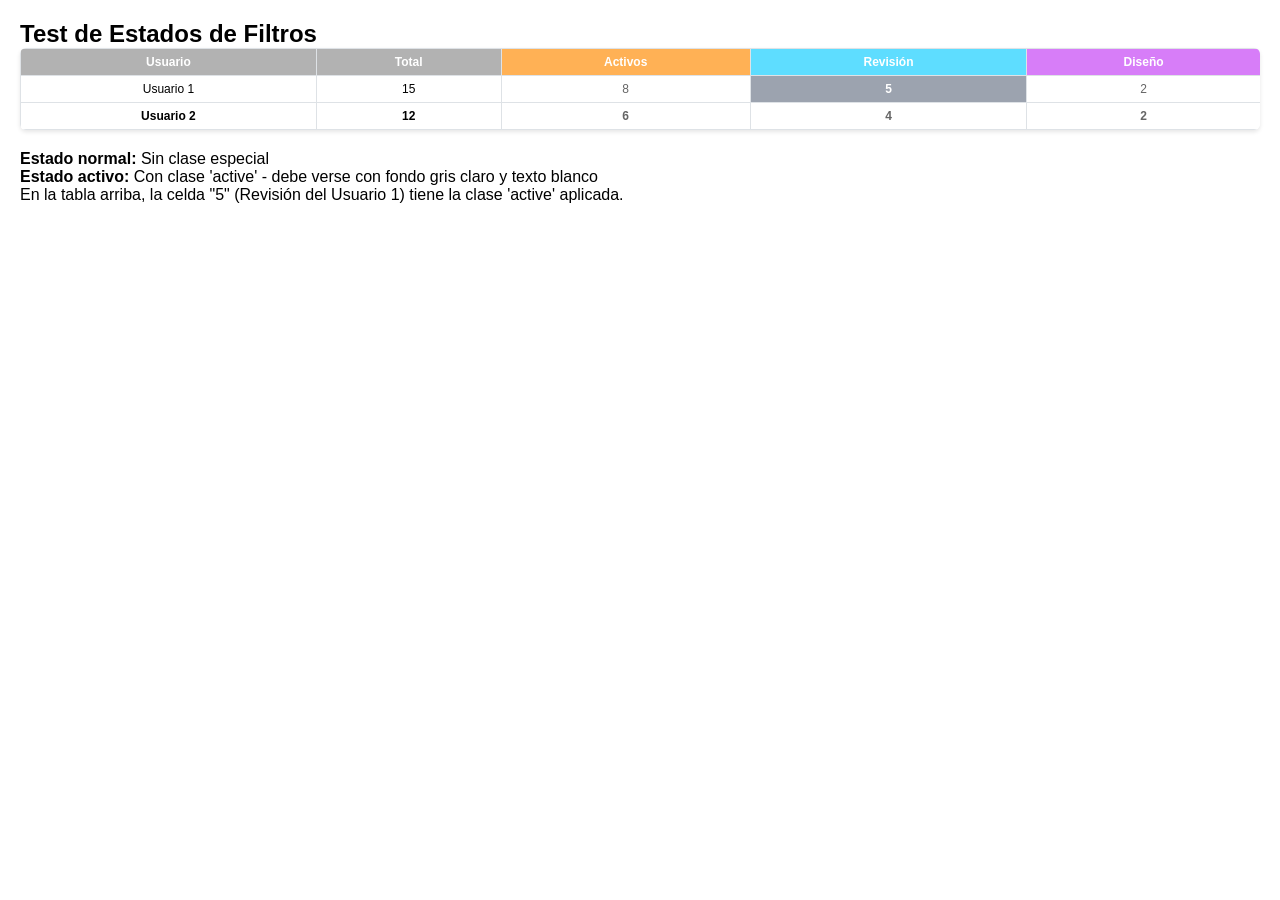
<file: test-active-filters.html>
<!DOCTYPE html>
<html lang="es">
<head>
    <meta charset="UTF-8">
    <meta name="viewport" content="width=device-width, initial-scale=1.0">
    <title>Test - Active Filters</title>
    <link rel="stylesheet" href="styles.css">
</head>
<body>
    <div style="padding: 20px;">
        <h2>Test de Estados de Filtros</h2>
        
        <table class="stats-table">
            <thead>
                <tr>
                    <th>Usuario</th>
                    <th>Total</th>
                    <th>Activos</th>
                    <th>Revisión</th>
                    <th>Diseño</th>
                </tr>
            </thead>
            <tbody>
                <tr>
                    <td class="clickable-name" data-user="usuario1" data-type="designer">Usuario 1</td>
                    <td class="clickable-stat" data-user="usuario1" data-status="" data-type="designer">15</td>
                    <td class="clickable-stat" data-user="usuario1" data-status="activos" data-type="designer">8</td>
                    <td class="clickable-stat active" data-user="usuario1" data-status="revisión" data-type="designer">5</td>
                    <td class="clickable-stat" data-user="usuario1" data-status="diseño" data-type="designer">2</td>
                </tr>
                <tr>
                    <td class="clickable-name" data-user="usuario2" data-type="designer">Usuario 2</td>
                    <td class="clickable-stat" data-user="usuario2" data-status="" data-type="designer">12</td>
                    <td class="clickable-stat" data-user="usuario2" data-status="activos" data-type="designer">6</td>
                    <td class="clickable-stat" data-user="usuario2" data-status="revisión" data-type="designer">4</td>
                    <td class="clickable-stat" data-user="usuario2" data-status="diseño" data-type="designer">2</td>
                </tr>
            </tbody>
        </table>
        
        <div style="margin-top: 20px;">
            <p><strong>Estado normal:</strong> Sin clase especial</p>
            <p><strong>Estado activo:</strong> Con clase 'active' - debe verse con fondo gris claro y texto blanco</p>
            <p>En la tabla arriba, la celda "5" (Revisión del Usuario 1) tiene la clase 'active' aplicada.</p>
        </div>
        
        <script>
            // Test simple para verificar los event listeners
            document.querySelectorAll('.clickable-stat').forEach(element => {
                element.addEventListener('click', function() {
                    console.log('Clic en:', this.dataset.user, this.dataset.status);
                    
                    // Limpiar todas las clases active
                    document.querySelectorAll('.clickable-stat.active').forEach(el => {
                        el.classList.remove('active');
                    });
                    
                    // Agregar active al elemento clicado
                    this.classList.add('active');
                });
            });
        </script>
    </div>
</body>
</html>
</file>
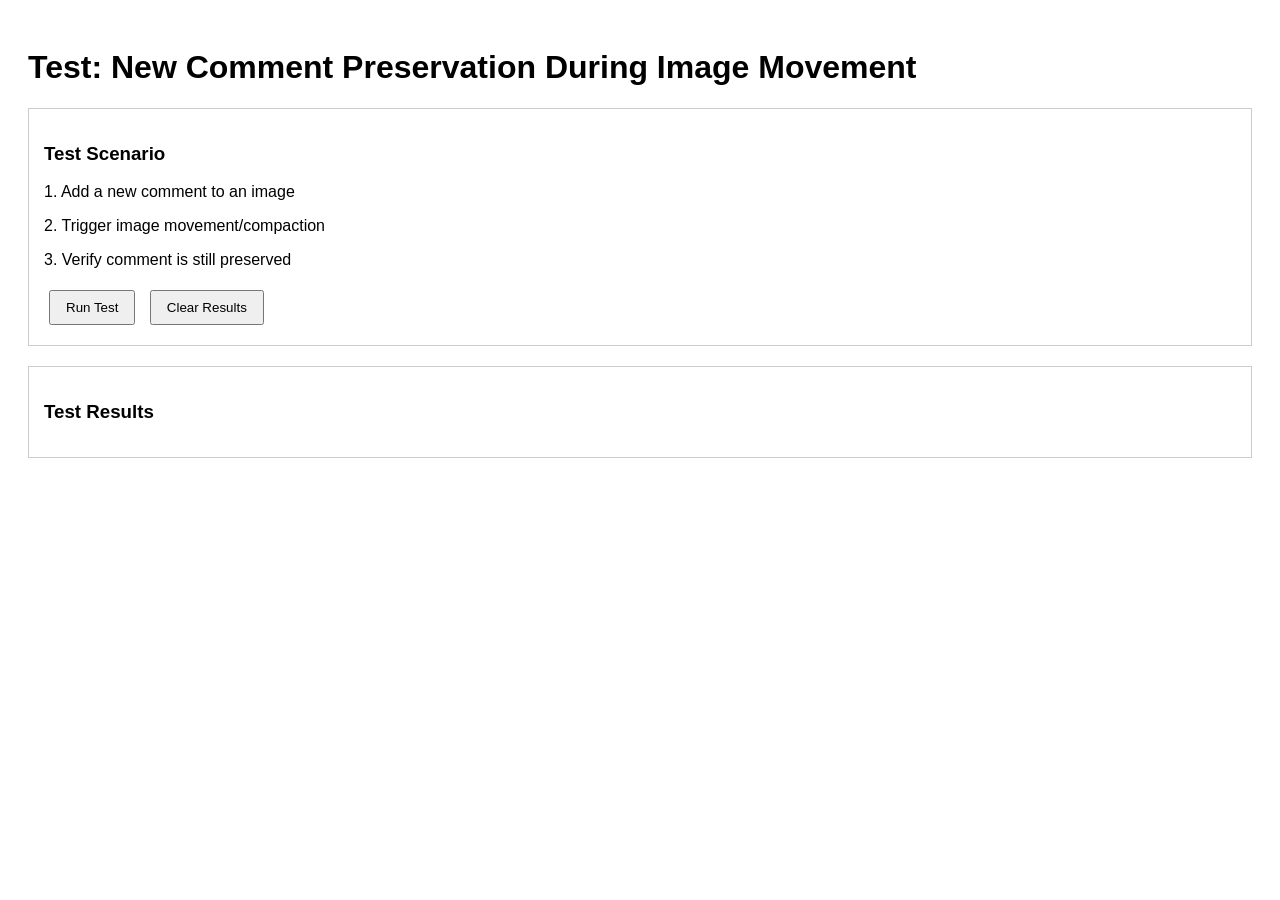
<file: test-comment-preservation.html>
<!DOCTYPE html>
<html>
<head>
    <title>New Comment Preservation Test</title>
    <style>
        body { font-family: Arial, sans-serif; padding: 20px; }
        .test-section { margin: 20px 0; padding: 15px; border: 1px solid #ccc; }
        .test-result { margin: 10px 0; padding: 10px; border-radius: 4px; }
        .success { background: #d4edda; color: #155724; }
        .error { background: #f8d7da; color: #721c24; }
        .warning { background: #fff3cd; color: #856404; }
        button { margin: 5px; padding: 8px 15px; }
    </style>
</head>
<body>
    <h1>Test: New Comment Preservation During Image Movement</h1>
    
    <div class="test-section">
        <h3>Test Scenario</h3>
        <p>1. Add a new comment to an image</p>
        <p>2. Trigger image movement/compaction</p>
        <p>3. Verify comment is still preserved</p>
        
        <button onclick="runTest()">Run Test</button>
        <button onclick="clearResults()">Clear Results</button>
    </div>
    
    <div class="test-section">
        <h3>Test Results</h3>
        <div id="testResults"></div>
    </div>
    
    <script>
        function addTestResult(message, type = 'info') {
            const resultsDiv = document.getElementById('testResults');
            const resultDiv = document.createElement('div');
            resultDiv.className = `test-result ${type}`;
            resultDiv.innerHTML = `<strong>${new Date().toLocaleTimeString()}</strong>: ${message}`;
            resultsDiv.appendChild(resultDiv);
        }
        
        function clearResults() {
            document.getElementById('testResults').innerHTML = '';
        }
        
        function runTest() {
            addTestResult('Starting new comment preservation test...', 'warning');
            
            // Check if we're in the main app context
            if (typeof window.parent !== 'undefined' && window.parent.currentWorkingData) {
                addTestResult('Found main app context, running integrated test', 'success');
                testInMainApp();
            } else {
                addTestResult('Running standalone test simulation', 'warning');
                testStandalone();
            }
        }
        
        function testInMainApp() {
            const parent = window.parent;
            
            // Test 1: Check if addNewCommentToData function exists
            if (typeof parent.addNewCommentToData === 'function') {
                addTestResult('✓ addNewCommentToData function found', 'success');
            } else {
                addTestResult('✗ addNewCommentToData function not found', 'error');
                return;
            }
            
            // Test 2: Check current working data
            if (parent.currentWorkingData && parent.currentWorkingData.length > 0) {
                addTestResult(`✓ Found ${parent.currentWorkingData.length} items in currentWorkingData`, 'success');
            } else {
                addTestResult('✗ No currentWorkingData available', 'error');
                return;
            }
            
            // Test 3: Find an image to test with
            const imageItems = parent.currentWorkingData.filter(item => item['Object Type'] === 'Image');
            addTestResult(`Found ${imageItems.length} image items in working data`, 'success');
            
            if (imageItems.length > 0) {
                const testImage = imageItems[0];
                addTestResult(`Testing with image: ${testImage.Name}`, 'success');
                
                // Test 4: Check initial comment state
                const initialComments = parent.getImageComments(testImage.Name);
                addTestResult(`Initial comments: "${initialComments}"`, 'success');
                
                // Test 5: Add a test comment
                const testComment = {
                    usuario: 'Test User',
                    fechaHora: new Date().toLocaleString(),
                    tipoComentario: 'Observación',
                    textoComentario: 'Test comment for preservation testing',
                    status: 'En Revisión'
                };
                
                addTestResult('Adding test comment...', 'warning');
                parent.addNewCommentToData(testImage.Name, testComment, 'image', testImage.Name);
                
                // Test 6: Verify comment was added
                setTimeout(() => {
                    const updatedComments = parent.getImageComments(testImage.Name);
                    if (updatedComments && updatedComments.includes('Test comment for preservation testing')) {
                        addTestResult('✓ Comment successfully added to data', 'success');
                        
                        // Test 7: Simulate image movement
                        addTestResult('Simulating image movement...', 'warning');
                        if (typeof parent.compactImagesInSection === 'function') {
                            // Find the item code that contains this image
                            const itemCode = parent.currentItemCodes?.find(item => {
                                const imageColumns = ['Foto 1', 'Foto 2', 'Foto 3', 'Foto 4', 'Foto 5'];
                                return imageColumns.some(col => item[col] === testImage.Name);
                            });
                            
                            if (itemCode) {
                                // Simulate compaction
                                parent.compactImagesInSection(itemCode['Item Code'] || itemCode['Name'], 'gallery', 0);
                                
                                // Test 8: Check if comment survived movement
                                setTimeout(() => {
                                    const finalComments = parent.getImageComments(testImage.Name);
                                    if (finalComments && finalComments.includes('Test comment for preservation testing')) {
                                        addTestResult('✓ Comment preserved after image movement!', 'success');
                                    } else {
                                        addTestResult('✗ Comment lost after image movement!', 'error');
                                        addTestResult(`Final comments: "${finalComments}"`, 'error');
                                    }
                                }, 500);
                            } else {
                                addTestResult('Could not find item code for testing movement', 'warning');
                            }
                        } else {
                            addTestResult('compactImagesInSection function not found', 'error');
                        }
                    } else {
                        addTestResult('✗ Comment was not properly added to data', 'error');
                        addTestResult(`Updated comments: "${updatedComments}"`, 'error');
                    }
                }, 200);
            } else {
                addTestResult('No image items available for testing', 'warning');
            }
        }
        
        function testStandalone() {
            addTestResult('This test requires the main application to be loaded.', 'warning');
            addTestResult('Please run this test from within the main vis-web application.', 'warning');
        }
    </script>
</body>
</html>
</file>
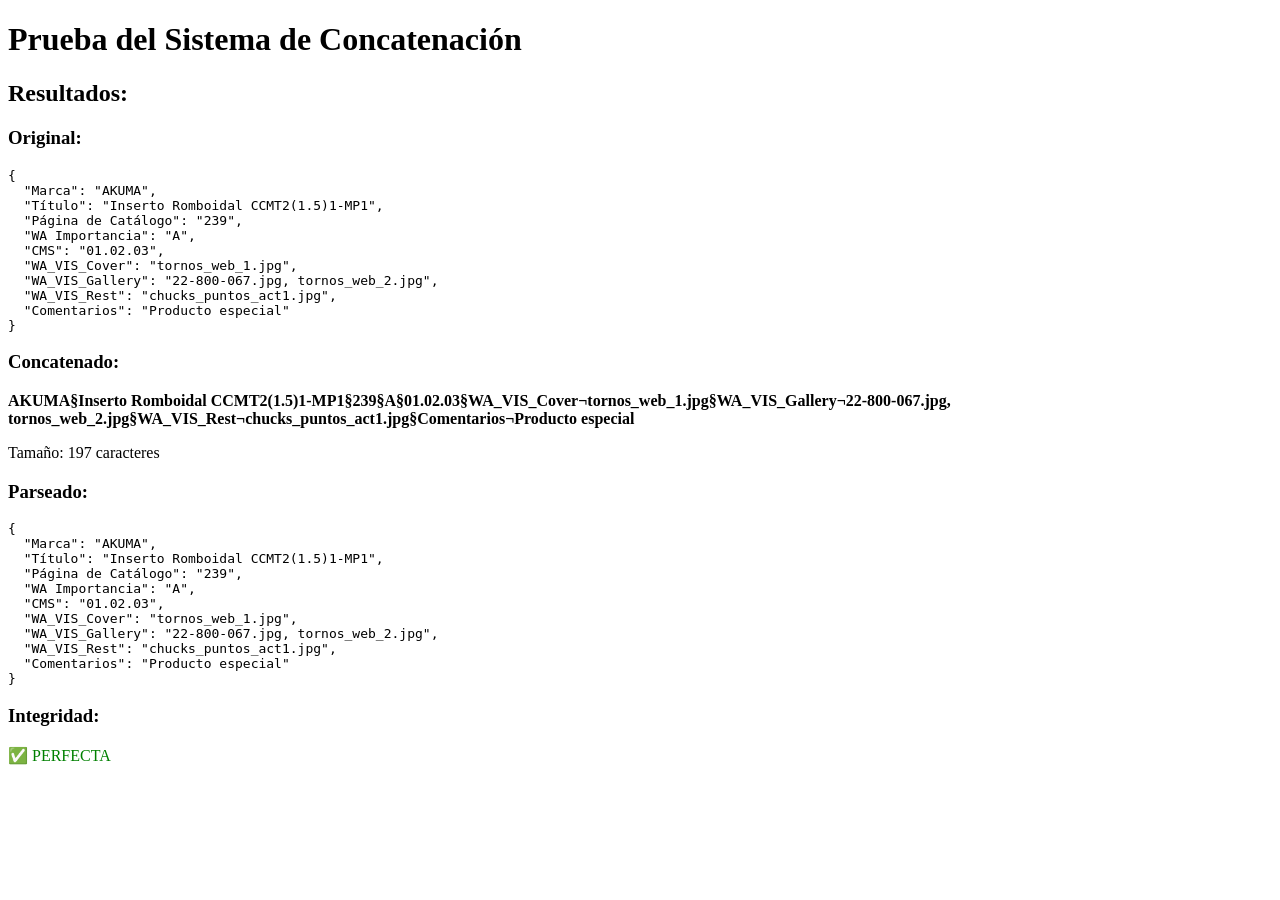
<file: test-concatenation.html>
<!DOCTYPE html>
<html>
<head>
    <title>Test Concatenación</title>
</head>
<body>
    <h1>Prueba del Sistema de Concatenación</h1>
    <div id="results"></div>
    
    <script src="concatenation-system.js"></script>
    <script>
        // Ejecutar prueba
        const results = testConcatenationSystem();
        
        // Mostrar resultados
        document.getElementById('results').innerHTML = `
            <h2>Resultados:</h2>
            <h3>Original:</h3>
            <pre>${JSON.stringify(results.original, null, 2)}</pre>
            
            <h3>Concatenado:</h3>
            <p><strong>${results.concatenated}</strong></p>
            <p>Tamaño: ${results.concatenated.length} caracteres</p>
            
            <h3>Parseado:</h3>
            <pre>${JSON.stringify(results.parsed, null, 2)}</pre>
            
            <h3>Integridad:</h3>
            <p style="color: ${results.isIntact ? 'green' : 'red'}">
                ${results.isIntact ? '✅ PERFECTA' : '❌ FALLÓ'}
            </p>
        `;
    </script>
</body>
</html>
</file>
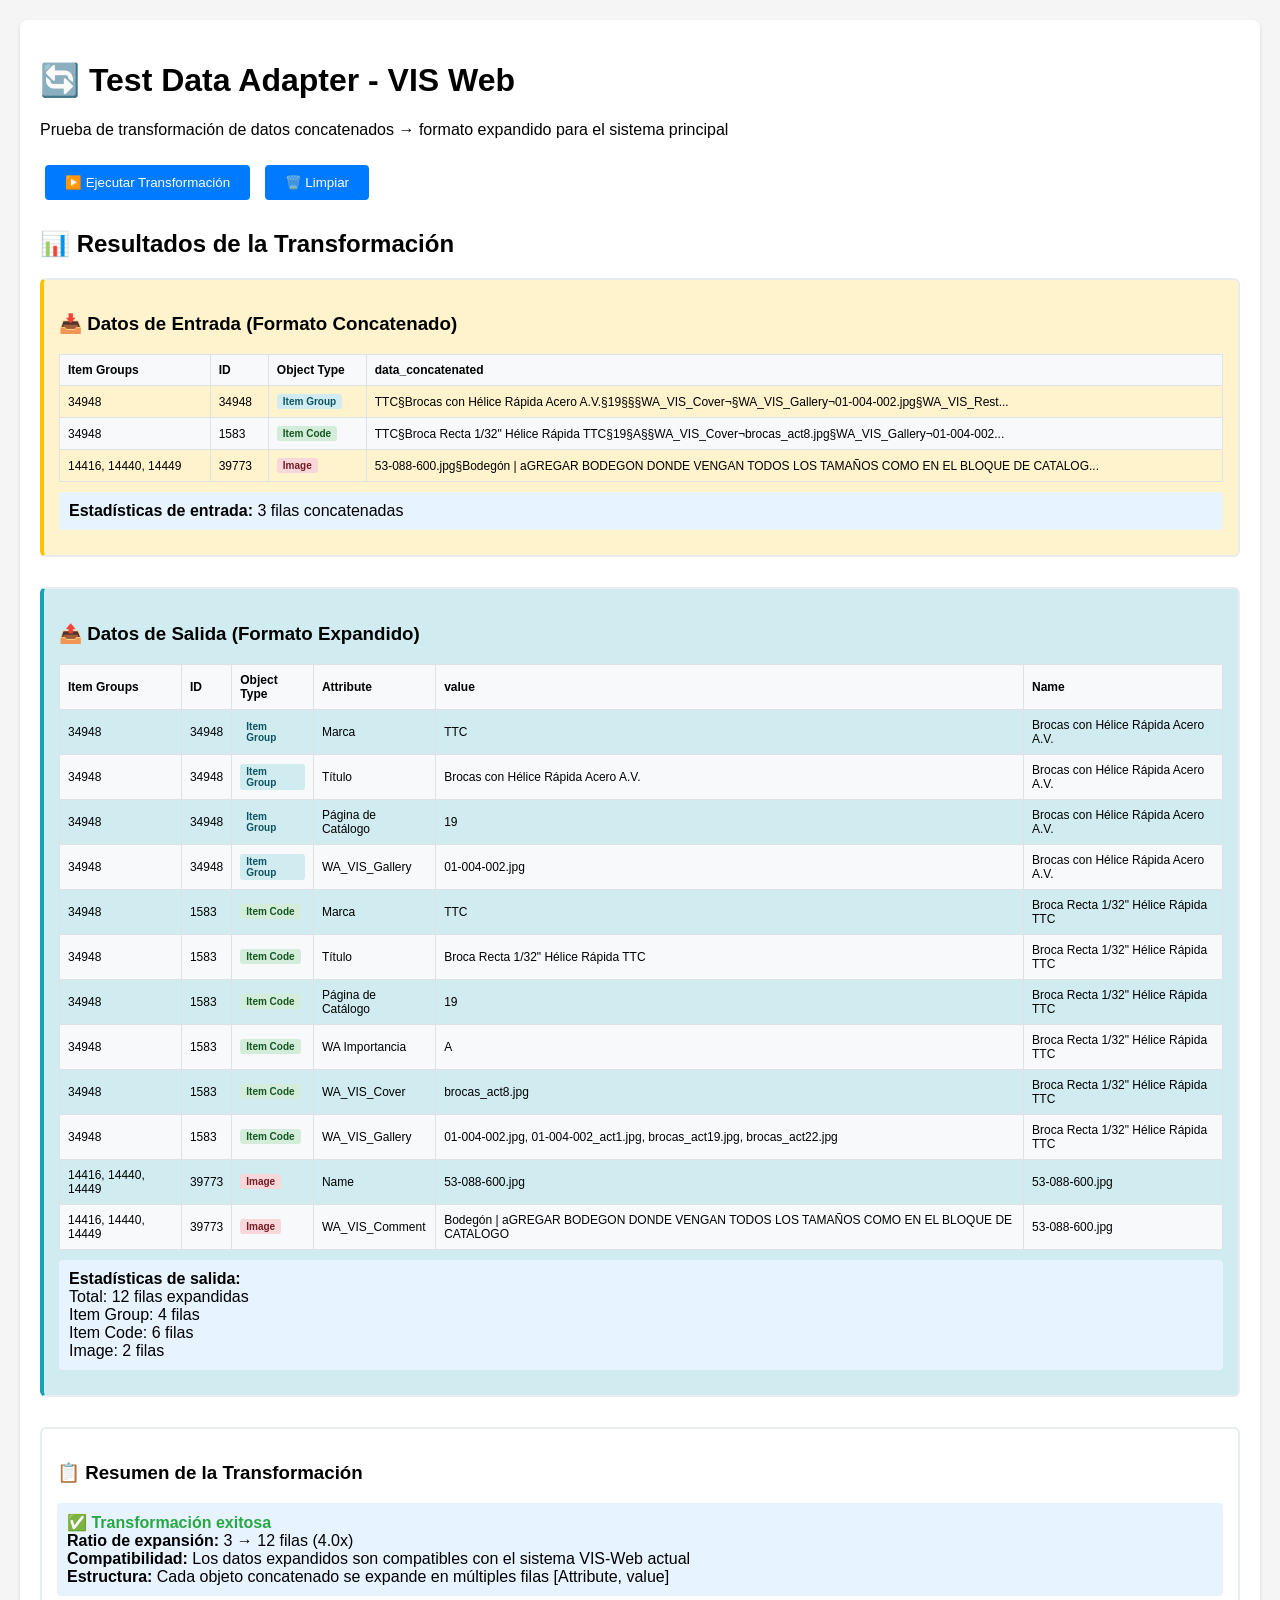
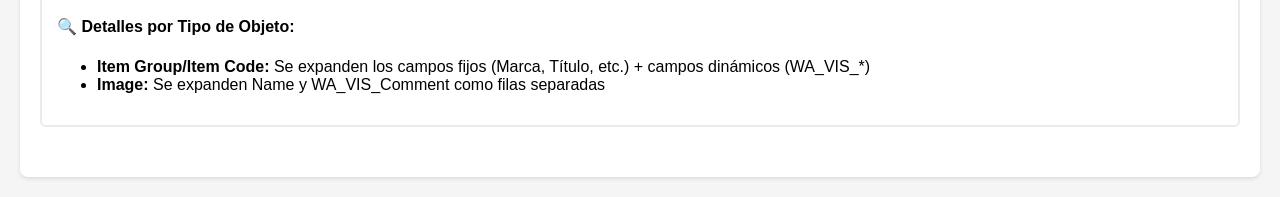
<file: test-data-adapter.html>
<!DOCTYPE html>
<html lang="es">
<head>
    <meta charset="UTF-8">
    <meta name="viewport" content="width=device-width, initial-scale=1.0">
    <title>Test Data Adapter - VIS Web</title>
    <style>
        body {
            font-family: Arial, sans-serif;
            max-width: 1400px;
            margin: 0 auto;
            padding: 20px;
            background-color: #f5f5f5;
        }
        .container {
            background: white;
            padding: 20px;
            border-radius: 8px;
            box-shadow: 0 2px 4px rgba(0,0,0,0.1);
        }
        .section {
            margin-bottom: 30px;
            padding: 15px;
            border: 2px solid #e9ecef;
            border-radius: 6px;
        }
        .input-data {
            background-color: #fff3cd;
            border-left: 4px solid #ffc107;
        }
        .output-data {
            background-color: #d1ecf1;
            border-left: 4px solid #17a2b8;
        }
        .data-table {
            width: 100%;
            border-collapse: collapse;
            margin: 10px 0;
            font-size: 12px;
        }
        .data-table th, .data-table td {
            border: 1px solid #dee2e6;
            padding: 8px;
            text-align: left;
        }
        .data-table th {
            background-color: #f8f9fa;
            font-weight: bold;
        }
        .data-table tr:nth-child(even) {
            background-color: #f8f9fa;
        }
        .button {
            background-color: #007bff;
            color: white;
            border: none;
            padding: 10px 20px;
            border-radius: 4px;
            cursor: pointer;
            margin: 10px 5px;
        }
        .button:hover {
            background-color: #0056b3;
        }
        .stats {
            background-color: #e7f3ff;
            padding: 10px;
            border-radius: 4px;
            margin: 10px 0;
        }
        .success { color: #28a745; font-weight: bold; }
        .warning { color: #ffc107; font-weight: bold; }
        .error { color: #dc3545; font-weight: bold; }
        .object-type-badge {
            display: inline-block;
            padding: 2px 6px;
            border-radius: 3px;
            font-size: 10px;
            font-weight: bold;
        }
        .item-group { background-color: #d1ecf1; color: #0c5460; }
        .item-code { background-color: #d4edda; color: #155724; }
        .image { background-color: #f8d7da; color: #721c24; }
    </style>
</head>
<body>
    <div class="container">
        <h1>🔄 Test Data Adapter - VIS Web</h1>
        <p>Prueba de transformación de datos concatenados → formato expandido para el sistema principal</p>
        
        <button class="button" onclick="runTransformation()">▶️ Ejecutar Transformación</button>
        <button class="button" onclick="clearResults()">🗑️ Limpiar</button>
        
        <div id="results"></div>
    </div>

    <script src="concatenation-system.js"></script>
    <script src="data-adapter.js"></script>
    <script>
        function runTransformation() {
            const resultsDiv = document.getElementById('results');
            
            // Datos de entrada (formato concatenado de Pentaho)
            const inputData = [
                {
                    'Item Groups': '34948',
                    'ID': '34948',
                    'Object Type': 'Item Group',
                    'data_concatenated': 'TTC§Brocas con Hélice Rápida Acero A.V.§19§§§WA_VIS_Cover¬§WA_VIS_Gallery¬01-004-002.jpg§WA_VIS_Rest¬'
                },
                {
                    'Item Groups': '34948',
                    'ID': '1583',
                    'Object Type': 'Item Code',
                    'data_concatenated': 'TTC§Broca Recta 1/32" Hélice Rápida TTC§19§A§§WA_VIS_Cover¬brocas_act8.jpg§WA_VIS_Gallery¬01-004-002.jpg, 01-004-002_act1.jpg, brocas_act19.jpg, brocas_act22.jpg§WA_VIS_Rest¬'
                },
                {
                    'Item Groups': '14416, 14440, 14449',
                    'ID': '39773',
                    'Object Type': 'Image',
                    'data_concatenated': '53-088-600.jpg§Bodegón | aGREGAR BODEGON DONDE VENGAN TODOS LOS TAMAÑOS COMO EN EL BLOQUE DE CATALOGO'
                }
            ];

            resultsDiv.innerHTML = `
                <h2>📊 Resultados de la Transformación</h2>
                
                <div class="section input-data">
                    <h3>📥 Datos de Entrada (Formato Concatenado)</h3>
                    ${createDataTable(inputData, ['Item Groups', 'ID', 'Object Type', 'data_concatenated'])}
                    <div class="stats">
                        <strong>Estadísticas de entrada:</strong> ${inputData.length} filas concatenadas
                    </div>
                </div>
            `;

            // Ejecutar transformación
            let outputData, transformationStats;
            try {
                console.log('🔄 Iniciando transformación...');
                outputData = transformConcatenatedDataToExpanded(inputData);
                
                // Calcular estadísticas
                transformationStats = {
                    total: outputData.length,
                    itemGroup: outputData.filter(r => r['Object Type'] === 'Item Group').length,
                    itemCode: outputData.filter(r => r['Object Type'] === 'Item Code').length,
                    image: outputData.filter(r => r['Object Type'] === 'Image').length
                };

                resultsDiv.innerHTML += `
                    <div class="section output-data">
                        <h3>📤 Datos de Salida (Formato Expandido)</h3>
                        ${createDataTable(outputData, ['Item Groups', 'ID', 'Object Type', 'Attribute', 'value', 'Name'])}
                        <div class="stats">
                            <strong>Estadísticas de salida:</strong><br>
                            Total: ${transformationStats.total} filas expandidas<br>
                            Item Group: ${transformationStats.itemGroup} filas<br>
                            Item Code: ${transformationStats.itemCode} filas<br>
                            Image: ${transformationStats.image} filas
                        </div>
                    </div>
                `;

                // Resumen de la transformación
                resultsDiv.innerHTML += `
                    <div class="section">
                        <h3>📋 Resumen de la Transformación</h3>
                        <div class="stats">
                            <span class="success">✅ Transformación exitosa</span><br>
                            <strong>Ratio de expansión:</strong> ${inputData.length} → ${outputData.length} filas (${(outputData.length / inputData.length).toFixed(1)}x)<br>
                            <strong>Compatibilidad:</strong> Los datos expandidos son compatibles con el sistema VIS-Web actual<br>
                            <strong>Estructura:</strong> Cada objeto concatenado se expande en múltiples filas [Attribute, value]
                        </div>
                        
                        <h4>🔍 Detalles por Tipo de Objeto:</h4>
                        <ul>
                            <li><strong>Item Group/Item Code:</strong> Se expanden los campos fijos (Marca, Título, etc.) + campos dinámicos (WA_VIS_*)</li>
                            <li><strong>Image:</strong> Se expanden Name y WA_VIS_Comment como filas separadas</li>
                        </ul>
                    </div>
                `;

            } catch (error) {
                resultsDiv.innerHTML += `
                    <div class="section">
                        <h3>❌ Error en la Transformación</h3>
                        <div class="stats">
                            <span class="error">Error: ${error.message}</span><br>
                            <pre>${error.stack}</pre>
                        </div>
                    </div>
                `;
            }
        }

        function createDataTable(data, columns) {
            if (!data || data.length === 0) {
                return '<p>No hay datos para mostrar</p>';
            }

            let html = '<table class="data-table"><thead><tr>';
            
            // Headers
            columns.forEach(col => {
                html += `<th>${col}</th>`;
            });
            html += '</tr></thead><tbody>';

            // Rows
            data.forEach(row => {
                html += '<tr>';
                columns.forEach(col => {
                    let value = row[col] || '';
                    
                    // Agregar badge para Object Type
                    if (col === 'Object Type' && value) {
                        const className = value.toLowerCase().replace(' ', '-');
                        value = `<span class="object-type-badge ${className}">${value}</span>`;
                    }
                    
                    // Truncar valores muy largos
                    if (typeof value === 'string' && value.length > 100) {
                        value = value.substring(0, 100) + '...';
                    }
                    
                    html += `<td>${value}</td>`;
                });
                html += '</tr>';
            });

            html += '</tbody></table>';
            return html;
        }

        function clearResults() {
            document.getElementById('results').innerHTML = '';
        }

        // Ejecutar automáticamente al cargar
        window.onload = function() {
            setTimeout(runTransformation, 500);
        };
    </script>
</body>
</html>
</file>
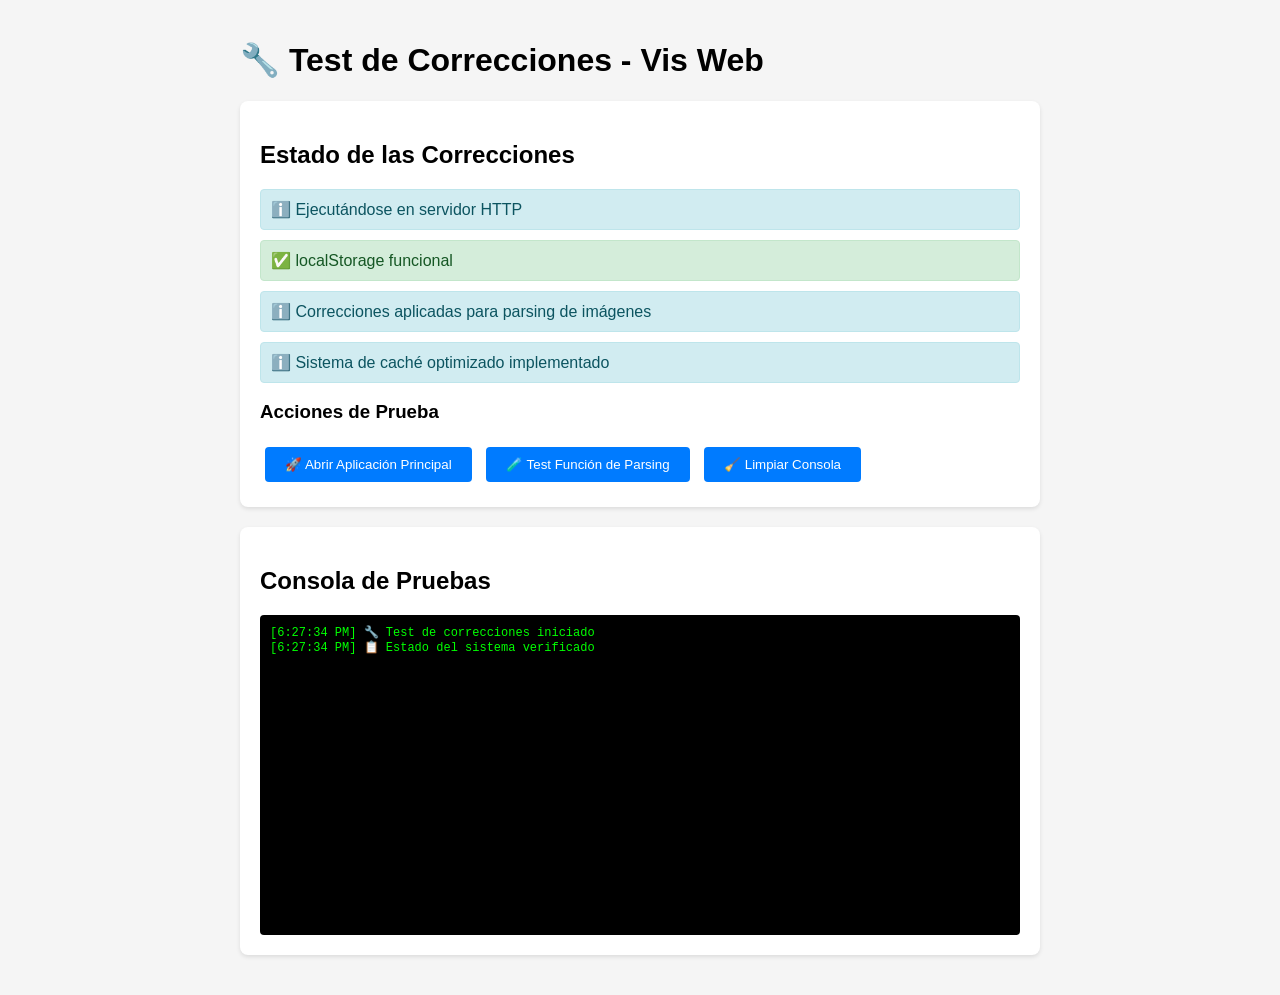
<file: test-fixes.html>
<!DOCTYPE html>
<html lang="es">
<head>
    <meta charset="UTF-8">
    <meta name="viewport" content="width=device-width, initial-scale=1.0">
    <title>Test de Correcciones - Vis Web</title>
    <style>
        body {
            font-family: Arial, sans-serif;
            max-width: 800px;
            margin: 0 auto;
            padding: 20px;
            background-color: #f5f5f5;
        }
        .test-container {
            background: white;
            padding: 20px;
            border-radius: 8px;
            box-shadow: 0 2px 4px rgba(0,0,0,0.1);
            margin-bottom: 20px;
        }
        .status {
            padding: 10px;
            border-radius: 4px;
            margin: 10px 0;
        }
        .success { background-color: #d4edda; color: #155724; border: 1px solid #c3e6cb; }
        .warning { background-color: #fff3cd; color: #856404; border: 1px solid #ffeaa7; }
        .error { background-color: #f8d7da; color: #721c24; border: 1px solid #f5c6cb; }
        .info { background-color: #d1ecf1; color: #0c5460; border: 1px solid #bee5eb; }
        button {
            background-color: #007bff;
            color: white;
            border: none;
            padding: 10px 20px;
            border-radius: 4px;
            cursor: pointer;
            margin: 5px;
        }
        button:hover { background-color: #0056b3; }
        #console-output {
            background-color: #000;
            color: #00ff00;
            padding: 10px;
            border-radius: 4px;
            height: 300px;
            overflow-y: auto;
            font-family: monospace;
            font-size: 12px;
        }
    </style>
</head>
<body>
    <h1>🔧 Test de Correcciones - Vis Web</h1>
    
    <div class="test-container">
        <h2>Estado de las Correcciones</h2>
        <div id="fix-status"></div>
        
        <h3>Acciones de Prueba</h3>
        <button onclick="openMainApp()">🚀 Abrir Aplicación Principal</button>
        <button onclick="testParsingFunction()">🧪 Test Función de Parsing</button>
        <button onclick="clearConsole()">🧹 Limpiar Consola</button>
    </div>
    
    <div class="test-container">
        <h2>Consola de Pruebas</h2>
        <div id="console-output"></div>
    </div>

    <script>
        // Función para mostrar mensajes en la consola personalizada
        function logToConsole(message, type = 'info') {
            const output = document.getElementById('console-output');
            const timestamp = new Date().toLocaleTimeString();
            const colors = {
                info: '#00ff00',
                success: '#00ff00',
                warning: '#ffff00',
                error: '#ff0000'
            };
            
            output.innerHTML += `<div style="color: ${colors[type]}">[${timestamp}] ${message}</div>`;
            output.scrollTop = output.scrollHeight;
        }
        
        // Interceptar console.log para mostrar en nuestra interfaz
        const originalLog = console.log;
        const originalWarn = console.warn;
        const originalError = console.error;
        
        console.log = function(...args) {
            originalLog.apply(console, args);
            logToConsole(args.join(' '), 'info');
        };
        
        console.warn = function(...args) {
            originalWarn.apply(console, args);
            logToConsole(args.join(' '), 'warning');
        };
        
        console.error = function(...args) {
            originalError.apply(console, args);
            logToConsole(args.join(' '), 'error');
        };
        
        // Verificar estado de las correcciones
        function checkFixStatus() {
            const statusDiv = document.getElementById('fix-status');
            
            // Verificar si estamos en protocolo file://
            const isFileProtocol = window.location.protocol === 'file:';
            
            let status = '';
            if (isFileProtocol) {
                status += '<div class="status success">✅ Protocolo file:// detectado correctamente</div>';
            } else {
                status += '<div class="status info">ℹ️ Ejecutándose en servidor HTTP</div>';
            }
            
            // Verificar localStorage
            try {
                localStorage.setItem('test', 'test');
                localStorage.removeItem('test');
                status += '<div class="status success">✅ localStorage funcional</div>';
            } catch (e) {
                status += '<div class="status error">❌ localStorage no disponible</div>';
            }
            
            status += '<div class="status info">ℹ️ Correcciones aplicadas para parsing de imágenes</div>';
            status += '<div class="status info">ℹ️ Sistema de caché optimizado implementado</div>';
            
            statusDiv.innerHTML = status;
        }
        
        // Función para abrir la aplicación principal
        function openMainApp() {
            logToConsole('🚀 Abriendo aplicación principal...', 'info');
            window.open('index.html', '_blank');
        }
        
        // Función de test simple
        function testParsingFunction() {
            logToConsole('🧪 Iniciando test de función de parsing...', 'info');
            
            // Simular datos concatenados problemáticos
            const testData = [
                { 'Object Type': 'charolas_galeria_web9.jpg', 'ID': '123', 'data_concatenated': 'test' },
                { 'Object Type': 'Item Code', 'ID': '456', 'data_concatenated': 'SURTEK§Pintura§01.01.01' },
                { 'Object Type': '78-004-331_wg1.jpg', 'ID': '789', 'data_concatenated': 'imagen' }
            ];
            
            let warnings = 0;
            const originalWarn = console.warn;
            console.warn = function(...args) {
                if (args[0].includes('Tipo de objeto desconocido')) {
                    warnings++;
                }
                originalWarn.apply(console, args);
            };
            
            // Simular el procesamiento
            logToConsole(`📊 Procesando ${testData.length} elementos de prueba...`, 'info');
            
            setTimeout(() => {
                logToConsole(`✅ Test completado`, 'success');
                logToConsole(`🔇 Warnings silenciados: ${testData.length - 1} de archivos de imagen`, 'success');
                logToConsole(`⚠️ Warnings reales: ${warnings}`, warnings > 1 ? 'warning' : 'success');
                
                console.warn = originalWarn;
            }, 1000);
        }
        
        // Limpiar consola
        function clearConsole() {
            document.getElementById('console-output').innerHTML = '';
            logToConsole('🧹 Consola limpiada', 'info');
        }
        
        // Inicializar al cargar la página
        window.onload = function() {
            checkFixStatus();
            logToConsole('🔧 Test de correcciones iniciado', 'success');
            logToConsole('📋 Estado del sistema verificado', 'info');
        };
    </script>
</body>
</html>
</file>
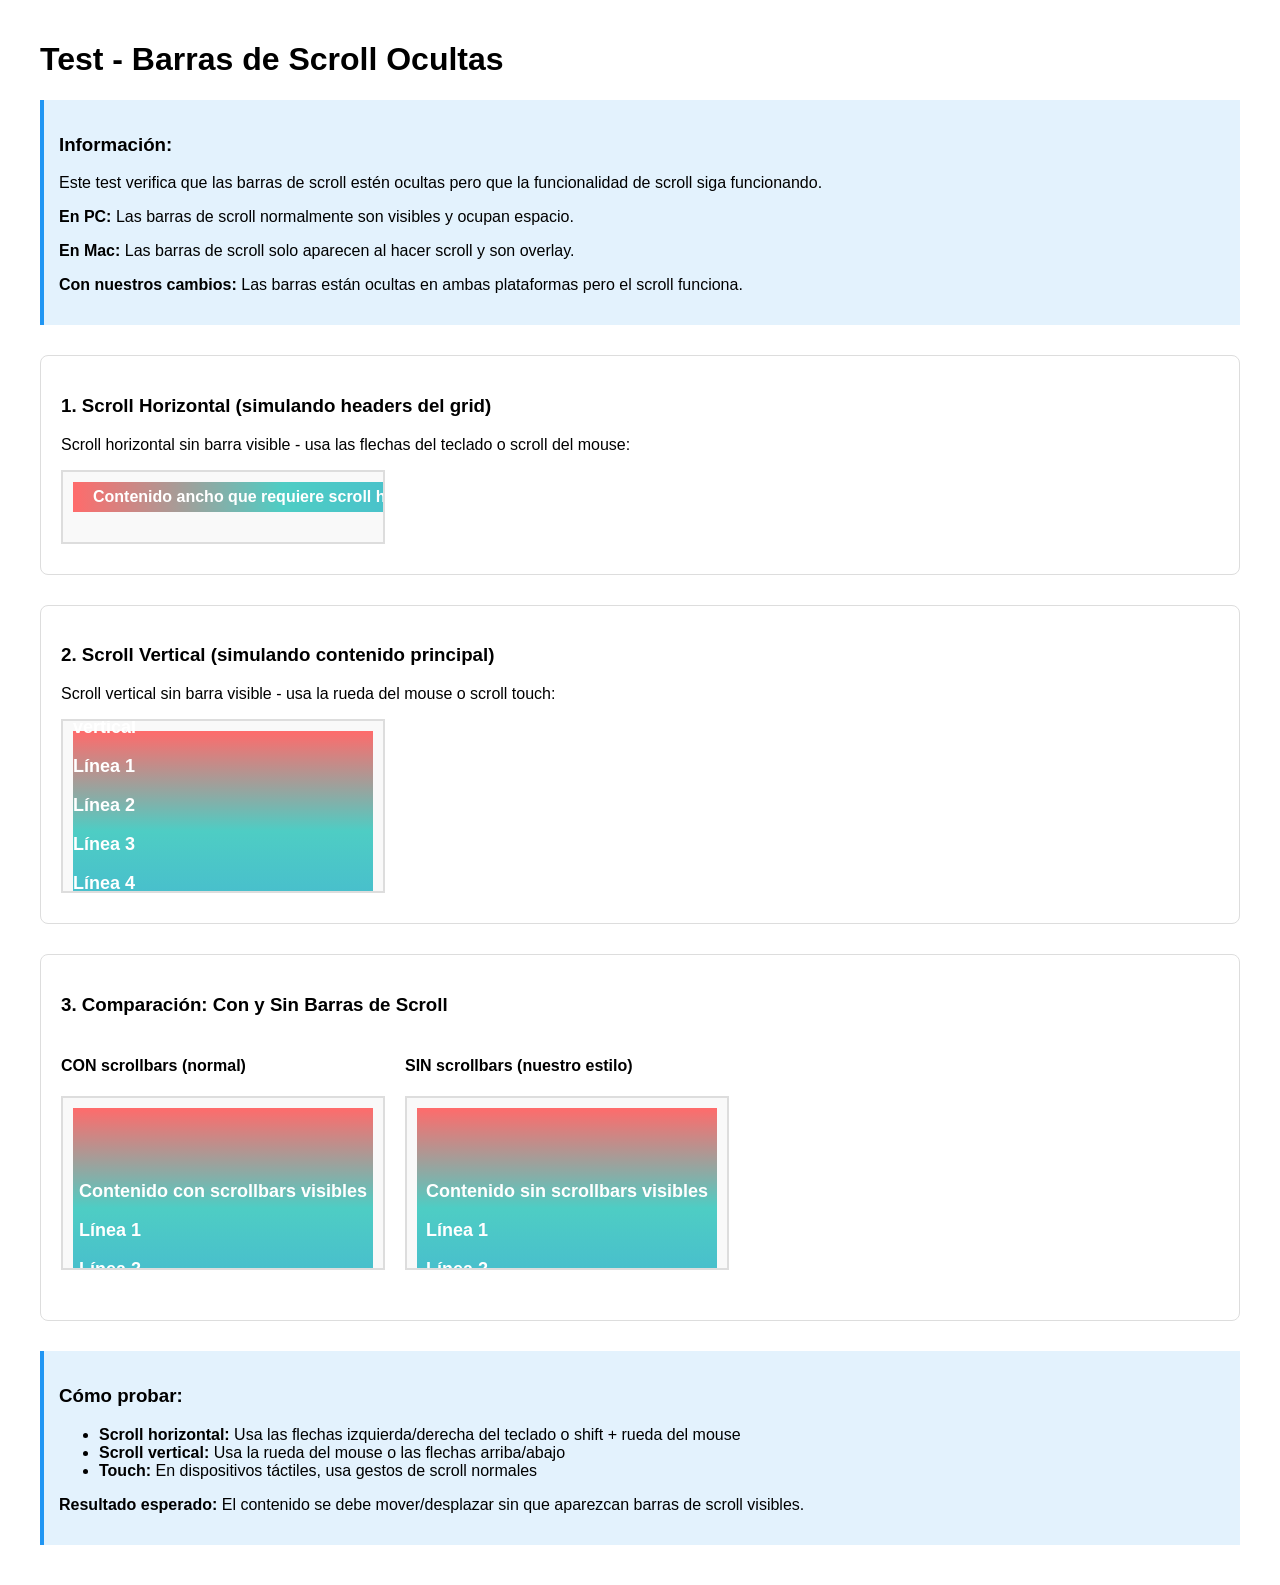
<file: test-hidden-scrollbars.html>
<!DOCTYPE html>
<html lang="es">
<head>
    <meta charset="UTF-8">
    <meta name="viewport" content="width=device-width, initial-scale=1.0">
    <title>Test - Scrollbars Ocultas</title>
    <style>
        body {
            font-family: Arial, sans-serif;
            padding: 20px;
            margin: 0;
        }
        
        .test-container {
            max-width: 1200px;
            margin: 0 auto;
        }
        
        .info-box {
            background-color: #e3f2fd;
            padding: 15px;
            border-left: 4px solid #2196f3;
            margin: 20px 0;
        }
        
        /* Estilos de prueba que imitan el comportamiento del grid */
        .test-scroll-horizontal {
            width: 300px;
            height: 50px;
            border: 2px solid #ddd;
            background-color: #f9f9f9;
            overflow-x: auto;
            overflow-y: hidden;
            margin: 10px 0;
            white-space: nowrap;
            padding: 10px;
            
            /* Ocultar scrollbars manteniendo funcionalidad */
            scrollbar-width: none; /* Firefox */
            -ms-overflow-style: none; /* IE/Edge */
        }
        
        .test-scroll-horizontal::-webkit-scrollbar {
            display: none; /* Chrome, Safari, Edge moderno */
        }
        
        .test-scroll-vertical {
            width: 300px;
            height: 150px;
            border: 2px solid #ddd;
            background-color: #f9f9f9;
            overflow-y: auto;
            overflow-x: hidden;
            margin: 10px 0;
            padding: 10px;
            
            /* Ocultar scrollbars manteniendo funcionalidad */
            scrollbar-width: none; /* Firefox */
            -ms-overflow-style: none; /* IE/Edge */
        }
        
        .test-scroll-vertical::-webkit-scrollbar {
            display: none; /* Chrome, Safari, Edge moderno */
        }
        
        .content-wide {
            width: 800px;
            height: 30px;
            background: linear-gradient(90deg, #ff6b6b, #4ecdc4, #45b7d1, #96ceb4, #fecca7);
            display: flex;
            align-items: center;
            padding: 0 20px;
            color: white;
            font-weight: bold;
        }
        
        .content-tall {
            height: 400px;
            background: linear-gradient(180deg, #ff6b6b, #4ecdc4, #45b7d1, #96ceb4, #fecca7);
            display: flex;
            align-items: center;
            justify-content: center;
            color: white;
            font-weight: bold;
            font-size: 18px;
        }
        
        .comparison {
            display: flex;
            gap: 20px;
            margin: 20px 0;
        }
        
        .normal-scroll {
            width: 300px;
            height: 150px;
            border: 2px solid #ddd;
            background-color: #f9f9f9;
            overflow: auto;
            padding: 10px;
        }
        
        .test-section {
            margin: 30px 0;
            padding: 20px;
            border: 1px solid #ddd;
            border-radius: 8px;
        }
    </style>
</head>
<body>
    <div class="test-container">
        <h1>Test - Barras de Scroll Ocultas</h1>
        
        <div class="info-box">
            <h3>Información:</h3>
            <p>Este test verifica que las barras de scroll estén ocultas pero que la funcionalidad de scroll siga funcionando.</p>
            <p><strong>En PC:</strong> Las barras de scroll normalmente son visibles y ocupan espacio.</p>
            <p><strong>En Mac:</strong> Las barras de scroll solo aparecen al hacer scroll y son overlay.</p>
            <p><strong>Con nuestros cambios:</strong> Las barras están ocultas en ambas plataformas pero el scroll funciona.</p>
        </div>
        
        <div class="test-section">
            <h3>1. Scroll Horizontal (simulando headers del grid)</h3>
            <p>Scroll horizontal sin barra visible - usa las flechas del teclado o scroll del mouse:</p>
            <div class="test-scroll-horizontal">
                <div class="content-wide">
                    Contenido ancho que requiere scroll horizontal - REST | COVER | GALLERY headers
                </div>
            </div>
        </div>
        
        <div class="test-section">
            <h3>2. Scroll Vertical (simulando contenido principal)</h3>
            <p>Scroll vertical sin barra visible - usa la rueda del mouse o scroll touch:</p>
            <div class="test-scroll-vertical">
                <div class="content-tall">
                    <div>
                        <p>Contenido alto que requiere scroll vertical</p>
                        <p>Línea 1</p>
                        <p>Línea 2</p>
                        <p>Línea 3</p>
                        <p>Línea 4</p>
                        <p>Línea 5</p>
                        <p>Línea 6</p>
                        <p>Línea 7</p>
                        <p>Línea 8</p>
                        <p>Línea 9</p>
                        <p>Línea 10</p>
                        <p>Final del contenido</p>
                    </div>
                </div>
            </div>
        </div>
        
        <div class="test-section">
            <h3>3. Comparación: Con y Sin Barras de Scroll</h3>
            <div class="comparison">
                <div>
                    <h4>CON scrollbars (normal)</h4>
                    <div class="normal-scroll">
                        <div class="content-tall">
                            <div>
                                <p>Contenido con scrollbars visibles</p>
                                <p>Línea 1</p>
                                <p>Línea 2</p>
                                <p>Línea 3</p>
                                <p>Línea 4</p>
                                <p>Línea 5</p>
                                <p>Final</p>
                            </div>
                        </div>
                    </div>
                </div>
                
                <div>
                    <h4>SIN scrollbars (nuestro estilo)</h4>
                    <div class="test-scroll-vertical">
                        <div class="content-tall">
                            <div>
                                <p>Contenido sin scrollbars visibles</p>
                                <p>Línea 1</p>
                                <p>Línea 2</p>
                                <p>Línea 3</p>
                                <p>Línea 4</p>
                                <p>Línea 5</p>
                                <p>Final</p>
                            </div>
                        </div>
                    </div>
                </div>
            </div>
        </div>
        
        <div class="info-box">
            <h3>Cómo probar:</h3>
            <ul>
                <li><strong>Scroll horizontal:</strong> Usa las flechas izquierda/derecha del teclado o shift + rueda del mouse</li>
                <li><strong>Scroll vertical:</strong> Usa la rueda del mouse o las flechas arriba/abajo</li>
                <li><strong>Touch:</strong> En dispositivos táctiles, usa gestos de scroll normales</li>
            </ul>
            <p><strong>Resultado esperado:</strong> El contenido se debe mover/desplazar sin que aparezcan barras de scroll visibles.</p>
        </div>
    </div>
</body>
</html>
</file>
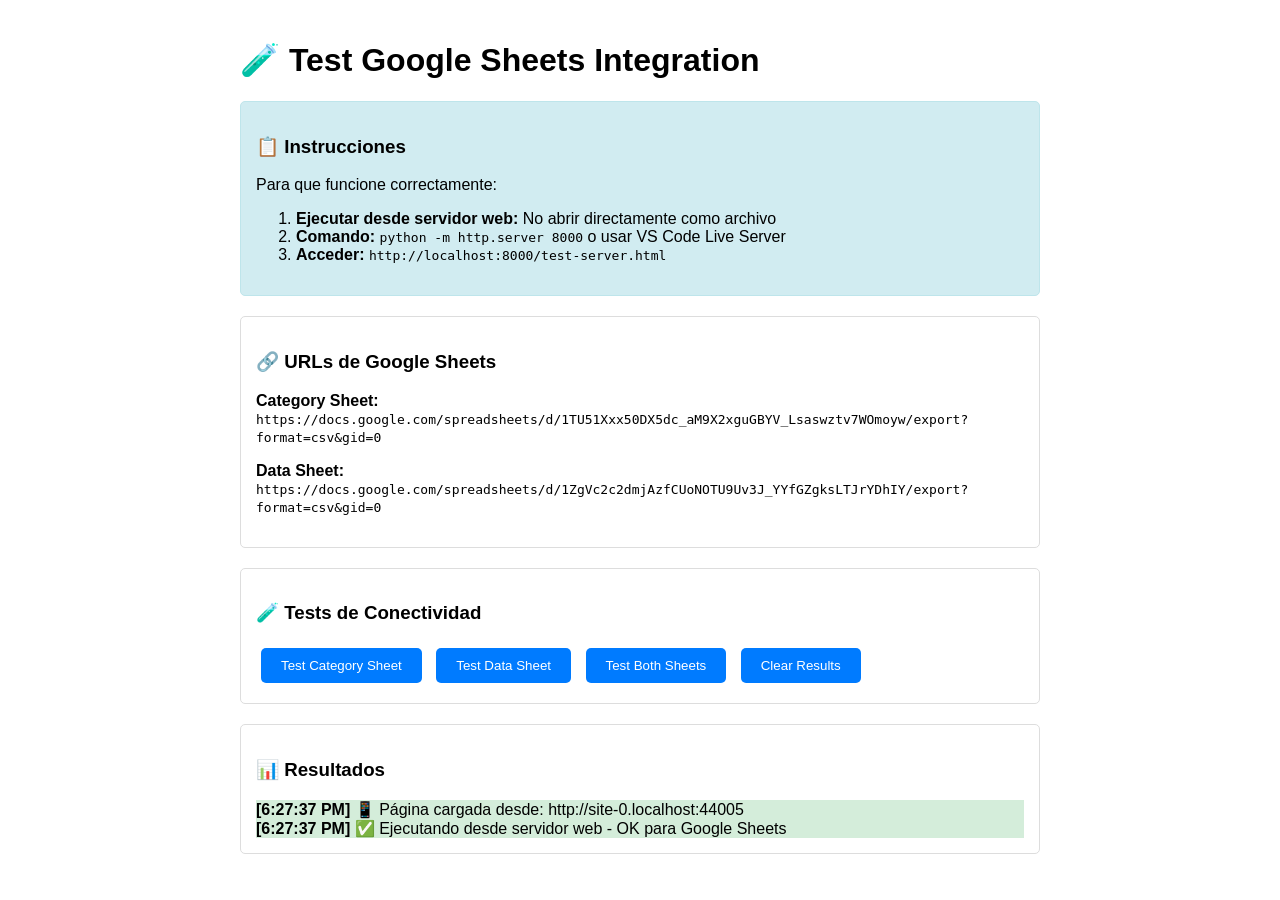
<file: test-server.html>
<!DOCTYPE html>
<html lang="es">
<head>
    <meta charset="UTF-8">
    <meta name="viewport" content="width=device-width, initial-scale=1.0">
    <title>Test Google Sheets Integration</title>
    <style>
        body {
            font-family: Arial, sans-serif;
            max-width: 800px;
            margin: 0 auto;
            padding: 20px;
        }
        .test-section {
            margin: 20px 0;
            padding: 15px;
            border: 1px solid #ddd;
            border-radius: 5px;
        }
        .success { background-color: #d4edda; border-color: #c3e6cb; }
        .error { background-color: #f8d7da; border-color: #f5c6cb; }
        .info { background-color: #d1ecf1; border-color: #bee5eb; }
        button {
            background: #007bff;
            color: white;
            border: none;
            padding: 10px 20px;
            border-radius: 5px;
            cursor: pointer;
            margin: 5px;
        }
        button:hover { background: #0056b3; }
        pre {
            background: #f8f9fa;
            padding: 10px;
            border-radius: 5px;
            overflow-x: auto;
            max-height: 300px;
        }
    </style>
</head>
<body>
    <h1>🧪 Test Google Sheets Integration</h1>
    
    <div class="test-section info">
        <h3>📋 Instrucciones</h3>
        <p>Para que funcione correctamente:</p>
        <ol>
            <li><strong>Ejecutar desde servidor web:</strong> No abrir directamente como archivo</li>
            <li><strong>Comando:</strong> <code>python -m http.server 8000</code> o usar VS Code Live Server</li>
            <li><strong>Acceder:</strong> <code>http://localhost:8000/test-server.html</code></li>
        </ol>
    </div>

    <div class="test-section">
        <h3>🔗 URLs de Google Sheets</h3>
        <div id="urls-info">
            <p><strong>Category Sheet:</strong> <code id="category-url"></code></p>
            <p><strong>Data Sheet:</strong> <code id="data-url"></code></p>
        </div>
    </div>

    <div class="test-section">
        <h3>🧪 Tests de Conectividad</h3>
        <button onclick="testCategorySheet()">Test Category Sheet</button>
        <button onclick="testDataSheet()">Test Data Sheet</button>
        <button onclick="testBothSheets()">Test Both Sheets</button>
        <button onclick="clearResults()">Clear Results</button>
    </div>

    <div class="test-section">
        <h3>📊 Resultados</h3>
        <div id="test-results"></div>
    </div>

    <script>
        // Configuración de Google Sheets
        const GOOGLE_SHEETS_CONFIG = {
            categorySheet: {
                url: 'https://docs.google.com/spreadsheets/d/1TU51Xxx50DX5dc_aM9X2xguGBYV_Lsaswztv7WOmoyw/export?format=csv&gid=0',
                name: 'category'
            },
            dataSheet: {
                url: 'https://docs.google.com/spreadsheets/d/1ZgVc2c2dmjAzfCUoNOTU9Uv3J_YYfGZgksLTJrYDhIY/export?format=csv&gid=0',
                name: 'data'
            }
        };

        // Mostrar URLs
        document.getElementById('category-url').textContent = GOOGLE_SHEETS_CONFIG.categorySheet.url;
        document.getElementById('data-url').textContent = GOOGLE_SHEETS_CONFIG.dataSheet.url;

        function logResult(message, isSuccess = true, data = null) {
            const resultsDiv = document.getElementById('test-results');
            const timestamp = new Date().toLocaleTimeString();
            const className = isSuccess ? 'success' : 'error';
            
            let html = `<div class="${className}">
                <strong>[${timestamp}]</strong> ${message}
            `;
            
            if (data) {
                html += `<pre>${JSON.stringify(data, null, 2)}</pre>`;
            }
            
            html += '</div>';
            resultsDiv.innerHTML += html;
            resultsDiv.scrollTop = resultsDiv.scrollHeight;
        }

        function parseCSVToObjects(csvText, sheetName) {
            console.log(`📊 Procesando CSV de ${sheetName}`);
            
            const lines = csvText.trim().split('\n');
            if (lines.length < 2) {
                throw new Error(`CSV de ${sheetName} no tiene suficientes líneas`);
            }

            // Obtener headers de la primera línea
            const headers = lines[0].split(',').map(header => 
                header.replace(/"/g, '').trim()
            );

            console.log(`📋 Headers encontrados en ${sheetName}:`, headers);

            // Convertir las filas en objetos
            const objects = [];
            for (let i = 1; i < lines.length; i++) {
                const values = lines[i].split(',').map(value => 
                    value.replace(/"/g, '').trim()
                );
                
                if (values.length !== headers.length) {
                    console.warn(`⚠️ Línea ${i + 1} tiene ${values.length} valores pero se esperaban ${headers.length}`);
                    continue;
                }

                const obj = {};
                headers.forEach((header, index) => {
                    obj[header] = values[index];
                });
                objects.push(obj);
            }

            console.log(`✅ ${sheetName}: ${objects.length} objetos procesados`);
            return objects;
        }

        async function loadGoogleSheetAsCSV(csvUrl, sheetName) {
            console.log(`🔄 Cargando ${sheetName} desde: ${csvUrl}`);
            logResult(`🔄 Iniciando carga de ${sheetName}...`, true);
            
            try {
                const response = await fetch(csvUrl, {
                    method: 'GET',
                    mode: 'cors',
                    cache: 'no-cache',
                    headers: {
                        'Accept': 'text/csv,text/plain,*/*'
                    }
                });
                
                console.log(`📊 Respuesta: Status ${response.status}`);
                logResult(`📊 Respuesta HTTP: ${response.status} ${response.statusText}`, response.ok);
                
                if (!response.ok) {
                    throw new Error(`Error HTTP ${response.status}: ${response.statusText}`);
                }
                
                const csvText = await response.text();
                
                if (!csvText || csvText.trim().length === 0) {
                    throw new Error(`El archivo ${sheetName} está vacío`);
                }
                
                // Verificar si es HTML (página de error de Google)
                if (csvText.trim().toLowerCase().startsWith('<!doctype html') || 
                    csvText.trim().toLowerCase().startsWith('<html')) {
                    throw new Error('Google devolvió una página HTML - el archivo puede no ser público');
                }
                
                logResult(`✅ ${sheetName} cargado exitosamente (${csvText.length} caracteres)`, true);
                
                // Mostrar muestra de los datos
                const lines = csvText.split('\n').slice(0, 3);
                logResult(`📋 Muestra de datos:`, true, lines);
                
                // Convertir CSV a array de objetos
                const objects = parseCSVToObjects(csvText, sheetName);
                logResult(`🔢 Objetos procesados: ${objects.length}`, true);
                
                return objects;
                
            } catch (error) {
                console.error(`❌ Error cargando ${sheetName}:`, error);
                logResult(`❌ Error cargando ${sheetName}: ${error.message}`, false);
                throw error;
            }
        }

        async function testCategorySheet() {
            try {
                const data = await loadGoogleSheetAsCSV(
                    GOOGLE_SHEETS_CONFIG.categorySheet.url, 
                    GOOGLE_SHEETS_CONFIG.categorySheet.name
                );
                logResult(`✅ Category Sheet: ${data.length} categorías cargadas`, true, data.slice(0, 3));
            } catch (error) {
                logResult(`❌ Category Sheet falló: ${error.message}`, false);
            }
        }

        async function testDataSheet() {
            try {
                const data = await loadGoogleSheetAsCSV(
                    GOOGLE_SHEETS_CONFIG.dataSheet.url, 
                    GOOGLE_SHEETS_CONFIG.dataSheet.name
                );
                logResult(`✅ Data Sheet: ${data.length} registros cargados`, true, data.slice(0, 3));
            } catch (error) {
                logResult(`❌ Data Sheet falló: ${error.message}`, false);
            }
        }

        async function testBothSheets() {
            logResult(`🚀 Iniciando test completo...`, true);
            await testCategorySheet();
            await testDataSheet();
            logResult(`🏁 Test completo finalizado`, true);
        }

        function clearResults() {
            document.getElementById('test-results').innerHTML = '';
        }

        // Auto-test al cargar la página
        window.addEventListener('load', () => {
            logResult(`📱 Página cargada desde: ${window.location.protocol}//${window.location.host}`, true);
            
            if (window.location.protocol === 'file:') {
                logResult(`⚠️ ADVERTENCIA: Ejecutando desde archivo local. Esto puede causar problemas CORS.`, false);
                logResult(`💡 SOLUCIÓN: Ejecuta desde servidor web (python -m http.server 8000)`, true);
            } else {
                logResult(`✅ Ejecutando desde servidor web - OK para Google Sheets`, true);
            }
        });
    </script>
</body>
</html>
</file>
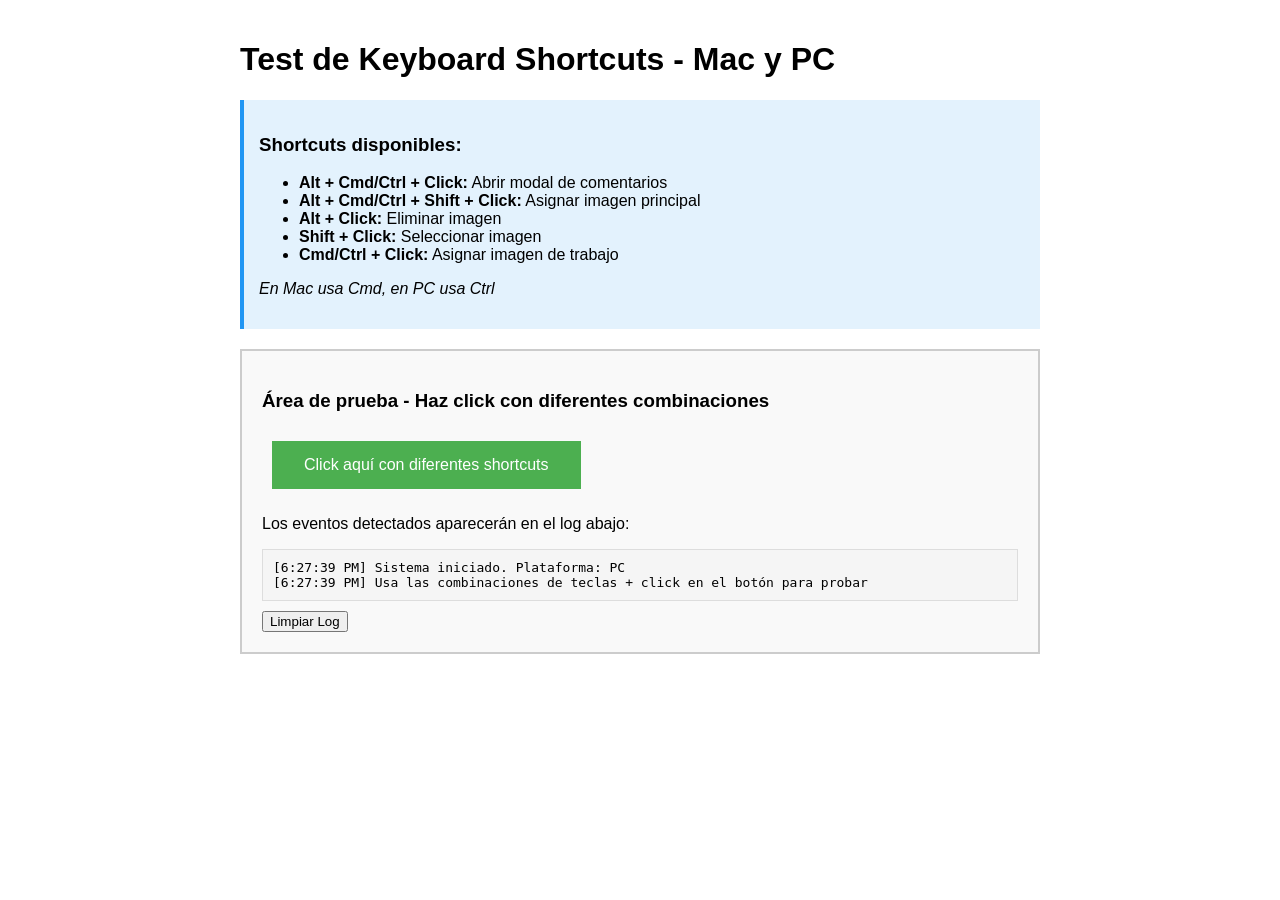
<file: test-shortcuts.html>
<!DOCTYPE html>
<html lang="es">
<head>
    <meta charset="UTF-8">
    <meta name="viewport" content="width=device-width, initial-scale=1.0">
    <title>Test - Keyboard Shortcuts PC/Mac</title>
    <style>
        body {
            font-family: Arial, sans-serif;
            padding: 20px;
            max-width: 800px;
            margin: 0 auto;
        }
        .test-area {
            border: 2px solid #ccc;
            padding: 20px;
            margin: 20px 0;
            background-color: #f9f9f9;
        }
        .shortcut-info {
            background-color: #e3f2fd;
            padding: 15px;
            border-left: 4px solid #2196f3;
            margin: 10px 0;
        }
        .log {
            background-color: #f5f5f5;
            border: 1px solid #ddd;
            padding: 10px;
            margin: 10px 0;
            font-family: monospace;
            max-height: 200px;
            overflow-y: auto;
        }
        .test-button {
            background-color: #4CAF50;
            color: white;
            padding: 15px 32px;
            text-align: center;
            font-size: 16px;
            border: none;
            cursor: pointer;
            margin: 10px;
        }
        .test-button:hover {
            background-color: #45a049;
        }
    </style>
</head>
<body>
    <h1>Test de Keyboard Shortcuts - Mac y PC</h1>
    
    <div class="shortcut-info">
        <h3>Shortcuts disponibles:</h3>
        <ul>
            <li><strong>Alt + Cmd/Ctrl + Click:</strong> Abrir modal de comentarios</li>
            <li><strong>Alt + Cmd/Ctrl + Shift + Click:</strong> Asignar imagen principal</li>
            <li><strong>Alt + Click:</strong> Eliminar imagen</li>
            <li><strong>Shift + Click:</strong> Seleccionar imagen</li>
            <li><strong>Cmd/Ctrl + Click:</strong> Asignar imagen de trabajo</li>
        </ul>
        <p><em>En Mac usa Cmd, en PC usa Ctrl</em></p>
    </div>

    <div class="test-area">
        <h3>Área de prueba - Haz click con diferentes combinaciones</h3>
        <button class="test-button" id="testButton">Click aquí con diferentes shortcuts</button>
        <p>Los eventos detectados aparecerán en el log abajo:</p>
        <div class="log" id="eventLog"></div>
        <button onclick="clearLog()">Limpiar Log</button>
    </div>

    <script>
        // Función utilitaria igual que en la aplicación principal
        function isMainModifierKey(event) {
            return event.metaKey || event.ctrlKey;
        }

        function logEvent(message) {
            const log = document.getElementById('eventLog');
            const timestamp = new Date().toLocaleTimeString();
            log.innerHTML += `[${timestamp}] ${message}<br>`;
            log.scrollTop = log.scrollHeight;
        }

        function clearLog() {
            document.getElementById('eventLog').innerHTML = '';
        }

        // Event listener para probar shortcuts
        document.addEventListener('click', function(event) {
            const target = event.target.id === 'testButton' ? 'TEST BUTTON' : 'other';
            
            if (target === 'TEST BUTTON') {
                // Alt + Cmd/Ctrl + Click (sin Shift)
                if (isMainModifierKey(event) && event.altKey && !event.shiftKey) {
                    event.preventDefault();
                    logEvent('✅ COMENTARIOS: Alt + Cmd/Ctrl + Click detectado');
                    alert('¡Shortcut de comentarios funciona!');
                }
                // Alt + Cmd/Ctrl + Shift + Click
                else if (isMainModifierKey(event) && event.altKey && event.shiftKey) {
                    event.preventDefault();
                    logEvent('✅ IMAGEN PRINCIPAL: Alt + Cmd/Ctrl + Shift + Click detectado');
                    alert('¡Shortcut de imagen principal funciona!');
                }
                // Alt + Click (sin otras teclas)
                else if (event.altKey && !isMainModifierKey(event) && !event.shiftKey) {
                    event.preventDefault();
                    logEvent('✅ ELIMINAR: Alt + Click detectado');
                    alert('¡Shortcut de eliminar funciona!');
                }
                // Shift + Click (sin otras teclas)
                else if (event.shiftKey && !isMainModifierKey(event) && !event.altKey) {
                    event.preventDefault();
                    logEvent('✅ SELECCIONAR: Shift + Click detectado');
                    alert('¡Shortcut de seleccionar funciona!');
                }
                // Cmd/Ctrl + Click (sin otras teclas)
                else if (isMainModifierKey(event) && !event.shiftKey && !event.altKey) {
                    event.preventDefault();
                    logEvent('✅ ASIGNAR: Cmd/Ctrl + Click detectado');
                    alert('¡Shortcut de asignar funciona!');
                }
                // Click normal
                else if (!isMainModifierKey(event) && !event.shiftKey && !event.altKey) {
                    logEvent('ℹ️ NORMAL: Click normal detectado');
                }
            }
        });

        // Log inicial
        logEvent('Sistema iniciado. Plataforma: ' + (navigator.platform.includes('Mac') ? 'Mac' : 'PC'));
        logEvent('Usa las combinaciones de teclas + click en el botón para probar');
    </script>
</body>
</html>
</file>
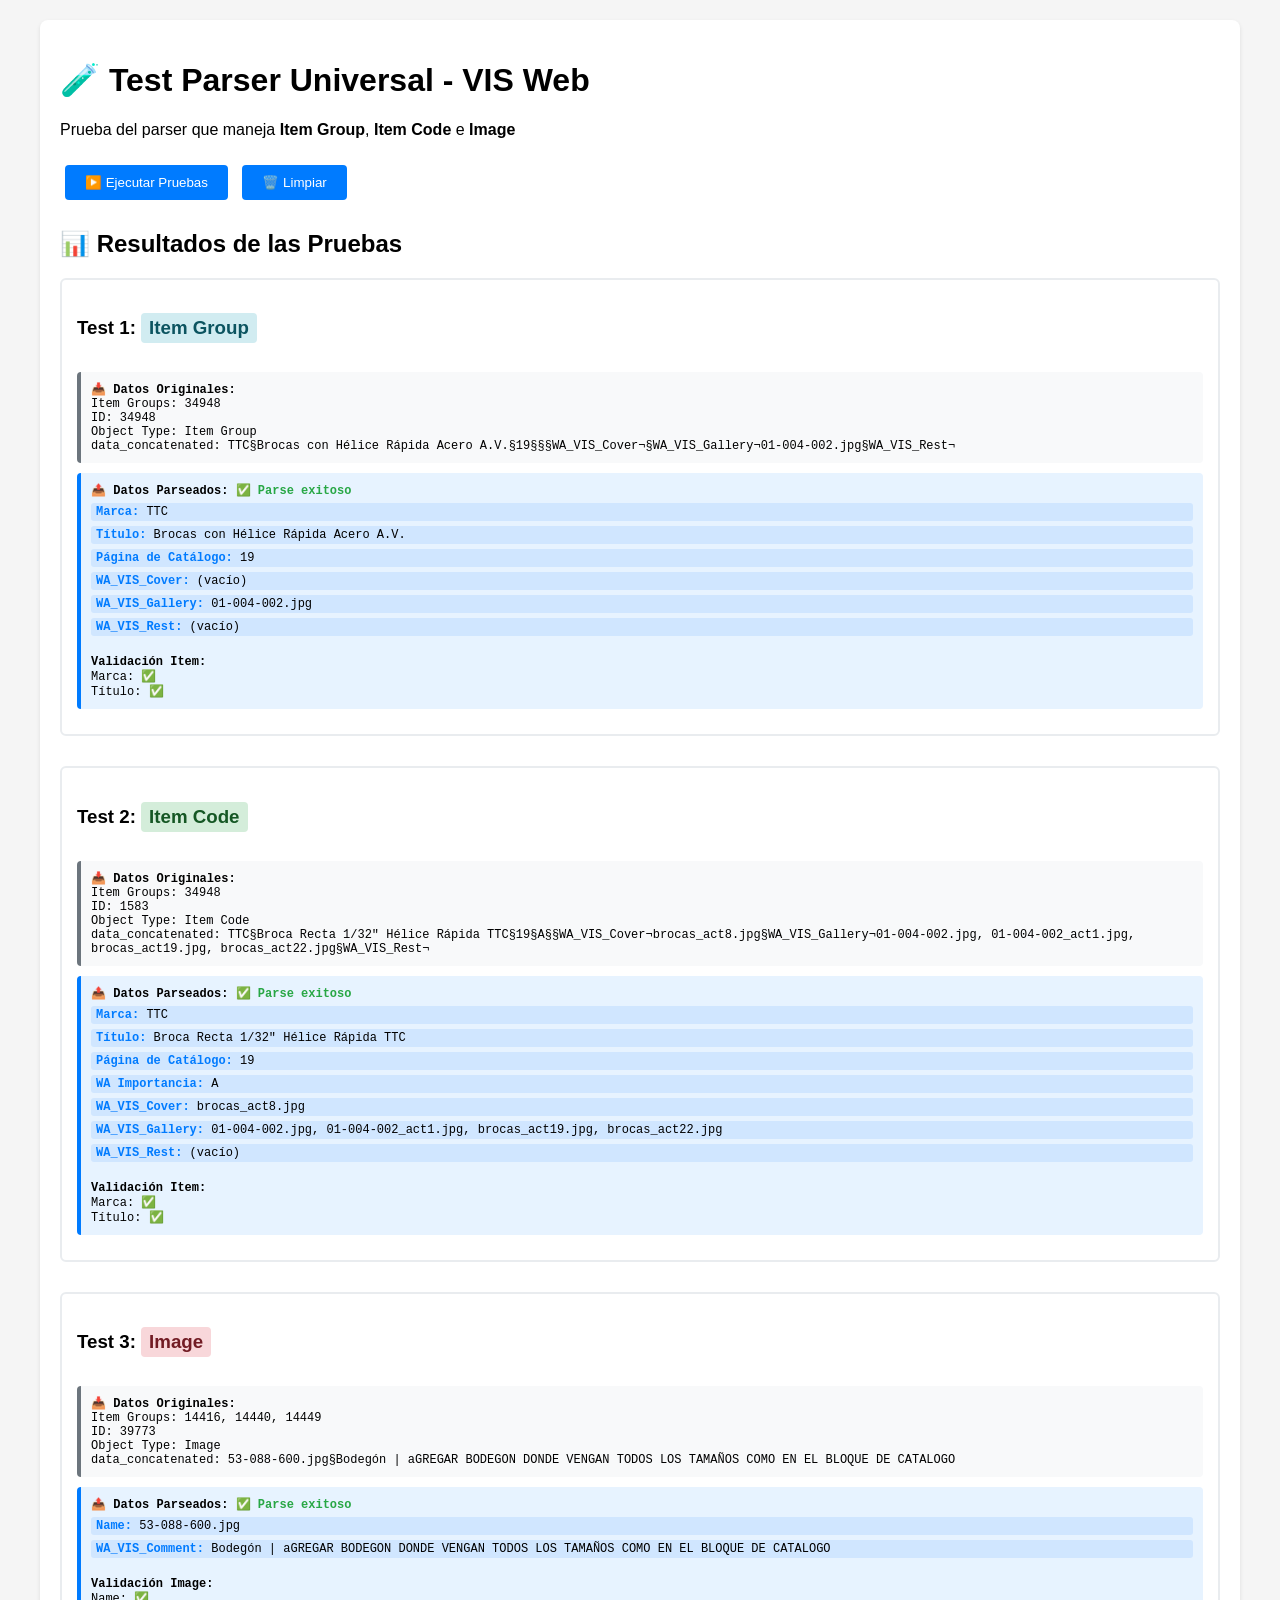
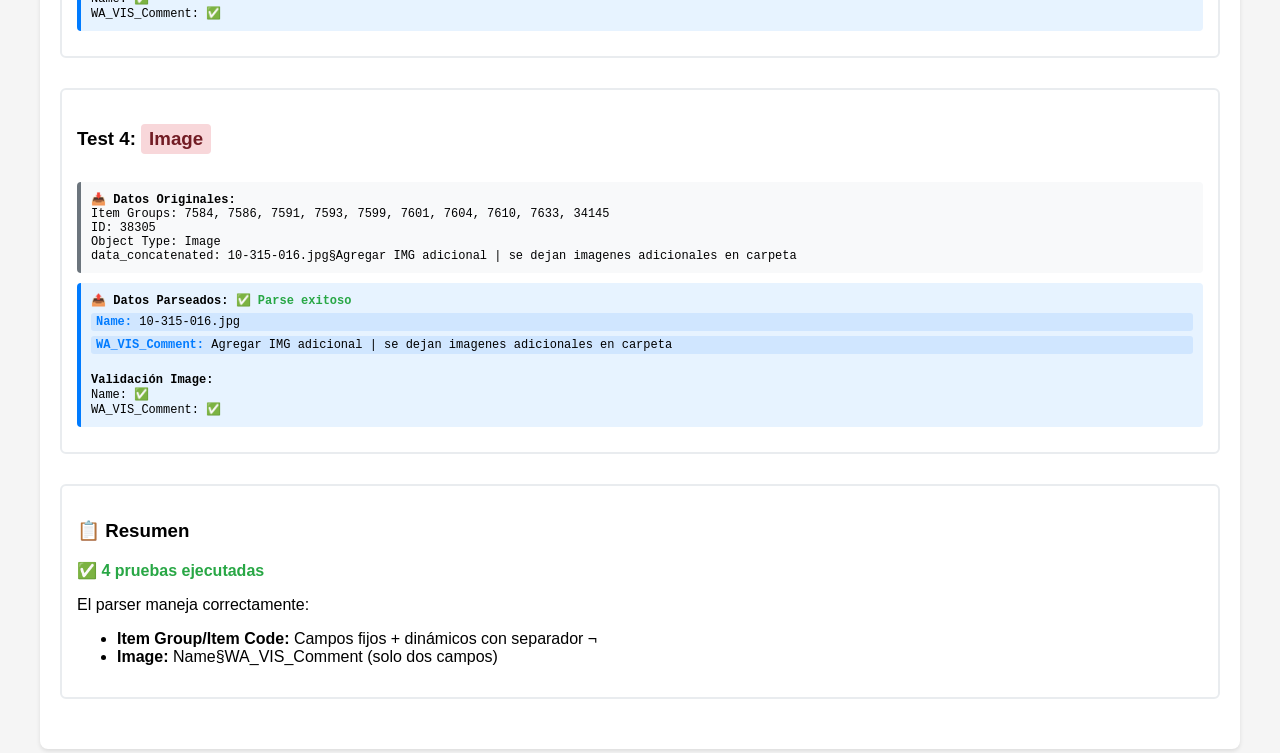
<file: test-universal-parser.html>
<!DOCTYPE html>
<html lang="es">
<head>
    <meta charset="UTF-8">
    <meta name="viewport" content="width=device-width, initial-scale=1.0">
    <title>Test Parser Universal - VIS Web</title>
    <style>
        body {
            font-family: Arial, sans-serif;
            max-width: 1200px;
            margin: 0 auto;
            padding: 20px;
            background-color: #f5f5f5;
        }
        .container {
            background: white;
            padding: 20px;
            border-radius: 8px;
            box-shadow: 0 2px 4px rgba(0,0,0,0.1);
        }
        .test-section {
            margin-bottom: 30px;
            padding: 15px;
            border: 2px solid #e9ecef;
            border-radius: 6px;
        }
        .object-type {
            display: inline-block;
            padding: 4px 8px;
            border-radius: 4px;
            font-weight: bold;
            margin-bottom: 10px;
        }
        .item-group { background-color: #d1ecf1; color: #0c5460; }
        .item-code { background-color: #d4edda; color: #155724; }
        .image { background-color: #f8d7da; color: #721c24; }
        
        .original-data, .parsed-data {
            margin: 10px 0;
            padding: 10px;
            border-radius: 4px;
            font-family: monospace;
            font-size: 12px;
        }
        .original-data {
            background-color: #f8f9fa;
            border-left: 4px solid #6c757d;
        }
        .parsed-data {
            background-color: #e7f3ff;
            border-left: 4px solid #007bff;
        }
        .field {
            margin: 5px 0;
            padding: 2px 5px;
            background-color: rgba(0,123,255,0.1);
            border-radius: 3px;
        }
        .field-name {
            font-weight: bold;
            color: #007bff;
        }
        .button {
            background-color: #007bff;
            color: white;
            border: none;
            padding: 10px 20px;
            border-radius: 4px;
            cursor: pointer;
            margin: 10px 5px;
        }
        .button:hover {
            background-color: #0056b3;
        }
        .success {
            color: #28a745;
            font-weight: bold;
        }
        .warning {
            color: #ffc107;
            font-weight: bold;
        }
        .error {
            color: #dc3545;
            font-weight: bold;
        }
    </style>
</head>
<body>
    <div class="container">
        <h1>🧪 Test Parser Universal - VIS Web</h1>
        <p>Prueba del parser que maneja <strong>Item Group</strong>, <strong>Item Code</strong> e <strong>Image</strong></p>
        
        <button class="button" onclick="runTests()">▶️ Ejecutar Pruebas</button>
        <button class="button" onclick="clearResults()">🗑️ Limpiar</button>
        
        <div id="results"></div>
    </div>

    <script src="concatenation-system.js"></script>
    <script>
        // Datos de prueba basados en los ejemplos reales
        const testData = [
            {
                'Item Groups': '34948',
                'ID': '34948',
                'Object Type': 'Item Group',
                'data_concatenated': 'TTC§Brocas con Hélice Rápida Acero A.V.§19§§§WA_VIS_Cover¬§WA_VIS_Gallery¬01-004-002.jpg§WA_VIS_Rest¬'
            },
            {
                'Item Groups': '34948',
                'ID': '1583',
                'Object Type': 'Item Code',
                'data_concatenated': 'TTC§Broca Recta 1/32" Hélice Rápida TTC§19§A§§WA_VIS_Cover¬brocas_act8.jpg§WA_VIS_Gallery¬01-004-002.jpg, 01-004-002_act1.jpg, brocas_act19.jpg, brocas_act22.jpg§WA_VIS_Rest¬'
            },
            {
                'Item Groups': '14416, 14440, 14449',
                'ID': '39773',
                'Object Type': 'Image',
                'data_concatenated': '53-088-600.jpg§Bodegón | aGREGAR BODEGON DONDE VENGAN TODOS LOS TAMAÑOS COMO EN EL BLOQUE DE CATALOGO'
            },
            {
                'Item Groups': '7584, 7586, 7591, 7593, 7599, 7601, 7604, 7610, 7633, 34145',
                'ID': '38305',
                'Object Type': 'Image',
                'data_concatenated': '10-315-016.jpg§Agregar IMG adicional | se dejan imagenes adicionales en carpeta'
            }
        ];

        function runTests() {
            const resultsDiv = document.getElementById('results');
            resultsDiv.innerHTML = '<h2>📊 Resultados de las Pruebas</h2>';

            testData.forEach((row, index) => {
                const testDiv = document.createElement('div');
                testDiv.className = 'test-section';

                // Header con tipo de objeto
                const objectTypeClass = row['Object Type'].toLowerCase().replace(' ', '-');
                const header = `
                    <h3>Test ${index + 1}: <span class="object-type ${objectTypeClass}">${row['Object Type']}</span></h3>
                `;

                // Datos originales
                const originalData = `
                    <div class="original-data">
                        <strong>📥 Datos Originales:</strong><br>
                        Item Groups: ${row['Item Groups']}<br>
                        ID: ${row['ID']}<br>
                        Object Type: ${row['Object Type']}<br>
                        data_concatenated: ${row['data_concatenated']}
                    </div>
                `;

                // Parsear datos
                let parsed;
                let parseStatus = '';
                try {
                    parsed = parseUniversalConcatenatedData(row);
                    parseStatus = '<span class="success">✅ Parse exitoso</span>';
                } catch (error) {
                    parsed = { error: error.message };
                    parseStatus = `<span class="error">❌ Error: ${error.message}</span>`;
                }

                // Mostrar datos parseados
                let parsedDataHtml = `
                    <div class="parsed-data">
                        <strong>📤 Datos Parseados:</strong> ${parseStatus}<br>
                `;

                if (parsed.error) {
                    parsedDataHtml += `<span class="error">Error: ${parsed.error}</span>`;
                } else {
                    // Mostrar campos según el tipo
                    Object.keys(parsed).forEach(key => {
                        if (!['Item Groups', 'ID', 'Object Type'].includes(key)) {
                            parsedDataHtml += `
                                <div class="field">
                                    <span class="field-name">${key}:</span> ${parsed[key] || '(vacío)'}
                                </div>
                            `;
                        }
                    });

                    // Validación específica por tipo
                    if (row['Object Type'] === 'Image') {
                        const hasName = parsed.Name && parsed.Name.trim();
                        const hasComment = parsed.WA_VIS_Comment && parsed.WA_VIS_Comment.trim();
                        parsedDataHtml += `
                            <br><strong>Validación Image:</strong><br>
                            Name: ${hasName ? '<span class="success">✅</span>' : '<span class="warning">⚠️ vacío</span>'}<br>
                            WA_VIS_Comment: ${hasComment ? '<span class="success">✅</span>' : '<span class="warning">⚠️ vacío</span>'}
                        `;
                    } else {
                        const hasMarca = parsed.Marca && parsed.Marca.trim();
                        const hasTitulo = parsed.Título && parsed.Título.trim();
                        parsedDataHtml += `
                            <br><strong>Validación Item:</strong><br>
                            Marca: ${hasMarca ? '<span class="success">✅</span>' : '<span class="warning">⚠️ vacío</span>'}<br>
                            Título: ${hasTitulo ? '<span class="success">✅</span>' : '<span class="warning">⚠️ vacío</span>'}
                        `;
                    }
                }

                parsedDataHtml += '</div>';

                testDiv.innerHTML = header + originalData + parsedDataHtml;
                resultsDiv.appendChild(testDiv);
            });

            // Resumen final
            const summaryDiv = document.createElement('div');
            summaryDiv.className = 'test-section';
            summaryDiv.innerHTML = `
                <h3>📋 Resumen</h3>
                <p><span class="success">✅ ${testData.length} pruebas ejecutadas</span></p>
                <p>El parser maneja correctamente:</p>
                <ul>
                    <li><strong>Item Group/Item Code:</strong> Campos fijos + dinámicos con separador ¬</li>
                    <li><strong>Image:</strong> Name§WA_VIS_Comment (solo dos campos)</li>
                </ul>
            `;
            resultsDiv.appendChild(summaryDiv);
        }

        function clearResults() {
            document.getElementById('results').innerHTML = '';
        }

        // Ejecutar pruebas automáticamente al cargar
        window.onload = function() {
            setTimeout(runTests, 500);
        };
    </script>
</body>
</html>
</file>
<file: styles.css>
:root {
  --espacio: 3px;
  --header-height: 53px;
  --image-size: 80px;
  --font-scale: 8px; /* Variable de escala de fuente por defecto */
}

/* ========== ANIMACIONES ========== */
@keyframes slideIn {
  from {
    opacity: 0;
    transform: translateY(-10px);
  }
  to {
    opacity: 1;
    transform: translateY(0);
  }
}

@keyframes pulse {
  0%, 100% {
    opacity: 1;
  }
  50% {
    opacity: 0.7;
  }
}

/* ========== LOGIN OVERLAY STYLES ========== */
.login-overlay {
  position: fixed;
  top: 0;
  left: 0;
  width: 100vw;
  height: 100vh;
  background: linear-gradient(135deg, #162546 0%, #1D1B28 100%);
  display: flex;
  align-items: center;
  justify-content: center;
  z-index: 10000;
  font-family: -apple-system, BlinkMacSystemFont, 'Segoe UI', Roboto, sans-serif;
}

.login-container {
  display: flex;
  flex-direction: column;
  align-items: center;
  justify-content: center;
  width: 100%;
  height: 100%;
  gap: 40px;
}

.login-logo {
  margin-bottom: -25px;
  width: 440px; /* Width of form (360px + 40px padding each side) */
  text-align: center;
}

.login-logo-img {
  height: 114px; /* Increased by 1/3 from 80px */
  width: 100%; /* Fill the container width */
  object-fit: contain; /* Maintain aspect ratio */
}

.login-title {
  font-size: 72px;
  font-weight: 300;
  color: #e91e63;
  margin-bottom: 0;
  letter-spacing: -2px;
}

.login-form {
  background: rgba(255, 255, 255, 0.95);
  border-radius: 16px;
  padding: 30px;
  box-shadow: 0 20px 40px rgba(0, 0, 0, 0.15);
  text-align: center;
  min-width: 360px;
  backdrop-filter: blur(10px);
}

.login-subtitle {
  display: none; /* Ocultar "bienvenido" */
}

.login-inputs {
  display: flex;
  flex-direction: column;
  gap: 16px;
  margin-bottom: 16px;
}

.login-input {
  padding: 16px 20px;
  border: 2px solid #e5e7eb;
  border-radius: 12px;
  font-size: 16px;
  color: #374151;
  background: #fff;
  transition: all 0.2s ease;
  outline: none;
}

.login-input:focus {
  border-color: #4347FF;
  box-shadow: 0 0 0 2px rgba(67, 71, 255, 0.35);
}

.login-input::placeholder {
  color: #9ca3af;
}

.login-button {
  background: linear-gradient(135deg, #4347FF 0%, #433AE4 100%);
  color: white;
  border: none;
  padding: 16px 24px;
  border-radius: 12px;
  font-size: 18px;
  font-weight: 600;
  cursor: pointer;
  transition: all 0.2s ease;
  text-transform: lowercase;
  margin-bottom: -14px;
}

.login-button:hover {
  transform: translateY(-1px);
  box-shadow: 0 8px 20px rgba(67, 71, 255, 0.3);
}

.login-button:active {
  transform: translateY(0);
}

.login-button:disabled {
  background: #9ca3af;
  cursor: not-allowed;
  transform: none;
  box-shadow: none;
}

.loading-spinner {
  width: 16px;
  height: 16px;
  border: 2px solid #e5e7eb;
  border-top: 2px solid #e91e63;
  border-radius: 50%;
  animation: spin 1s linear infinite;
  margin-right: 8px;
}

@keyframes spin {
  0% { transform: rotate(0deg); }
  100% { transform: rotate(360deg); }
}

.login-error {
  background: #fef2f2;
  color: #dc2626;
  padding: 12px 16px;
  border-radius: 8px;
  font-size: 14px;
  margin-top: 26px;
  margin-bottom: -10px;
  border: 1px solid #fecaca;
}

/* ========== END LOGIN STYLES ========== */

* {
  box-sizing: border-box;
  margin: 0;
  padding: 0;
}

html, body {
  width: 100%;
  height: 100%;
  overflow: hidden;
  font-family: Arial, sans-serif;
}

.main-header {
  position: fixed;
  top: 0;
  left: 0;
  width: 100%;
  height: var(--header-height);
  color: white;
  z-index: 1000;
  box-shadow: 0 2px 10px rgba(0,0,0,0.2);
  background: linear-gradient(90deg,  #162546 20%, #1D1B28 80%);
}

.header-content {
  width: 100%;
  height: 100%;
  display: flex;
  align-items: center !important; /* Forzar centrado vertical */
  padding: 0 !important; /* Sobrescribir bootstrap px-3 py-2 */
}

.header-column {
  display: flex;
  height: 100%;
  align-items: center !important; /* Forzar centrado en todas las columnas */
  padding: 0 15px;
  box-sizing: border-box;
}

.left-column {
  width: 40%; /* Aumentado de 30% a 40% para acomodar logo + elementos */
  justify-content: flex-start;
  gap: 15px; /* Aumentado gap para mejor separación */
  padding: 0 15px 0 15px !important; /* Padding horizontal uniforme */
  align-items: center !important; /* Forzar centrado vertical */
}

/* Override específico para el contenedor del logo en left-column */
.left-column .header-logo {
  flex-shrink: 0 !important;
  flex-grow: 0 !important;
  margin-right: 9px !important;
  align-items: center !important; /* Forzar centrado */
}

.center-column {
  flex: 1;
  justify-content: center;
  padding: 0 20px;
}

.right-column {
  width: 30%; /* Mantener balanceado */
  display: flex;
  justify-content: flex-end;
  align-items: center;
  padding: 0 20px;
  gap: 10px;
}

/* ===== LOGO EN HEADER ===== */
.header-logo {
  display: flex !important;
  align-items: center !important;
  justify-content: center !important;
  padding: 0 !important;
  margin: 0 !important;
  height: 70px !important; /* Altura exacta del header */
  width: auto !important;
  background: transparent !important;
  box-sizing: border-box !important;
  line-height: 70px !important; /* Forzar line-height igual a la altura */
}

/* Más específico para sobrescribir Bootstrap completamente */
.main-header .header-content .left-column .header-logo {
  display: flex !important;
  align-items: center !important;
  justify-content: center !important;
  height: 70px !important;
  line-height: 70px !important;
}

.logo-img {
  height: 38px !important;
  width: auto !important;
  max-width: none !important;
  max-height: 45px !important;
  object-fit: contain !important;
  display: block !important;
  flex-shrink: 0 !important;
  margin: 0 !important; /* Centrado automático en flexbox */
}

/* Regla súper específica para sobrescribir cualquier interferencia */
.main-header .header-content .left-column .header-logo .logo-img {
  margin: 0 !important;
  align-self: center !important; /* Esto sí funciona en flexbox */
}

/* ===== SELECTOR DE USUARIO EN HEADER ===== */
.user-selector {
  display: flex;
  align-items: center;
  gap: 8px; /* Aumentado ligeramente */
}

.user-icon {
  color: white;
  font-size: 0.85rem; /* Mismo tamaño que botones */
}

.user-info {
  color: white;
  align-self: flex-end !important; /* Alinear al bottom del left-column */
  display: flex !important;
  align-items: center !important; /* Centrar el contenido interno (ícono + texto) */
  margin-bottom: 8px !important; /* Ajuste fino para alineación con el bottom del logo */
}

/* Regla específica para sobrescribir Bootstrap */
.main-header .left-column .user-info.d-flex.align-items-center {
  align-items: center !important; /* Mantener centrado el contenido interno */
  align-self: flex-end !important; /* Posicionar al bottom del contenedor */
  margin-bottom: 3px !important; /* Mismo ajuste fino */
}

.user-name-text {
  color: white;
  font-size: 0.9rem;
  font-weight: 600;
  margin: 0;
  white-space: nowrap;
}

.user-group-text {
  color: #bdc3c7;
  font-size: 0.8rem;
  font-weight: 400;
  margin: 0;
  white-space: nowrap;
}

.user-label {
  color: white;
  font-size: 0.85rem; /* Mismo tamaño que botones */
  font-weight: 500;
  margin: 0;
  white-space: nowrap;
}

.user-select {
  padding: 6px 12px;
  border: 1px solid #bdc3c7;
  border-radius: 6px;
  font-size: 0.85rem; /* Mismo tamaño que botones */
  background: white;
  color: #2c3e50;
  outline: none;
  transition: all 0.2s ease;
  min-width: 120px; /* Aumentado para que el texto se vea bien */
  appearance: none;
  background-image: url("data:image/svg+xml;charset=UTF-8,<svg xmlns='http://www.w3.org/2000/svg' width='12' height='12' viewBox='0 0 12 12'><path fill='%232c3e50' d='M6 9L1.5 4.5h9z'/></svg>");
  background-repeat: no-repeat;
  background-position: right 10px center;
  background-size: 12px;
  cursor: pointer;
  font-family: 'Segoe UI', Tahoma, Geneva, Verdana, sans-serif;
}

.user-select:hover {
  border-color: #95a5a6;
  box-shadow: 0 2px 4px rgba(0,0,0,0.1);
}

.user-select:focus {
  border-color: #3498db;
  box-shadow: 0 0 0 3px rgba(52, 152, 219, 0.2);
}

.header-buttons {
  display: flex;
  gap: 10px;
  align-items: center;
}

/* Estandarizar tamaño de fuente para todos los botones del header */
.main-header .btn {
  font-size: 15px !important;
  height: 31px !important; /* Altura consistente */
  margin-right: 2px !important; /* Margin right siempre */
  display: flex !important;
  align-items: center !important;
  justify-content: center !important;
}

/* Estilos para botones compactos */
.btn-compact {
  padding: 6px 12px !important;
  font-size: 0.85rem !important;
  min-width: auto !important;
  white-space: nowrap;
}

/* Botones de carga de archivos */
#loadExcelBtn {
  min-width: 110px;
}

#loadLocalBtn {
  min-width: 80px;
  margin-left: 5px;
}

#cleanViewToggle {
  min-width: 120px;
  margin-left: 10px;
  width: 140px !important; /* Ancho fijo para ambos estados */
  height: 31px !important; /* Altura fija */
  margin-right: 2px !important; /* Margin right siempre */
  display: flex !important;
  align-items: center !important;
  justify-content: center !important;
}

/* BOTÓN "INFORMACIÓN" - Morado con texto blanco */
#cleanViewToggle.btn.btn-secondary {
  background-color: #4347FF !important;
  border-color: #4347FF !important;
  color: #ffffff !important; /* Texto blanco */
  width: 140px !important;
  font-weight: 543 !important; /* Peso mayor */
  font-size: 14px !important; /* Tamaño de fuente */
}

#cleanViewToggle.btn.btn-secondary:hover {
  background-color: #3539CC !important;
  border-color: #3539CC !important;
  color: #ffffff !important; /* Texto blanco en hover */
  font-weight: 543 !important; /* Peso mayor */
  font-size: 14px !important; /* Mantener tamaño de fuente */
}

/* BOTÓN "VISUALIZADOR" - Amarillo con texto blanco */
#cleanViewToggle.btn.btn-warning {
  background-color: #FA9F3A !important;
  border-color: #FA9F3A !important;
  color: #ffffff !important; /* Texto blanco */
  width: 140px !important;
  font-weight: 543 !important; /* Peso mayor */
  font-size: 14px !important; /* Tamaño de fuente */
}

#cleanViewToggle.btn.btn-warning:hover {
  background-color: #FFAA0A !important;
  border-color: #FFAA0A !important;
  color: #ffffff !important; /* Texto blanco en hover */
  font-weight: 543 !important; /* Peso mayor */
  font-size: 14px !important; /* Mantener tamaño de fuente */
}

.btn-compact {
  padding: 6px 12px;
  font-size: 14px;
  min-width: 120px;
  height: 31px; /* Altura consistente */
  margin-right: 2px !important; /* Margin right siempre */
  display: flex;
  align-items: center;
  justify-content: center;
}

#loadLocalBtn:hover {
  background-color: #0056b3;
  border-color: #004085;
  color: white;
}

/* Estandarizar tamaño de fuente para el dropdown del header */
.main-header .form-select {
  font-size: 0.85rem !important;
}

.header-btn {
  padding: 8px 12px;
  background-color: #4a6baf;
  color: white;
  border: none;
  border-radius: 4px;
  cursor: pointer;
  font-size: 0.85rem; /* Estandarizado con botón exportar */
  display: flex;
  align-items: center;
  gap: 5px;
  white-space: nowrap;
  transition: all 0.2s;
}

.header-btn:hover {
  transform: translateY(-1px);
  box-shadow: 0 2px 5px rgba(0,0,0,0.1);
}

/* Botón de cargar archivo - azul */
.file-btn {
  background-color: #007bff;
  font-size: 0.85rem; /* Ya correcto */
}

.file-btn:hover {
  background-color: #0056b3;
}

/* Botón de guardar - verde */
.btn-save {
  background-color: #28a745;
  font-size: 0.85rem; /* Ya correcto */
}

.btn-save:hover {
  background-color: #1e7e34;
}

/* Botón de exportar - amarillo/naranja */
.btn-export {
  background-color: #ffc107;
  color: #212529;
  font-size: 0.85rem;
}

.btn-export:hover {
  background-color: #e0a800;
}

.file-inputs {
  display: flex;
  align-items: center;
  gap: 0px;
  margin-right: auto;
}

.input-group {
  display: flex;
  flex-direction: column;
  align-items: flex-start;
  gap: 5px;
}

.input-group label {
  margin-bottom: 2px;
  font-size: 14px;
  white-space: nowrap;
  display: none; /* Ocultar el label ya que el botón tiene el texto */
}

input[type="file"] {
  font-size: 12px;
  width: 200px;
  padding: 4px;
  border: 1px solid #ddd;
  border-radius: 3px;
}

.input-group input[type="file"] {
  width: 100%;
  min-width: 140px;
  padding: 1px;
  font-size: 1px;
  color: #2c3e50 !important;
}

/* Estilo del botón del file input */
.input-group input[type="file"]::file-selector-button {
  padding: 3px 10px;
  background-color: #4a6baf;
  color: white;
  border: none;
  border-radius: 4px;
  cursor: pointer;
  font-size: 0.7rem;
  width: 80%; /* El botón ocupa todo el ancho */
}



.main-container {
  position: fixed;
  top: var(--header-height, 70px);
  width: 100%;
  background: #eee;
  gap: var(--espacio, 3px);
  height: 100%; /* Deja 10px para que el padding se vea */
  padding: 10px !important;
  display: flex;

}

.left-section {
  display: flex;
  flex-direction: column;
  height: calc(100% - 53px);
  min-height: 0;
  gap: var(--espacio);
}
.right-section {
  display: flex;
  min-height: 0;
  flex: 1;
  height: calc(100% - 20px);
  min-width: 0;
  max-width: calc(100vw - 200px - 20px);
  overflow: hidden;
}

.left-section {
  width: 329px;
  min-width: 200px;
  max-width: 500px;
  flex-shrink: 0;
}

.box {
  flex: 1 1 auto;
  min-height: 50px;
  max-height: calc(100% - 33px);
  overflow: hidden;
  background: white;
  border: 1px solid #ddd;
  border-radius: 4px;
  display: flex;
  flex-direction: column;
  width: 100%;
  max-width: 100%;
}

.box-content {
  flex: 1;
  overflow-y: auto;    /* SOLO vertical */
  position: relative;  /* CLAVE para sticky */
  padding: 15px;
  width: 100%;
  min-height: 0;
}

.vertical-divider {
  width: 3px;
  cursor: col-resize;
  flex-shrink: 0;
  background: #ddd;
  height: calc(100% - 54px);
}

.horizontal-divider {
  height: 4px;
  cursor: row-resize;
  flex-shrink: 0;
  margin: 2px 0;
  background: #ddd;
}

.box-content::-webkit-scrollbar {
  width: 8px;
  height: 8px;
}

.box-content::-webkit-scrollbar-track {
  background: #f1f1f1;
}

.box-content::-webkit-scrollbar-thumb {
  background: #888;
  border-radius: 4px;
}

.box-content::-webkit-scrollbar-thumb:hover {
  background: #666;
}

#attributeStats {
  font-size: 13px;
  display: flex;
  gap: 20px;
  flex-wrap: wrap;
  overflow: auto;
}

.stats-container {
  display: flex;
  flex-wrap: wrap;
  gap: 20px;
  width: 100%;
}

.stats-column {
  flex: 1;
  min-width: calc(50% - 10px);
}

.stats-container.single-column .stats-column {
  min-width: 100%;
}

.group-container {
  position: relative;
  margin-bottom: 20px;
  padding: 20px;
  background: white;
  border-radius: 5px;
  box-shadow: 0 1px 3px rgba(0,0,0,0.1);
  transition: all 0.3s ease;
  overflow: hidden;
}

.attribute-table {
  width: 100%;
  border-collapse: collapse;
  table-layout: auto;
}

.attribute-table th, 
.attribute-table td {
  padding: 1px 8px;
  border: 1px solid #ddd;
  vertical-align: top;
  word-break: break-word;
  font-size: 13px;
  line-height: normal; 
  min-width: 90px;
}

.attribute-table th {
  background-color: #f5f5f5;
  font-weight: bold;
  position: sticky;
  top: 0;
  min-width: 90px;
}

.table-responsive {
  width: 100%;
  overflow-x: auto;
}

.group-header {
  display: flex;
  flex-direction: column; /* Cambiamos a columna para organizar verticalmente */
  margin-bottom: 7px;
  width: 100%;
  background: #f3f3f3;
  padding: 15px !important;
}

.group-header-content {
  display: flex;
  flex-direction: row;
  justify-content: space-between;
  align-items: flex-start;
  width: 100%;
}

.group-header-left {
  display: flex;
  flex: 1;
  min-width: 0;
}



.group-details-container {
  width: 100%;
  margin-top: 20px;
}

.merged-group .group-header {
  background-color: #f3f3f3;
}

.product-img {
  max-width: 100px;
  max-height: 100px;
  margin-right: 15px;
  object-fit: contain;
}

.logo-img {
  max-width: 100px;
  max-height: 50px;
  margin-bottom: 10px;
  object-fit: contain;
}

.brand-logo {
  max-width: 100px;
  max-height: 50px;
  margin-bottom: 10px;
  object-fit: contain;
}

.group-info {
  flex: 1;
  min-width: 0;
}

.group-title {
  margin-bottom: 5px;
  color: #3539CC;
  width: 100%;
  font-size: 18px;
  letter-spacing: -0.02em;
}


#box1 {
  position: relative;
  width: 100%;
  height: 100%;
  display: flex;
  flex-direction: column;
  overflow: hidden; /* evita doble scroll */
}

#fileInfo {
  position: relative;
  width: 100%;
  height: 100%;
  display: flex;
  flex-direction: column;
}


#box3 {
  height: 110%;
  display: flex; /* Convertir en contenedor flex */
  flex-direction: column; /* Layout vertical */
  overflow: hidden; /* Eliminar scroll externo */
}

#box4 {
  flex: 1;
  display: flex;
  flex-direction: column;
  margin: 0 !important;
  padding: 0 !important;
  min-height: 0 !important;
  height: 100% !important;
  margin-bottom: 10px;
  width: 100% !important;
  max-width: 100% !important;
  overflow: hidden !important;
}

#box4-content {
  height: 100%;
  overflow: hidden;
  display: flex;
  flex-direction: column;
  width: 100%;
  max-width: 100%;
}
.order-controls {
  background: #f8f9fa;
  padding: 12px 15px;
  border-radius: 6px;
  margin-bottom: 15px;
  border: 1px solid #e0e0e0;
  box-shadow: 0 1px 3px rgba(0,0,0,0.05);
}

.order-instructions {
  font-size: 0.85rem;
  color: #555;
  margin-bottom: 10px;
  font-weight: 500;
}


.order-input {
  width: 60px !important;
  text-align: center;
  border: 1px solid #ddd;
  border-radius: 4px;
  margin: 0 auto;
  display: block;
  font-size: 12px !important;
}

.attribute-stats-table th:nth-child(1) {
  width: 90px;
}

.clickable {
  cursor: pointer;
  transition: background-color 0.2s;
}

.clickable:hover {
  background-color: rgba(108, 117, 125, 0.2) !important;
}

.with-value:hover {
  background-color: rgba(108, 117, 125, 0.2) !important;
}

.without-value:hover {
  background-color: rgba(108, 117, 125, 0.2) !important;
}

.filter-results {

  background: white;
  border-radius: 5px;
  margin-bottom: 0px;
}

.filtered-items-table {
  font-size: 0.9rem;
}

.filtered-items-table th {
  position: sticky;
  top: 0;
  background: white;
}

.attribute-stats-table {
  width: 100%;
  font-size: 0.85rem;
  margin-bottom: 0;
}

.attribute-stats-table td.clickable {
  font-weight: bold;
  text-align: center;
}

.attribute-stats-table .with-value {
  color: #28a745;
}

.attribute-stats-table .without-value {
  color: #dc3545;
}

.filtered-group {
  border-left: 4px solid #ffc107;
  margin-bottom: 25px;
}

.highlight-cell {
  background-color: #fff3cd !important;
  font-weight: bold;
}

.filter-results h3 {
  color: #333;
  font-size: 20px;
  border-bottom: 2px solid #eee;
  padding-bottom: 5px;
}

.filter-results p {
  font-size: 0.9rem;
  color: #666;
}

.clickable.active-filter {
  position: relative;
  font-weight: bold !important;
}

.clickable.active-with-value {
  background-color: #e6ffed !important;
  box-shadow: 0 0 0 2px #2ecc71;
}

.clickable.active-without-value {
  background-color: #ffebee !important;
  box-shadow: 0 0 0 2px #e74c3c;
}


.active-with-value::after {
  color: #2ecc71;
}

.active-without-value::after {
  color: #e74c3c;
}



.empty-header {
  background-color: #fff3cd !important;
}

.toggle-on {
  background-color: #4CAF50 !important;
}

.toggle-on::after {
  content: "ON";
  margin-left: 5px;
}

.toggle-off {
  background-color: #f44336 !important;
}

.toggle-off::after {
  content: "OFF";
  margin-left: 5px;
}





@media (max-width: 768px) {
  .main-header {
    background: #2c3e50;
    padding: 0;
  }
  
  .header-content {
    flex-direction: column;
    padding: 5px;
  }
  
  .header-column {
    width: 100%;
    padding: 8px 15px;
    justify-content: center;
  }
  
  .left-column, .right-column {
    background-color: transparent;
    max-width: 100%;
  }
  
  .file-inputs {
    justify-content: center;
  }
  
  .input-group {
    max-width: 100%;
  }
  
  
  .vertical-divider {
    width: 100%;
    height: var(--espacio);
  }

  .file-inputs {
    flex-direction: column;
  }

  .order-controls {
    padding: 10px;
  }

  #applyOrderBtn, #loadWebOrderBtn, #clearOrderBtn, #toggleEmptyBtn, #clearFilter {
    width: 100%;
    justify-content: center;
  }
}

.bg-primary-dark {
  background-color: #2c3e50;
}

.bg-primary-light {
  background-color: #2c3e50;
}

@media print {
  body * {
    visibility: hidden;
  }
  #printOutput, #printOutput * {
    visibility: visible;
  }
  #printOutput {
    position: absolute;
    left: 0;
    top: 0;
    width: 100%;
    height: auto;
  }
}
/* Añadir al final del archivo CSS */
.filter-checkbox {
  transform: scale(1.3);
  margin: 0 auto;
  display: block;
  cursor: pointer;
}

.attribute-filter {
  width: 100%;
  margin-bottom: 10px;
  padding: 5px;
  border-radius: 4px;
  border: 1px solid #ced4da;
  font-size: 13px;
}

.filter-dropdown-container {
  position: relative;
  margin-bottom: 15px;
}

.filter-dropdown-container h4 {
  font-size: 14px;
  margin-bottom: 8px;
  color: #333;
  border-bottom: 1px solid #eee;
  padding-bottom: 5px;
}

.checkbox-column {
  width: 40px;
  text-align: center;
}

/* Estilo para el contador en dropdowns */
.option-count {
  color: #6c757d;
  font-size: 0.85em;
  margin-right: 5px;
}
/* Para el resaltado de item codes */
.highlight-mismatch {
  background-color: #e6e6fa !important;
  font-weight: bold;
}



.required-badge {
  background-color: #6c757d;
  color: white;
  padding: 2px 5px;
  border-radius: 3px;
  font-size: 0.75em;
  margin-left: 5px;
}

.filter-count {
  color: #6c757d;
  font-weight: normal;
  font-size: 0.85em;
}

.filter-value-count {
  color: #6c757d;
  font-weight: normal;
  font-size: 0.9em;
}


.new-badge {
  display: inline-block;
  background-color: #ff6b6b;
  color: white;
  padding: 2px 6px;
  border-radius: 10px;
  font-size: 17px;
  margin-right: 10px;
  order: 1;
  font-weight: bold;
}

.filter-input {
  width: 100%;
  padding: 5px;
  margin-bottom: 5px;
  border: 1px solid #ddd;
  border-radius: 3px;
}

.filter-order-input {
  width: 50px !important;
  text-align: center;
}
.filter-order-label {
  flex: 1;
  font-size: 0.9em;
  white-space: nowrap;
  overflow: hidden;
  text-overflow: ellipsis;
}

.filter-input-container {
  display: flex;
  align-items: center;
  gap: 5px;
}

.filter-input-container input {
  flex: 1;
  margin-right: 5px;
}

.filter-input-container span {
  font-size: 0.8em;
  color: #666;
}

.order-cat-input {
  width: 60px;
  text-align: center;
  border: 1px solid #ddd;
  border-radius: 4px;
  margin: 0 auto;
  display: block;
  font-size: 12px;
}
/* Añadir al final del CSS 
.header-btn i.bi {
  font-size: 0.9em;
  margin-right: 3px;
}*/


td a {
  color: inherit;
  text-decoration: none;
  cursor: pointer;
}

td a:hover {
  text-decoration: underline;
}

h2 a {
  color: inherit;
  text-decoration: none;
  cursor: pointer;
}

h2 a:hover {
  text-decoration: underline;
}
#status-messages-container {
  margin-bottom: 15px;
}

#status-messages-container {
  margin-bottom: 15px;
}

.status-message {
  padding: 8px 15px;
  margin: 5px 0;
  border-left: 4px solid;
  background-color: #f8f9fa;
  border-radius: 4px;
  font-weight: 500;
}

.status-message.web-order {
  border-left-color: #FB8C00;
  color: #FB8C00;
}

.status-message.cat-order {
  border-left-color: #8E24AA;
  color: #8E24AA;
}

.status-message.cat-tables {
  border-left-color: #8E24AA;
  color: #8E24AA;
}

.status-message .toggle-status {
  font-weight: bold;
  color: #3949AB;
}

/* catalogo */
.header-cat-btn {
  padding: 5px 10px;
  background-color: #8E24AA;
  color: white;
  border: none;
  border-radius: 4px;
  cursor: pointer;
  font-size: 0.75rem !important;
  display: flex;
  align-items: center;
  gap: 5px;
  white-space: nowrap;
  transition: all 0.2s;
  line-height: 1.4;
}

.header-cat-btn:hover {
  background-color: #3d5a99;
  transform: translateY(-1px);
  box-shadow: 0 2px 5px rgba(0,0,0,0.1);
}
/* web */

.header-excel-btn{
  padding: 5px 10px;
  background-color: #198c07 !important;
  color: white;
  border: none;
  border-radius: 4px;
  cursor: pointer;
  font-size: 0.75rem !important;
  display: flex;
  align-items: center;
  gap: 5px;
  white-space: nowrap;
  transition: all 0.2s;
  line-height: 1.4;
}

.header-avance-btn{
  padding: 5px 10px;
  background-color: #e13116 !important;
  color: white;
  border: none;
  border-radius: 4px;
  cursor: pointer;
  font-size: 0.75rem !important;
  display: flex;
  align-items: center;
  gap: 5px;
  white-space: nowrap;
  transition: all 0.2s;
  line-height: 1.4;
}

.header-valores-btn{
  padding: 5px 10px;
  background-color: #2ac7fb !important;
  color: rgb(24, 24, 24);
  border: none;
  border-radius: 4px;
  cursor: pointer;
  font-size: 0.75rem !important;
  display: flex;
  align-items: center;
  gap: 5px;
  white-space: nowrap;
  transition: all 0.2s;
  line-height: 1.4;
}

.header-group-btn{
  padding: 5px 10px;
  background-color: #2576da !important;
  color: white;
  border: none;
  border-radius: 4px;
  cursor: pointer;
  font-size: 0.75rem !important;
  display: flex;
  align-items: center;
  gap: 5px;
  white-space: nowrap;
  transition: all 0.2s;
  line-height: 1.4;
}

.header-group-vis-btn{
  padding: 5px 10px;
  background-color: #F8CC51 !important;
  color: rgb(8, 8, 8);
  border: none;
  border-radius: 4px;
  cursor: pointer;
  font-size: 0.75rem !important;
  display: flex;
  align-items: center;
  gap: 5px;
  white-space: nowrap;
  transition: all 0.2s;
  line-height: 1.4;
}

.header-excel-btn {
  background-color: #3d5a99;
  transform: translateY(-1px);
  box-shadow: 0 2px 5px rgba(0,0,0,0.1);
}

.header-web-btn {
  padding: 5px 10px;
  background-color: #1976D2;
  color: white;
  border: none;
  border-radius: 4px;
  cursor: pointer;
  font-size: 0.75rem !important;
  display: flex;
  align-items: center;
  gap: 5px;
  white-space: nowrap;
  transition: all 0.2s;
  line-height: 1.4;
}

.header-web-btn:hover {
  background-color: #3d5a99;
  transform: translateY(-1px);
  box-shadow: 0 2px 5px rgba(0,0,0,0.1);
}
/* atributo */
.header-att-btn {
  padding: 5px 10px;
  background-color: #3949AB;
  color: white;
  border: none;
  border-radius: 4px;
  cursor: pointer;
  font-size: 0.75rem !important;
  display: flex;
  align-items: center;
  gap: 5px;
  white-space: nowrap;
  transition: all 0.2s;
  line-height: 1.4;
}

.header-att-btn:hover {
  background-color: #3d5a99;
  transform: translateY(-1px);
  box-shadow: 0 2px 5px rgba(0,0,0,0.1);
}
/* filtro */
.header-filter-btn {
  padding: 5px 10px;
  background-color: #546E7A;
  color: white;
  border: none;
  border-radius: 4px;
  cursor: pointer;
  font-size: 0.75rem !important;
  display: flex;
  align-items: center;
  gap: 5px;
  white-space: nowrap;
  transition: all 0.2s;
  line-height: 1.4;
}

.header-filter-btn:hover {
  background-color: #3d5a99;
  transform: translateY(-1px);
  box-shadow: 0 2px 5px rgba(0,0,0,0.1);
}
.header-att-btn {
  /* Mantén tus estilos existentes */
  padding: 8px 12px;
  text-align: center;
  position: relative;
}

.header-att-btn .toggle-content {
  display: inline-block;
  line-height: 1.3;
}

.header-att-btn .toggle-state {
  font-weight: bold;
  margin-left: 3px;
}

/* Opcional: estilos para estado activo/inactivo */
.header-att-btn.active {
  background-color: #3949AB;
  color: white;
}
/* Oculta el texto del input file */
input[type="file"]::file-selector-button {
  padding: 2px 5px;
  /* Tus estilos personalizados para el botón */
}

input[type="file"] {
  color: transparent;
  width: auto; /* Ajusta según necesites */
}

/* Estilos para los dropdowns de atributos */
.attribute-dropdown {
  width: 100%;
  font-size: 0.85rem;
  padding: 3px 5px;
  border-radius: 3px;
  border: 1px solid #ced4da;
}

/* Estilos para grupos filtrados */
.filtered-group {
  border-left: 4px solid #4CAF50;
  margin-bottom: 20px;
  background-color: #f8f9fa;
}

.filter-info {
  padding: 10px;
  background-color: #e8f5e9;
  margin-bottom: 10px;
  border-radius: 4px;
}

.filtered-items-table {
  font-size: 0.9rem;
}

.filtered-items-table th {
  background-color: #f5f5f5;
  position: sticky;
  top: 0;
}

.highlight-cell {
  background-color: #e8f5e9;
  font-weight: bold;
}

/* Estilo para el contador en dropdowns */
.option-count {
  color: #6c757d;
  font-size: 0.85em;
  margin-left: 5px;
}

/* Estilo para el contenedor del encabezado */
.attribute-header-wrapper {
  display: flex;
  align-items: center;
  justify-content: space-between;
  gap: 8px;
  padding-right: 5px;
}

/* Estilo para el botón de limpiar */
.btn-clear-filter {
  background: none;
  border: none;
  padding: 2px;
  cursor: pointer;
  color: #999;
  display: flex;
  align-items: center;
  justify-content: center;
  border-radius: 50%;
  width: 20px;
  height: 20px;
  transition: all 0.2s;
}

.btn-clear-filter:hover {
  background: #f5f5f5;
  color: #666;
}

.btn-clear-filter svg {
  pointer-events: none;
}
.active-filter-tag {
  display: inline-flex;
  align-items: center;
  background-color: #e3f2fd;
  border-radius: 16px;
  padding: 4px 12px;
  margin: 0 5px;
  font-size: 0.9em;
}

.remove-filter-btn {
  background: none;
  border: none;
  margin-left: 5px;
  cursor: pointer;
  color: #666;
  font-weight: bold;
}

.remove-filter-btn:hover {
  color: #d32f2f;
}
.filled-cell {
  background-color: #e6ffe6 !important;
}

.empty-cell {
  background-color: #f9f9f9;
  padding: 0.3rem;
}

.table-input {
  width: 80%;
  height: 50% !important;
  border: 1px solid #ddd;
  padding: 0rem 0.5rem !important;
  background-color: transparent;
}

.table-input:focus {
  background-color: white;
  outline: none;
}

.table-input:focus {
  background-color: white;
  outline: none;
}


/* Estilo base del checkbox */
.group-checkbox {
  position: relative;
  appearance: none;
  -webkit-appearance: none;
  width: 12px;
  height: 12px;
  border: 1px solid var(--primary-color, #007bff);
  border-radius: 2px;
  cursor: pointer;
  background-color: white;
  transition: all 0.2s ease;
  margin-top: -4px;
}

/* Estado marcado del checkbox */
.group-checkbox:checked {
  background-color: var(--primary-color, #007bff);
}

/* Checkmark visual */




/* Estilo para el grupo unido resultante */
.merged-group-container {
  margin: 30px 0;
  border: 2px dashed var(--primary-color, #007bff);
  border-radius: 8px;
  padding: 20px;
  background-color: rgba(0, 123, 255, 0.05);
}

/* Título del grupo unido */
.merged-group-container .group-title {
  color: var(--primary-color, #007bff);
  margin-bottom: 10px;
}

/* Botón de unir grupos en el header */
#mergeGroupsBtn {
  display: flex;
  align-items: center;
  justify-content: center;
  gap: 6px;
}

/* Efecto hover para el checkbox */
.group-checkbox:hover {
  transform: scale(1.05);
  box-shadow: 0 0 0 2px rgba(0, 123, 255, 0.2);
}
/* Estilos para grupos unidos */
.merged-group {
  border-left: 4px solid #007bff;
  background-color: #f8f9fa;
  margin-bottom: 20px;
}


.merged-groups-list {
  font-size: 0.8em;
  color: #666;
  margin-top: 3px;
}

/* Asegurar que la tabla tenga el mismo estilo */
.merged-group .attribute-table {
  margin-top: 10px;
}

/* Estilo para items que fueron unidos */
tr[data-original-ig-id] {
  background-color: #f0f8ff;
}

tr[data-original-ig-id]:hover {
  background-color: rgba(108, 117, 125, 0.15) !important;
}

/* Estilo para grupos unidos */
.group-container.merged {
  border-left: 4px solid #4CAF50;
  background-color: rgba(76, 175, 80, 0.05);
}




/* Estilo para items originales dentro de grupos unidos */
.item-origin-label {
  font-size: 0.7em;
  color: #666;
  font-style: italic;
  display: block;
  margin-top: 2px;
}


.group-origin {
  font-size: 0.8em;
  color: #666;
  font-style: italic;
  margin-top: 5px;
}



tr[data-original-igid]:nth-child(even) {
  background-color: #f1f3f5;
}

/* Estilos para checkboxes de grupo */



.group-checkbox:checked {
  background-color: #007bff;
}

.group-checkbox:checked::after {
  content: "✓";
  position: absolute;
  color: white;
  font-size: 14px;
  top: 50%;
  left: 50%;
  transform: translate(-50%, -50%);
}




.merge-groups-container {
  margin-bottom: 20px;
  padding: 10px;
  background-color: #f5f7fa;
  border-radius: 4px;
  display: flex;
  align-items: center;
  gap: 15px;
}

.selection-count {
  font-size: 0.9em;
  color: #4a6baf;
  font-weight: bold;
}

/* Contenedor principal del checkbox */
.group-checkbox-container {
  position: absolute;
  top: 0px;
  left: 5px;
  z-index: 10;
}

.group-checkbox-container input[type="checkbox"] {
  transform: scale(1.3);
  cursor: pointer;
}
.groups-controls {
  display: flex;
  gap: 15px;
  align-items: center;
  padding: 10px;
  background: #f5f7fa;
  margin-bottom: 10px;
  border-radius: 5px;
}

.view-mode-dropdown {
  margin-left: auto;
  min-width: 110px;
}

.btn-secondary {
  font-size: 13px !important;
}
.btn-outline-secondary {
  font-size: 13px !important;
}
.btn-primary {
  font-size: 13px !important;
}

.btn-warning {
  font-size: 13px !important;
}

.group-info {
  flex: 1;
}

.group-title {
  margin: 0 0 5px 0;
  font-size: 1.2rem;
}

.group-title a {
  color: #2a6496;
  text-decoration: none;
}

.group-title a:hover {
  text-decoration: underline;
}

.brand-logo {
  max-height: 30px;
  max-width: 120px;
  margin-top: 5px;
}

.group-details {
  margin-top: 8px;
  font-size: 0.9rem;
  color: #666;
}

.group-details p {
  margin: 3px 0;
}

.merged-badge {
  display: inline-block;
  background-color: #007bff;
  color: white;
  padding: 3px 8px;
  border-radius: 4px;
  font-size: 0.85em;
  margin-right: 0; /* Elimina margen derecho */
  align-self: flex-end; /* Alinea a la derecha */
  max-width: 100%; /* Asegura que no se salga del contenedor */
  white-space: normal; /* Permite que el texto se divida en varias líneas */
  text-align: right; /* Alinea el texto a la derecha */
  order: 2;
}



.group-checkbox-container input[type="checkbox"] {
  transform: scale(1.3);
  cursor: pointer;
}

.merged-container {
  display: flex;
  flex-direction: column;
  align-items: flex-end; /* Alinea todo a la derecha */
  gap: 5px;
  margin-top: 5px;
  width: 100%;
}



/* Para resaltar filas al pasar el mouse */
tr[data-original-igid]:hover {
    background-color: rgba(108, 117, 125, 0.15) !important;
}

/* Drag and Drop Styles */
.drag-handle {
  cursor: move;
  user-select: none;
  text-align: center;
  opacity: 0.5;
  transition: opacity 0.2s;
  width: 20px;
  color: #6c757d;
  font-size: 1.2em;
  padding: 0.3rem 0.5rem;
}

.drag-handle:hover {
  opacity: 1;
  color: #495057;
  background-color: #f1f3f5;
}

.sortable-ghost {
  opacity: 0.7 !important;
  background: #d4edff !important;
}
.sortable-chosen {
  background: #cce5ff !important;
}

.sortable-ghost .drag-handle {
  visibility: hidden;
}

.drag-handle-column {
  position: relative;
  text-align: center !important;       /* Centrado horizontal */
  vertical-align: middle !important;   /* Centrado vertical */
  padding: 0 !important; 
}

.drag-reset-btn {
  position: absolute;
  top: 0;
  right: 0;
  cursor: pointer;
  font-size: 16px;
  padding: 0 3px;
  color: #999;
  z-index: 10;
  align-items: center !important;      /* Centrado vertical */
  justify-content: center !important;  /* Centrado horizontal */
  width: 100%;              /* Ocupar todo el ancho */
  height: 100%;             /* Ocupar toda la altura */
  min-height: 38px;         /* Altura mínima similar a otras celdas de header */
}

.drag-reset-btn:hover {
  color: #333;

  border-radius: 3px;
}

/* drag and drop Row Selection Styles */
tr.selected {
  background-color: #d4edff !important;
}

tr.selected td {
  border-color: #bfdfff !important;
}


/* Context Menu (opcional) */
.context-menu {
  position: absolute;
  background: white;
  border: 1px solid #ddd;
  box-shadow: 0 2px 10px rgba(0,0,0,0.2);
  z-index: 1000;
  min-width: 150px;
}

.context-menu-item {
  padding: 8px 15px;
  cursor: pointer;
}

.context-menu-item:hover {
  background-color: #f8f9fa;
}




/* Temporary Message */
#temp-message {
  position: fixed;
  bottom: 60px;
  right: 20px;
  background-color: #717171;
  color: white;
  padding: 8px 15px;
  border-radius: 4px;
  z-index: 1000;
  box-shadow: 0 2px 10px rgba(0,0,0,0.2);
  font-size: 14px !important;
  opacity: 0.85;
}

/* Drag Handle Column */
.drag-handle-column {
  width: 10px !important;
  padding: 0;
  text-align: center;
}

.attribute-stats-table {
  table-layout: fixed !important;
}
.attribute-stats-table th,
.attribute-stats-table td {
  text-align: center;
  box-sizing: border-box;
  overflow: hidden;
  white-space: nowrap;
  padding: 4px 6px;
}

.attribute-stats-table input[type="number"],
.attribute-stats-table .order-input,
.attribute-stats-table .order-cat-input,
.attribute-stats-table .filter-order-input,
.attribute-stats-table select {
  width: 100% !important;
  min-width: 0 !important;
  max-width: 100% !important;
  box-sizing: border-box;
  font-size: 12px;
  text-align: center;
  padding: 2px 4px;
}

.attribute-stats-table th:first-child,
.attribute-stats-table td:first-child {
  text-align: left !important;
}

.attribute-stats-table td:first-child select,
.attribute-stats-table td:first-child .attribute-dropdown {
  text-align: left !important;
  padding-left: 8px !important;
}

/* Fija el ancho de la columna drag a 50px en todas las tablas de items */
.attribute-table th.drag-handle-column,
.attribute-table td.drag-handle {
  width: 30px !important;
  min-width: 30px !important;
  max-width: 30px !important;
  text-align: center;
  padding: 0;
  overflow: hidden;
  box-sizing: border-box;
}


.toggle-details-btn {
  background: #f8f9fa;
  border: 1px solid #ddd;
  border-radius: 2px;
  padding: 5px 10px;
  cursor: pointer;
  font-size: 0.9em;
  width: 100%;
  text-align: left;
}


.toggle-details-btn:hover {
  background: #dadada;
}

.group-extra-details {
  padding: 10px;
  background: #f8f9fa;
  border: 1px solid #ddd;
  border-top: none;
  border-radius: 0 0 4px 4px;
  margin-top: -1px;
  font-size: 13px;
}

.details-row {
  margin-bottom: 8px;
}
.merged-group-textarea {
  width: 100%;
  white-space: pre-wrap; /* Cambiado de pre a pre-wrap */
  word-wrap: break-word; /* Asegura que las palabras largas se rompan */
  overflow-wrap: break-word; /* Alternativa moderna para word-wrap */
  margin-bottom: 10px;
  font-size: 13px !important;
  resize: vertical;
}

.save-merged-btn {
  display: block;
  margin: 10px 0;
}

.group-extra-details {
  padding: 10px;
  background: #f8f9fa;
  border-radius: 4px;
  margin-top: 5px;
}

#box1, #box1 * {
  font-size: 14px !important;
  
}

#box1 p,
#box1 li,
#box1 ol,
#box1 ul,
#box1 h3,
#box1 h4,
#box1 h5,
#box1 h6 {
  margin-bottom: 4px !important;   /* Reduce espacio vertical */
  margin-top: 0 !important;
  line-height: 1.2 !important;     /* Más compacto */
}

#box1 ol,
#box1 ul {
  margin-left: 16px !important;    /* Indentación estándar */
}

#box1 h3,
#box1 h4,
#box1 h5,
#box1 h6 {
  margin-bottom: 4px !important;
  margin-top: 4px !important;
  font-weight: bold;
}




html, body {
  height: 100%;
  overflow: hidden;
  margin: 0;
  box-sizing: border-box;
  position: fixed;
  inset: 0;
}




.vertical-divider {
  width: 3px;
  background: #ddd;
  flex-shrink: 0;
}


.group-title-container {
  margin-bottom: 5px;
}

.group-title-input {
  font-size: 1.1rem;
  border: 1px solid #ddd;
  background: white;
  width: 300px;
  padding: 5px;
  margin-bottom: 5px;
  border-radius: 4px;
  font-size: 13px;
}

.group-title-input:hover {
  border: 1px solid #80bdff;
}

.group-title-input:focus {
  border: 1px solid #80bdff;
  background: white;
  outline: none;
  box-shadow: 0 0 0 0.2rem rgba(0, 123, 255, 0.25);
}

.category-tree-header {
  position: sticky;
  top: 0;
  left: 0;
  right: 0;
  background: #ffffff;
  z-index: 10;
  padding: 10px 10px 0 10px;
  width: 100%;
  min-height: 50px;
  flex-shrink: 0; /* No se comprime */
}

.category-tree-header > button {
  width: 100%;
  margin: 0;
}

.approval-toggle-container {
  width: 100%;
  padding: 8px 12px;
  margin-bottom: 5px;
  background: #f8f9fa;
  border: 1px solid #dee2e6;
  border-radius: 4px;
  display: block;
  flex-shrink: 0; /* No se reduce, permanece fijo */
  position: sticky; /* Se queda fijo en la parte superior */
  top: 0; /* Se adhiere al top */
  z-index: 10; /* Encima del contenido scrollable */
}

.approval-toggle-container .form-check {
  margin: 0;
  display: flex;
  align-items: center;
  gap: 8px;
}

.approval-toggle-container .form-check-label {
  font-size: 14px;
  font-weight: 500;
  color: #495057;
  margin-bottom: 0;
  cursor: pointer;
}

.approval-toggle-container .form-check-input {
  margin: 0;
  cursor: pointer;
}

/* Estilos específicos para el dropdown de vista del árbol - con mayor especificidad */
.box-content .approval-toggle-container .form-select,
#tree .approval-toggle-container .form-select {
  padding: 4px 8px !important;
  border: 1px solid #d1d5db !important;
  border-radius: 4px !important;
  font-size: 12px !important;
  background: white !important;
  color: #495057 !important;
  outline: none !important;
  transition: all 0.2s ease !important;
  height: 28px !important;
  width: auto !important;
  min-width: 140px !important;
  max-width: 180px !important;
  appearance: none !important;
  background-image: url("data:image/svg+xml;charset=UTF-8,<svg xmlns='http://www.w3.org/2000/svg' width='10' height='10' viewBox='0 0 12 12'><path fill='%23495057' d='M6 9L1.5 4.5h9z'/></svg>") !important;
  background-repeat: no-repeat !important;
  background-position: right 6px center !important;
  background-size: 10px !important;
  cursor: pointer !important;
  font-family: 'Segoe UI', Tahoma, Geneva, Verdana, sans-serif !important;
}

.approval-toggle-container .form-select:hover {
  border-color: #9ca3af;
}

.approval-toggle-container .form-select:focus {
  border-color: #3b82f6;
  box-shadow: 0 0 0 2px rgba(59, 130, 246, 0.1);
}

/* ================================ */
/* SISTEMA DE GALERÍAS - BOX 3 */
/* ================================ */

/* Estilos específicos para el grid de galerías (dentro de category-tree-list) */
.gallery-grid {
  display: grid;
  grid-template-columns: 1fr 1fr;
  gap: 12px;
  width: 100%;
  padding: 12px;
}

.gallery-placeholder {
  grid-column: 1 / -1;
  text-align: center;
  color: #6b7280;
  font-style: italic;
  padding: 40px 20px;
  background: #f9fafb;
  border: 2px dashed #d1d5db;
  border-radius: 8px;
}

.gallery-image-item {
  background: white;
  border: 1px solid #e5e7eb;
  border-radius: 8px;
  overflow: hidden;
  transition: all 0.2s ease;
  cursor: pointer;
}

.gallery-image-item:hover {
  border-color: #3b82f6;
  box-shadow: 0 2px 8px rgba(0, 0, 0, 0.1);
  transform: translateY(-1px);
}

/* .gallery-image-item.selected {
  border-color: #10b981;
  box-shadow: 0 0 0 2px rgba(16, 185, 129, 0.2);
  background: #f0fdf4;
} */

.gallery-image-container {
  position: relative;
  width: 100%;
  padding-bottom: 75%; /* Aspect ratio 4:3 */
  overflow: hidden;
  background: #f3f4f6;
}

.gallery-image {
  position: absolute;
  top: 0;
  left: 0;
  width: 100%;
  height: 100%;
  object-fit: cover;
  transition: transform 0.2s ease;
}

.gallery-image-item:hover .gallery-image {
  transform: scale(1.05);
}

.gallery-image-name {
  font-size: 10px;
  color: #6c757d;
  text-overflow: ellipsis;
  overflow: hidden;
  white-space: nowrap;
  width: 100%;
  margin-top: 1px;
  text-align: center;
  line-height: 1.1;
  padding: 6px 8px;
  background: #f9fafb;
  border-top: 1px solid #e5e7eb;
  font-weight: 500;
}

/* .gallery-image-item.selected .gallery-image-name {
  background: #ecfdf5;
  color: #065f46;
} */

/* Responsive para el grid de galerías */
@media (max-width: 400px) {
  .gallery-grid {
    grid-template-columns: 1fr;
  }
}
/* FORZAR ESTILO DEL BOTÓN CARGAR - SOBRESCRIBIR BOOTSTRAP COMPLETAMENTE */
#tree #btn-cargar-categoria.btn.btn-secondary,
.approval-toggle-container #btn-cargar-categoria.btn.btn-secondary,
button#btn-cargar-categoria.btn.btn-secondary {
  background-color: #FFAA0A !important; /* Verde como los otros botones de acción */
  border-color: #FFAA0A !important;
  color: rgb(255 255 255) !important;
  /* Mantener estilos originales de Bootstrap */
  font-size: 12px !important; /* Bootstrap default */
  font-weight: 500 !important; /* Bootstrap default */
  line-height: 1.5 !important; /* Bootstrap default */
  padding: 4px 26px !important; /* Bootstrap default */
  border-radius: 4px !important; /* Bootstrap default */
  font-family: inherit !important; /* Mantener fuente del sistema */
}

#tree #btn-cargar-categoria.btn.btn-secondary:hover,
.approval-toggle-container #btn-cargar-categoria.btn.btn-secondary:hover,
button#btn-cargar-categoria.btn.btn-secondary:hover {
  background-color: #FA9F3A !important; /* Verde más oscuro en hover */
  border-color: #FA9F3A !important;
  color: white !important;
}

#tree #btn-cargar-categoria.btn.btn-secondary:disabled,
.approval-toggle-container #btn-cargar-categoria.btn.btn-secondary:disabled,
button#btn-cargar-categoria.btn.btn-secondary:disabled {
  background-color: #6c757d !important; /* Gris cuando está disabled */
  border-color: #6c757d !important;
  color: white !important;
  opacity: 0.65 !important;
}

/* FALLBACK ABSOLUTO - Si nada más funciona */
button[id="btn-cargar-categoria"] {
  background: #28a745 !important;
  border: 1px solid #28a745 !important;
  color: white !important;
  /* Mantener tipografía Bootstrap */
  font-size: 0.875rem !important;
  font-weight: 400 !important;
  line-height: 1.5 !important;
  padding: 0.375rem 0.75rem !important;
  border-radius: 0.375rem !important;
  font-family: inherit !important;
}

button[id="btn-cargar-categoria"]:hover {
  background: #218838 !important;
  border: 1px solid #1e7e34 !important;
}

button[id="btn-cargar-categoria"]:disabled {
  background: #6c757d !important;
  border: 1px solid #6c757d !important;
}

.category-tree-list {
  flex: 1 1 auto; /* Ocupa todo el espacio restante */
  min-height: 0; /* Permite que flexbox funcione correctamente */
  overflow-y: auto; /* Solo scroll vertical */
  overflow-x: hidden; /* Sin scroll horizontal */
  margin-top: 0;
  padding: 0;
  height: 100%; /* Usa toda la altura disponible */
}

#tree {
  max-height: 100%;
  overflow: hidden; /* Sin scroll propio - solo estructura flex */
  font-family: inherit;
  font-size: 11px;
  display: flex;
  flex-direction: column; /* Para que header sea fijo y tree-list sea flexible */
}

.category-tree-list {
  flex: 1 1 auto; /* Ocupa todo el espacio restante */
  min-height: 0; /* Permite que flexbox funcione correctamente */
  overflow-y: auto; /* Solo scroll vertical */
  overflow-x: hidden; /* Sin scroll horizontal */
  margin-top: 0;
  padding: 0;
  height: 100%; /* Usa toda la altura disponible */
}

#box3-content {
  flex: 1 1 auto; /* Ocupa todo el espacio disponible */
  min-height: 0; /* Permite que flexbox funcione correctamente */
  overflow: hidden; /* Sin scroll - delega a los hijos */
  font-family: inherit;
  font-size: 11px;
  height: 100%; /* Usa toda la altura disponible */
  display: flex; /* Convertir en contenedor flex */
  flex-direction: column; /* Layout vertical */
}



.category-tree-container {
  overflow-x: auto;     /* Habilita el scroll horizontal si es necesario */
  width: 100%;
  max-width: 100%;
  min-width: 400px;     /* Asegurar ancho mínimo */
  padding-left: 0;
  margin-left: 0;
  position: relative; 
}

/* ul del árbol debe ser una lista vertical normal */
.category-tree-ul {
  padding-top: 0px !important;
  display: block;
  list-style: none;
  margin-left: 0;
  padding-left: 0;
  width: 100%;
  min-width: max-content;  /* Permitir que crezca según el contenido */
  line-height: 1;
}

.category-tree-li {
  display: block;
  width: 100%;
  min-width: max-content;  /* Permitir crecimiento según contenido */
  margin: 0;
  border-radius: 4px;
  line-height: 1;
}

.category-tree-li .category-tree-li-content {
  display: flex;
  align-items: center;
  width: 100%;
  min-width: max-content;  /* No permitir compresión */
  padding: 1px 4px;
  border-radius: 4px;
  transition: background-color 0.2s ease;
  flex-shrink: 0;         /* Evitar que se encoja */
}

.category-tree-li .category-tree-li-content:hover {
  background-color: #4347ff1c;
}



.category-tree-li > .category-tree-li-content:has(.category-tree-label.selected) {
  background: #4347ff29;
}

.category-tree-label.selected {
  background: transparent;
  border-radius: 4px;
}

.category-tree-expand-btn {
  font-weight: bold;
  cursor: pointer;
  margin-right: 1px;
  display: inline-flex;
  align-items: center;
  justify-content: center;
  width: 12px;
  height: 12px;
  text-align: center;
  transition: none;
  font-size: 10px;
}

.category-tree-expand-btn:hover {
  background-color: transparent;
}

.category-tree-expand-btn.empty {
  cursor: default;
}

.category-tree-label {
  padding: 1px 2px;
  white-space: nowrap;
  cursor: pointer;
  user-select: text;
  display: inline-flex;
  align-items: center;
  border-radius: 4px;
  transition: none;
  margin-right: 2px;
  flex: 1;
  min-width: 0;           /* Permitir que se contraiga si es necesario */
  overflow: hidden;       /* Ocultar overflow */
  text-overflow: ellipsis; /* Puntos suspensivos si es muy largo */
}

.category-tree-label:hover {
  background-color: transparent;
}

.category-tree-label.selectable:hover {
  background-color: transparent;
}

.category-cms-label {
  color: #6c757d;
  font-size: 0.85em;
  margin-right: 2px;
  font-weight: 500;
  white-space: nowrap;    /* No permitir wrap en el CMS */
  flex-shrink: 0;         /* No permitir que se encoja */
}

/* Indentación para niveles anidados */
.category-tree-ul .category-tree-ul {
  margin-left: 10px;
  padding-left: 0;
}

/* Mejorar el espaciado entre elementos */
.category-tree-li + .category-tree-li {
  margin-top: 0px;
}

/* Vista de aprobación - estilos profesionales */
.approval-view-active .category-tree-li-content.approval-mode {
  border-left: 3px solid #6c757d;
  transition: all 0.2s ease;
}

.approval-view-active .category-tree-li-content.approval-green {
  background-color: #a0da613d;
  border-left: 3px solid #A0DA61;
}

.approval-view-active .category-tree-li-content.approval-green:hover {
  background-color: rgba(40, 167, 69, 0.15);
}

.approval-view-active .category-tree-li-content.approval-orange {
  background-color: #ffb15521;
  border-left: 3px solid #FFB155;
}

.approval-view-active .category-tree-li-content.approval-orange:hover {
  background-color: rgba(255, 143, 0, 0.15);
}

/* Mantener la selección visible en modo aprobación */
.approval-view-active .category-tree-li > .category-tree-li-content:has(.category-tree-label.selected).approval-green {
  background: linear-gradient(90deg, rgba(40, 167, 69, 0.2) 0%, #4347ff59 50%);
}

.approval-view-active .category-tree-li > .category-tree-li-content:has(.category-tree-label.selected).approval-orange {
  background: linear-gradient(90deg, rgb(255 143 0 / 37%) 0%, #4347ff59 50%);
}

/* Estilos de aprobación para el grid (Item Codes) - Solo raya izquierda */
.approval-view-active .item-code-cell.approval-green,
.image-grid-container.approval-view-active .item-code-cell.approval-green {
  border-left: 4px solid #A0DA61 !important;
}

.approval-view-active .item-code-cell.approval-orange,
.image-grid-container.approval-view-active .item-code-cell.approval-orange {
  border-left: 4px solid #FFB155 !important;
}

/* Estilo para el botón de cargar categoría */


.filter-header-icons {
  display: flex;
  justify-content: center;
  gap: 2px;
  margin-bottom: 2px;
}
.filter-header-icon-btn {
  background: none;
  border: none;
  padding: 0;
  margin: 0;
  width: 16px;
  height: 16px;
  display: flex;
  align-items: center;
  justify-content: center;
  cursor: pointer;
}
.filter-header-icon-btn svg {
  width: 12px;
  height: 12px;
  display: block;
}
.filter-header-icon-btn:hover {
  background: #eee;
  border-radius: 2px;
}
.filter-header-divider {
  border-bottom: 1px solid #ddd;
  margin-bottom: 2px;
}

/* WEB */
.web-header-icons {
  display: flex;
  justify-content: center;
  gap: 2px;
  margin-bottom: 2px;
}
.web-header-icon-btn {
  background: none;
  border: none;
  padding: 0;
  margin: 0;
  width: 16px;
  height: 16px;
  display: flex;
  align-items: center;
  justify-content: center;
  cursor: pointer;
}
.web-header-icon-btn svg {
  width: 12px;
  height: 12px;
  display: block;
}
.web-header-icon-btn:hover {
  background: #eee;
  border-radius: 2px;
}
.web-header-divider {
  border-bottom: 1px solid #ddd;
  margin-bottom: 2px;
}

/* CAT */
.cat-header-icons {
  display: flex;
  justify-content: center;
  gap: 2px;
  margin-bottom: 2px;
}
.cat-header-icon-btn {
  background: none;
  border: none;
  padding: 0;
  margin: 0;
  width: 16px;
  height: 16px;
  display: flex;
  align-items: center;
  justify-content: center;
  cursor: pointer;
}
.cat-header-icon-btn svg {
  width: 12px;
  height: 12px;
  display: block;
}
.cat-header-icon-btn:hover {
  background: #eee;
  border-radius: 2px;
}
.cat-header-divider {
  border-bottom: 1px solid #ddd;
  margin-bottom: 2px;
}

/* TOGGLE ATRIBUTOS VACÍOS */
.att-header-toggle-container {
  display: flex;
  justify-content: center;
  align-items: flex-start;
  margin-bottom: 0;
  margin-top: 3px;
}
.att-header-toggle-btn {
  background: none;
  border: 1px solid #bbb;
  border-radius: 5px;
  padding: 3px 14px !important; 
  min-width: 38px;
  min-height: 18px;
  font-size: 11px;
  line-height: 1.15;
  cursor: pointer;
  color: #666;
  transition: background 0.15s, border 0.15s, color 0.15s;
  margin-bottom: 5px;
  margin-top: 2px;
}
.att-header-toggle-btn.active {
  background: #e0f7fa;
  color: #00796b;
  border-color: #009688;
}
.att-header-toggle-btn .toggle-state {
  font-weight: bold;
  color: #009688;
}
.att-header-toggle-btn:not(.active) .toggle-state {
  color: #bbb;
}
.att-header-toggle-btn:focus {
  outline: 1px solid #009688;
  outline-offset: 2px;
}

.grid-2x2 {
  display: grid;
  grid-template-columns: 1fr 1fr;
  grid-template-rows: auto auto;
  gap: 2px;
  justify-items: center;
}

.web-header-label,
.cat-header-label {
  text-align: center;
  font-weight: bold;
  margin-top: 2px;
}

#output {
  height: 400px;     /* O el alto que uses */
  overflow-y: auto;
}

/* Destaca el header de la columna destino al mover info */
.attribute-table th.destination-filled-th {
  background: #fff7b2 !important;
  color: #a17b00 !important;
  font-weight: bold;
  transition: background 0.3s;
}

.cell-edited-new {
  background-color: #d4f8e8 !important; /* verde claro */
}
.cell-edited-modified {
  background-color: #fff3cd !important; /* amarillo claro */
}

.item-code-duplicate {
  background-color: rgb(255, 231, 76) !important;
  color: #222 !important;
}

/* Asegura que el contenedor derecho esté en columna y alineado a la derecha */
/* CONTENEDOR: columna, derecha */
.group-header-right {
  display: flex !important;
  flex-direction: column !important;
  align-items: flex-end !important;
  gap: 6px !important;
  min-width: 0 !important;
  max-width: 100% !important;
  width: auto !important;
}

/* SOLO DOS RENGLONES: cada uno es horizontal, nunca wrap */
.group-header-right-top,
.group-header-right-bottom {
  display: flex !important;
  flex-direction: row !important;
  align-items: center !important;
  justify-content: flex-end !important;
  flex-wrap: nowrap !important;
  gap: 8px !important;
  min-width: 0 !important;
  max-width: 100% !important;
  width: 100% !important;
  overflow-x: auto !important;
  overflow-y: hidden !important;
}

/* Botones: NO afectan badges/tags */
.group-header-right-top button {
  white-space: nowrap !important;
  flex: 0 0 auto !important;
  font-size: 1em !important;
  padding: 5px 12px !important;
}

/* BADGES y TAGS: NO afectan botones */
.group-header-right-bottom .badge,
.group-header-right-bottom .pg-tag {
  white-space: nowrap !important;
  flex: 0 0 auto !important;
  font-size: 0.95em !important;
  padding: 4px 10px !important;
  line-height: 1.1 !important;
}

/* Si usas Bootstrap, fuerza el tamaño aquí también */
.group-header-right-bottom .badge-info,
.group-header-right-bottom .badge-secondary {
  font-size: 0.95em !important;
  padding: 4px 10px !important;
  line-height: 1.1 !important;
}

.pg-tag {
  background: #6c757d !important;
  color: #fff !important;
  font-size: 0.95em;
}
.merged-badge {
  background: #ffc107;
  color: #212529;
  font-size: 0.95em;
  padding: 0.3em 0.8em;
  border-radius: 1em;
}


.ig-id-tag {
  background: #eee;
  color: #444;
  font-size: 0.92em;
  padding: 2px 9px;
  border-radius: 10px;
  margin-right: 8px;
  font-weight: bold;
  letter-spacing: 0.5px;
  display: inline-block;
  vertical-align: middle;
}

.group-header-right-bottom .badge,
.ig-id-tag {
  font-size: 0.85em !important;
  padding: 2px 10px;
  border-radius: 0.2rem !important;
  font-weight: 500;
  background-color: #6c757d !important; /* Bootstrap secondary */
  color: #fff !important;
}
.group-header-right-bottom {
  display: flex;
  align-items: center;
  gap: 8px;
}

/* Sticky header para las tablas de items */
.sticky-table-header th {
  position: sticky;
  top: 0;
  background: #fff;
  z-index: 10;
  box-shadow: 0 2px 4px rgba(0,0,0,0.04);
}



.attribute-header-wrapper {
  gap: 1px; /* Junta los elementos internos */
}

.group-container.separated-group {
  border-left: 5px solid #ffe066;
  margin-bottom: 18px;
}

.custom-icon {
  font-size: 1.1rem;
  margin-right: 3px;
}

.copy-header-label {
  cursor: pointer;
  color: #007bff;
  font-weight: 600;
  transition: color 0.15s, background 0.15s;
  padding: 2px 6px;
  border-radius: 3px;
}
.copy-header-label:hover {
  color: #0056b3;
  background: #e8f4ff;
  text-decoration: underline;
}

.header-active-web {
  background: #e3f0ff !important;
  border-bottom: 3px solid #339cff !important;
  transition: background 0.2s;
}
.header-active-cat {
  background: #fff7e0 !important;
  border-bottom: 3px solid #ffc107 !important;
  transition: background 0.2s;
}

/* Estilos para el contenedor principal de gestión de imágenes */
.image-management-container {
  height: 100%;
  display: flex;
  flex-direction: column;
  background: #f8f9fa;
}

.controls-bar {
  background: #f8f9fa; /* Fondo claro y limpio */
  color: #495057; /* Texto gris oscuro */
  border-bottom: 1px solid #dee2e6; /* Borde sutil */
  padding: 5px 20px;
  display: flex;
  justify-content: space-between;
  align-items: center;
  z-index: 1001;
}

.controls-left .controls-title {
  font-weight: 600;
  font-size: 14px;
}

.controls-left {
  display: flex;
  align-items: center;
  gap: 8px;
  margin-left: -4px;
}

.controls-center {
  display: flex;
  align-items: center;
  justify-content: center;
  flex: 1;
}

.controls-right {
  display: flex;
  align-items: center;
  gap: 10px;
}


/* Información del Item Group */
.item-group-info {
  display: flex;
  align-items: center;
  gap: 12px; /* Reducir gap de 15px a 12px */
  flex: 1; /* Permitir que se expanda */
  min-width: 0; /* Permitir contracción */
}

.item-group-image {
  width: 100px;
  height: 100px;
  border-radius: 8px;
  overflow: hidden;
  background: #f8f9fa;
  border: 1px solid #8c90ff;
  display: flex;
  align-items: center;
  justify-content: center;
  flex-shrink: 0;
  position: relative; /* Necesario para el botón de basura */
}

.group-thumbnail {
  width: 100%;
  height: 100%;
  object-fit: cover;
  transition: opacity 0.3s ease;
}

/* Efecto hover para indicar que se puede asignar imagen */
.item-group-image {
  position: relative;
  transition: transform 0.2s ease, box-shadow 0.2s ease;
}



.item-group-image::after {
  content: "⌘⌥⇧ + Click para asignar";
  position: absolute;
  bottom: -25px;
  left: 50%;
  transform: translateX(-50%);
  background: rgba(0,0,0,0.8);
  color: white;
  padding: 4px 8px;
  border-radius: 4px;
  font-size: 10px;
  white-space: nowrap;
  opacity: 0;
  transition: opacity 0.3s ease;
  pointer-events: none;
  z-index: 10;
}

.item-group-image:hover::after {
  opacity: 1;
}

.no-image {
  font-size: 30px;
  color: #6c757d;
}

.item-group-details {
  display: flex;
  flex-direction: column;
  gap: 6px;
  min-width: 0;
  flex: 1; /* Expandir para usar espacio disponible */
  max-width: 690px; /* Límite máximo para no ocupar todo */
}

.group-title {
  font-weight: 600;
  font-size: 19px;
  color: #3539CC;
  line-height: 1.3;
  text-overflow: ellipsis;
  overflow: hidden;
  white-space: nowrap;
  max-width: 400px;
}

.group-meta {
  display: flex;
  gap: 10px; /* Reducir gap de 15px a 10px */
  font-size: 14px;
  color: #6c757d;
  flex-wrap: wrap;
}

.group-brand, .group-page, .group-id, .group-cms, .group-items {
  display: flex;
  align-items: center;
  gap: 4px;
  background: #f8f9fa;
  padding: 3px 8px; /* Ligeramente más padding */
  border-radius: 4px;
  border: 1px solid #e9ecef;
  font-size: 12px;
  font-weight: 500;
}

.group-brand::before {
  content: "";
}

.group-page::before {
  content: "Pag. ";
}

.group-id::before {
  content: "";
}

/* Estilos para el link del ID del Item Group */
.group-id-link {
  color: #4347FF;
  text-decoration: none;
  font-weight: 600;
  transition: all 0.2s ease;
  border-radius: 3px;
  padding: 2px 4px;
}

.group-id-link:hover {
  color: #4347FF;
  text-decoration: underline;
}

.group-id-link:active {
  transform: translateY(0);
}

.group-cms::before {
  content: "";
}

/* Estilos para el filtro de marcas */
.brand-filter-container {
  display: flex;
  flex-direction: column;
  gap: 5px;
  align-items: flex-start;
}

.brand-filter-label {
  font-size: 12px;
  font-weight: 500;
  color: #495057;
  margin: 0;
}

.brand-filter-dropdown {
  padding: 4px 8px;
  border: 1px solid #ced4da;
  border-radius: 4px;
  background: white;
  font-size: 12px;
  color: #495057;
  min-width: 150px;
  cursor: pointer;
  transition: border-color 0.15s ease-in-out, box-shadow 0.15s ease-in-out;
}

.brand-filter-dropdown:focus {
  outline: none;
  border-color: #007bff;
  box-shadow: 0 0 0 2px rgba(0, 123, 255, 0.25);
}

.brand-filter-dropdown:hover {
  border-color: #adb5bd;
}

/* Estilos para la retícula de imágenes */
.image-grid-container {
  flex: 1;
  display: flex;
  flex-direction: column;
  background: #f8f9fa;
  --image-scale: 1;
  --hover-scale: 2;
  --cell-width: 80px;
  --cell-height: 80px;
  --image-width: 60px;
  --image-height: 45px;
  --font-scale: 8px;
  min-height: 0;
}

.image-grid-header {
  padding: 10px 15px;
  background: #fff;
  border-bottom: 1px solid #dee2e6;
  box-shadow: 0 2px 4px rgba(0,0,0,0.1);
  margin-bottom: 0; /* Eliminar cualquier margen inferior */
}

.header-main-info {
  display: flex;
  justify-content: space-between;
  align-items: center;
  width: 100%;
  gap: 15px; /* Reducir gap de 20px a 15px */
}

/* Espacio para imagen seleccionada (igual al de la izquierda) */
.selected-image-placeholder {
  flex-shrink: 0;
}

.selected-image-container {
  width: 100px;
  height: 100px;
  border-radius: 8px;
  overflow: hidden;
  background: #f8f9fa;
  border: 1px solid #febc6b;
  display: flex;
  align-items: center;
  justify-content: center;
}

.no-image-selected {
  font-size: 24px;
  color: #6c757d;
}

/* Estilos para imagen de trabajo */
.working-image-preview {
  width: 100%;
  height: 80%;
  object-fit: cover;
  border-radius: 4px;
}

.working-image-info {
  position: absolute;
  bottom: 0;
  left: 0;
  right: 0;
  background: rgba(0,0,0,0.8);
  color: white;
  padding: 4px 6px;
  font-size: 10px;
  line-height: 1.2;
}

.working-image-name {
  font-weight: 600;
  white-space: nowrap;
  overflow: hidden;
  text-overflow: ellipsis;
}

.working-image-meta {
  color: #ccc;
  font-size: 9px;
}

.item-codes-count {
  flex-shrink: 0;
  margin-left: 20px;
}

.item-codes-count h4 {
  margin: 0;
  color: #495057;
  font-weight: 600;
  font-size: 19px;
}

.image-grid-toolbar {
  position: sticky;
  top: 0;
  z-index: 1000;
  padding: 15px;
  background: #fff;
  border-bottom: 1px solid #dee2e6;
  box-shadow: 0 2px 4px rgba(0,0,0,0.1);
  display: flex;
  justify-content: space-between;
  align-items: center;
  min-height: 60px;
}

.toolbar-left h4 {
  margin: 0;
  color: #495057;
  font-weight: 600;
}

.toolbar-right {
  display: flex;
  align-items: center;
}

.zoom-controls {
  display: flex;
  align-items: center;
  gap: 5px;
}

.zoom-button {
  background: white;
  border: 1px solid #dee2e6;
  color: #495057;
  width: 32px;
  height: 32px;
  border-radius: 6px;
  display: flex;
  align-items: center;
  justify-content: center;
  cursor: pointer;
  font-size: 16px;
  font-weight: 500;
  transition: all 0.2s;
}

.zoom-button:hover {
  background: #f8f9fa;
  border-color: #adb5bd;
  /* box-shadow: 0 2px 6px rgba(0,0,0,0.1); */
}

.zoom-button:active {
  transform: translateY(0);
}

.zoom-button:disabled {
  background: #e9ecef;
  color: #adb5bd;
  cursor: not-allowed;
  transform: none;
  box-shadow: none;
}

.zoom-info {
  background: #f8f9fa;
  padding: 6px 12px;
  border-radius: 4px;
  font-size: 12px;
  font-weight: 600;
  color: #495057;
  border: 1px solid #dee2e6;
}

.zoom-controls {
  display: flex;
  align-items: center;
  gap: 10px;
}

.undo-button {
  background: white;
  color: #4347FF;
  border: 1px solid #4347FF;
  border-radius: 6px;
  padding: 8px 14px;
  cursor: pointer;
  transition: all 0.2s ease;
  font-size: 14px;
  font-weight: 500;
  display: flex;
  align-items: center;
  gap: 6px;
}

.undo-button:hover {
  background: #3539CC;
  color: white;
  /* box-shadow: 0 2px 8px rgba(67, 71, 255, 0.1); */
}

.undo-button:active {
  transform: translateY(0);
}

.cleanup-button {
  background: white;
  color: #4347FF;
  border: 1px solid #4347FF;
  border-radius: 6px;
  padding: 8px 14px;
  cursor: pointer;
  transition: all 0.2s ease;
  font-size: 14px;
  font-weight: 500;
  display: flex;
  align-items: center;
  gap: 6px;
}

.cleanup-button:hover {
  background: #3539CC;
  color: white;
  /* box-shadow: 0 2px 8px rgba(67, 71, 255, 0.25); */
}

.cleanup-button:active {
  transform: translateY(0);
}

.save-button {
  background: #FFAA0A;
  color: white;
  border: 2px solid #FFAA0A;
  padding: 4px 16px;
  border-radius: 6px;
  font-size: 14px;
  font-weight: 600;
  cursor: pointer;
  transition: all 0.2s ease;
  text-transform: none;
  white-space: nowrap;
  display: flex;
  align-items: center;
  gap: 6px;
}

.save-button:hover {
  background: #FA9F3A;
  color: white;
  /* box-shadow: 0 2px 8px rgba(255, 170, 10, 0.25); */
}

.save-button:active {
  transform: translateY(0);
}

.zoom-info {
  background: #f8f9fa;
  padding: 6px 12px;
  border-radius: 5px;
  font-size: 12px;
  font-weight: 600;
  color: #495057;
  border: 1px solid #dee2e6;
}

.image-grid-wrapper {
  flex: 1;
  overflow: auto;
  background: #fff;
  position: relative;
  min-height: 0;
  border: 1px solid #dee2e6;
  scrollbar-width: thin;
  scrollbar-color: #666 #f0f0f0;
}

.image-grid-wrapper::-webkit-scrollbar {
  width: 16px;
  height: 16px;
  background-color: #f0f0f0;
}

.image-grid-wrapper::-webkit-scrollbar-track {
  background: #f0f0f0;
  border-radius: 8px;
  border: 1px solid #ddd;
}

.image-grid-wrapper::-webkit-scrollbar-thumb {
  background: #666;
  border-radius: 8px;
  border: 2px solid #f0f0f0;
  min-height: 30px;
}

.image-grid-wrapper::-webkit-scrollbar-thumb:hover {
  background: #444;
}

.image-grid-wrapper::-webkit-scrollbar-corner {
  background: #f0f0f0;
  border: 1px solid #ddd;
}

/* Forzar que las scrollbars sean siempre visibles */
.image-grid-wrapper {
  scrollbar-width: auto !important;
  scrollbar-color: #666 #f0f0f0 !important;
  overflow: scroll !important;
}

/* Para Firefox */
.image-grid-wrapper {
  scrollbar-width: thick !important;
}

/* CSS adicional para forzar visibilidad de scrollbars */
.image-grid-wrapper::-webkit-scrollbar {
  -webkit-appearance: none !important;
  width: 16px !important;
  height: 16px !important;
  background-color: #f0f0f0 !important;
  display: block !important;
}

.image-grid-wrapper::-webkit-scrollbar-thumb {
  background-color: #666 !important;
  border-radius: 8px !important;
  border: 2px solid #f0f0f0 !important;
  min-height: 30px !important;
  display: block !important;
}

.image-grid-wrapper::-webkit-scrollbar-track {
  background-color: #f0f0f0 !important;
  border-radius: 8px !important;
  border: 1px solid #ddd !important;
  display: block !important;
}

.image-grid-table {
  width: 100%;
  min-width: max-content;
  border-collapse: separate;
  border-spacing: 0;
  font-size: 12px;
  table-layout: auto;
}

.image-grid-table th,
.image-grid-table td {
  border: 1px solid #dee2e6;
  text-align: center;
  vertical-align: top;
  position: relative;
  padding: 2px;
}

.image-grid-table tr {
  height: auto;
}

.image-grid-table th {
  background: #343a40 !important;
  color: white !important;
  font-weight: 600;
  padding: 8px 4px;
  border: 1px solid #495057;
  text-align: center;
  vertical-align: middle;
  position: sticky;
  top: 0;
  z-index: 100;
  white-space: nowrap;
}

.sticky-header {
  position: sticky !important;
  top: 0 !important;
  z-index: 100 !important;
  background: #343a40 !important;
  color: white !important;
}

.sticky-col {
  position: sticky !important;
  left: 0 !important;
  background: #343a40 !important;
  color: white !important;
  z-index: 101 !important;
  box-shadow: 2px 0 5px rgba(0,0,0,0.1);
}

.sticky-col.sticky-header {
  position: sticky !important;
  left: 0 !important;
  top: 0 !important;
  background: #343a40 !important;
  color: white !important;
  z-index: 102 !important;
  box-shadow: 2px 0 5px rgba(0,0,0,0.1);
}

.sticky-col.data-cell {
  background: #f8f9fa !important;
  color: #333 !important;
  z-index: 51 !important;
}

.item-code-cell {
  width: 140px;
  padding: 6px;
  font-weight: 600;
  background: #f8f9fa !important;
  position: sticky !important;
  left: 0 !important;
  z-index: 51 !important;
  box-shadow: 2px 0 5px rgba(0,0,0,0.08);
  vertical-align: top;
  text-align: center;
}

.item-code-main {
  font-weight: 700;
  font-size: calc(var(--font-scale, 8px) * 1.5); /* +1 punto: 12px base = 8px * 1.5 */
  color: #212529;
  margin-bottom: 3px;
  line-height: 1.2;
  transition: font-size 0.2s ease;
}

.item-code-meta {
  display: flex;
  gap: 4px;
  margin-bottom: 3px;
  flex-wrap: wrap;
  justify-content: center;
}

.item-importance, .item-brand {
  font-size: calc(var(--font-scale, 8px) * 1.125);
  padding: 4px 12px; /* Cuádruple del original: 1px→4px vertical, 3px→12px horizontal */
  border-radius: 3px;
  font-weight: bold; /* Bold para mayor prominencia */
  line-height: 1.1;
  transition: font-size 0.2s ease;
}

.item-importance {
  background: #e3f2fd;
  color: #1976d2;
  border: 1px solid #bbdefb;
}

/* Colores para valores de importancia */
/* Verde para valores importantes: A, T, Z, P, H, R */
.item-importance[data-value="A"],
.item-importance[data-value="T"], 
.item-importance[data-value="Z"],
.item-importance[data-value="P"],
.item-importance[data-value="H"],
.item-importance[data-value="R"] {
  background: #d4edda;
  color: #155724;
  border: 1px solid #a6cbae;
}

/* Rojo/Warning para cualquier otro valor */
.item-importance:not([data-value=""]):not([data-value="A"]):not([data-value="T"]):not([data-value="Z"]):not([data-value="P"]):not([data-value="H"]):not([data-value="R"]) {
  background: #f8d7da;
  color: #721c24;
  border: 1px solid #f5c6cb;
}

/* Valores vacíos mantienen el color original */
.item-importance[data-value=""] {
  background: #e3f2fd;
  color: #1976d2;
  border: 1px solid #bbdefb;
}

.item-brand {
  background: #f3e5f5;
  border: 1px solid #666;
}

.item-title {
  font-size: calc(var(--font-scale, 8px) * 1.0); /* +1 punto: 8px base = 8px * 1.0 */
  color: #6c757d;
  font-weight: 400;
  line-height: 1.4; /* Interlineado más espacioso para mejor legibilidad */
  text-overflow: ellipsis;
  overflow: hidden;
  display: -webkit-box;
  -webkit-line-clamp: 6; /* Más líneas permitidas */
  line-clamp: 6;
  -webkit-box-orient: vertical;
  /* max-height removido - dejar que line-clamp controle */
  text-align: center;
  margin: 1px 0 0 0; /* Márgenes mínimos */
}

/* Transiciones solo para zoom manual del usuario */
.zoom-active .item-title,
.zoom-active .item-code-main,
.zoom-active .item-code-meta {
  transition: font-size 0.2s ease;
}

.image-col {
  width: calc(var(--cell-width) * var(--image-scale));
  font-size: 10px;
}

.image-cell {
  width: calc(var(--cell-width) * var(--image-scale));
  height: auto;
  min-height: calc(var(--image-height) * var(--image-scale) + 16px);
  padding: 4px;
  vertical-align: top;
}

.image-thumbnail-container {
  position: relative;
  width: 100%;
  height: auto;
  display: flex;
  flex-direction: column;
  align-items: center;
  gap: 2px;
}

.image-thumbnail {
  width: calc(var(--image-width) * var(--image-scale));
  height: calc(var(--image-height) * var(--image-scale));
  object-fit: cover;
  border-radius: 4px;
  border: 1px solid #dee2e6;
  cursor: pointer;
  /* Removido transition y hover para eliminar efectos */
}

/* Removido: .image-thumbnail:hover - sin efecto de popup */

.image-controls {
  display: none;
  position: absolute;
  bottom: 2px;
  right: 2px;
  flex-direction: column;
  gap: 2px;
}

.image-thumbnail-container:hover .image-controls {
  display: flex;
}

.btn-remove {
  background: #3539cb;
  border: none;
  border-radius: 3px;
  padding: 2px 4px;
  cursor: pointer;
  font-size: 10px;
  color: white;
  transition: background 0.2s;
}

/* Indicador de múltiples imágenes */
.multiple-images-indicator {
  position: absolute;
  top: 2px;
  left: 2px;
  background: #007bff;
  color: white;
  border-radius: 50%;
  width: 22px;
  height: 22px;
  display: flex;
  align-items: center;
  justify-content: center;
  font-size: 11px;
  font-weight: bold;
  z-index: 10;
  box-shadow: 0 1px 3px rgba(0,0,0,0.3);
}

.multiple-images-indicator .indicator-text {
  line-height: 1;
}

.btn-remove:hover {
  background: #2829a5;
}

.image-name {
  font-size: var(--font-scale);
  color: #6c757d;
  text-overflow: ellipsis;
  overflow: hidden;
  white-space: nowrap;
  width: 100%;
  margin-top: 1px;
  text-align: center;
  line-height: 1.1;
  transition: font-size 0.2s ease;
}

.empty-image-cell {
  width: 100%;
  height: auto;
  min-height: calc(var(--image-height) * var(--image-scale) + 16px);
  display: flex;
  align-items: center;
  justify-content: center;
}

.drop-zone {
  width: calc(var(--image-width) * var(--image-scale));
  height: calc(var(--image-height) * var(--image-scale));
  border-radius: 4px;
  display: flex;
  align-items: center;
  justify-content: center;
  cursor: pointer;
  transition: all 0.2s;
  background: #fdfdfd4f; /* Fondo casi blanco */
}


/* Estilos para columnas colapsables */
.collapsible-header {
  position: relative;
  min-width: 80px;
}

.collapsible-header .header-content {
  display: flex;
  justify-content: space-between;
  align-items: center;
  gap: 5px;
  padding: 4px 8px;
}

.collapsible-header .header-title {
  font-weight: bold;
  font-size: 0.9rem;
}

.expand-btn {
  background: none;
  border: none;
  color: #007bff;
  cursor: pointer;
  font-size: 0.8rem;
  padding: 2px 4px;
  border-radius: 3px;
  transition: all 0.2s;
  min-width: 20px;
}

.expand-btn:hover {
  background: rgba(0, 123, 255, 0.1);
  transform: scale(1.1);
}

/* Layout de 4 secciones fijas con scroll sincronizado */
.four-sections-layout {
  display: flex;
  flex-direction: column;
  height: calc(100vh - 200px);
  overflow: hidden;
}

/* Headers de secciones con anchos específicos */

/* ESTRUCTURA HÍBRIDA DE HEADERS STICKY */
/* Item Code: header fijo sin scroll horizontal */
.section-wrapper > .section-header.item-code-header {
  position: sticky !important;
  top: 0 !important;
  z-index: 100 !important;
  background: #ebedf0 !important;  /* Color gris específico del Item Code */
  color: #3d3d3d !important;
  border-bottom: 1px solid #ddd !important;
  height: 30px !important;
  display: flex !important;
  align-items: center !important;
  justify-content: center !important;
  font-weight: bold !important;
  font-size: 14px !important;
  letter-spacing: -0.02em;
}

/* COV/GAL/REST: headers sticky CON scroll horizontal sincronizado */
.section-wrapper > .section-headers.scrollable-headers {
  position: sticky !important;
  top: 0 !important;
  z-index: 100 !important;
  background: white !important;
  border-bottom: 1px solid #ddd !important;
  display: flex !important;
  height: 30px !important;
  overflow-x: auto !important;  /* Scroll horizontal independiente */
  overflow-y: visible !important;
  
  /* Ocultar barras de scroll manteniendo funcionalidad */
  scrollbar-width: none; /* Firefox */
  -ms-overflow-style: none; /* IE/Edge */
}

/* Ocultar scrollbar en WebKit (Chrome, Safari) */
.section-wrapper > .section-headers.scrollable-headers::-webkit-scrollbar {
  display: none;
}

/* Headers individuales dentro del contenedor scrollable */
.scrollable-headers .header-section {
  flex: 0 0 calc(var(--image-size) + 10px) !important;
  display: flex !important;
  align-items: center !important;
  justify-content: center !important;
  font-weight: bold !important;
  font-size: 12px !important;
  border-right: 1px solid #ddd !important;
  height: 100% !important;
}

/* Colores específicos por tipo de header */
.item-code-header {
  background: #7C808D !important;
  color: white !important;
}

.cover-header {
  background: #38a169 !important;
  color: white !important;
}

.gallery-header {
  background: #3182ce !important;
  color: white !important;
}

.rest-header {
  background: #d69e2e !important;
  color: white !important;
}

.sections-body {
  display: flex;
  flex: 1;
  overflow: hidden;
}

/* Secciones individuales */
.section {
  border-right: 2px solid #dee2e6;
  overflow: hidden;
  display: flex;
  flex-direction: column;
}

.item-codes-section {
  width: 140px;
  min-width: 140px;
  flex-shrink: 0;
  background-color: #7C808D !important; /* Gris exacto del Item Code */
}

.item-codes-section .section-content {
  overflow-x: hidden !important;
}

.cov-section {
  width: calc(var(--image-size, 80px) + 20px);
  min-width: calc(var(--image-size, 80px) + 20px);
  flex-shrink: 0;
  border-left: 3px solid #28a745;
}

.gallery-section {
  flex: 1;
  min-width: 200px;
  border-left: 3px solid #007bff;
}

.rest-section {
  width: calc(var(--image-size, 80px) + 20px);
  min-width: calc(var(--image-size, 80px) + 20px);
  flex-shrink: 0;
  border-left: 3px solid #ffc107;
}

/* Contenido de secciones */
.section-content {
  flex: 1;
  overflow-y: auto;
  overflow-x: hidden;
  scroll-behavior: smooth;
}

/* Scroll horizontal para COV, GAL y REST */
.horizontal-scroll-container {
  display: flex;
  height: 100%;
  overflow-x: auto;
  overflow-y: hidden;
  scrollbar-width: thin;
  scrollbar-color: #666 #f0f0f0;
}

.horizontal-scroll-container::-webkit-scrollbar {
  height: 8px;
}

.horizontal-scroll-container::-webkit-scrollbar-track {
  background: #f1f1f1;
  border-radius: 4px;
}

.horizontal-scroll-container::-webkit-scrollbar-thumb {
  background: #c1c1c1;
  border-radius: 4px;
}

.horizontal-scroll-container::-webkit-scrollbar-thumb:hover {
  background: #a8a8a8;
}

/* Columnas de imágenes dentro del scroll */
.image-column {
  min-width: calc(var(--image-size, 80px) + 10px);
  flex-shrink: 0;
  border-right: 1px solid #dee2e6;
  background-color: white;
}

/* Filas de Item Codes (sin scroll horizontal) */
.item-row {
  border-bottom: 1px solid #dee2e6;
}

.item-code-cell {
  width: 140px;
  padding: 2px; /* Padding reducido */
  min-height: calc(var(--image-size, 80px) + 50px); /* +10px más de espacio */
  height: auto;
  display: flex;
  flex-direction: column;
  justify-content: center; /* Volver a centrar verticalmente */
  box-sizing: border-box;
}

.item-code-main {
  font-weight: bold;
  font-size: calc(var(--font-scale, 8px) * 1.625); /* +1 punto: 13px base = 8px * 1.625 */
  margin-bottom: 1px; /* Margen reducido */
  color: #212529;
  line-height: 1.1; /* Line height compacto */
}

.item-code-meta {
  display: flex;
  gap: 3px; /* Gap reducido */
  margin-bottom: 1px; /* Margen reducido */
  font-size: calc(var(--font-scale, 8px) * 1.25); /* +1 punto: 10px base = 8px * 1.25 */
  line-height: 1.1; /* Line height compacto */
}

.item-importance,
.item-brand {
  font-size: 9px;
  padding: 4px 12px; /* Cuádruple del original: 1px→4px vertical, 3px→12px horizontal */
  border-radius: 2px;
  background-color: #e9ecef;
  color: #495057;
  font-weight: bold; /* Bold para mayor prominencia */
}

.item-title {
  font-size: calc(var(--font-scale, 8px) * 1.225); /* +1 punto: 10px base = 8px * 1.225 */
  color: #6c757d;
  overflow: hidden;
  text-overflow: ellipsis;
  display: -webkit-box;
  -webkit-line-clamp: 7; /* Muchas más líneas permitidas */
  line-clamp: 7;
  -webkit-box-orient: vertical;
  line-height: 1.4; /* Interlineado más espacioso para mejor legibilidad */
  margin: 1px 0 0 0; /* Margen mínimo */
  text-align: center;
}

/* Celdas de imágenes individuales */
.image-cell {
  min-height: calc(var(--image-size, 80px) + 50px); /* +10px más de espacio */
  height: auto; /* Altura flexible */
  border-bottom: 1px solid #dee2e6;
  padding: 2px; /* Padding reducido */
  display: flex;
  align-items: center;
  justify-content: center;
  box-sizing: border-box; /* Box-sizing consistente */
  background-color: white; /* Color base por defecto */
}

/* Colores distintivos por sección */
.image-cell[data-section="cov"] {
  background-color: rgb(255 174 39 / 16%); /* Rosa claro para COV - del header #FF6B6B */
}

.image-cell[data-section="rest"] {
  background-color: rgb(53 57 203 / 12%); /* Verde lima claro para REST - del header #B0C912 */
}

/* Gallery mantiene el color blanco por defecto */


.image-cell[data-section="cov"]:hover {
  background-color: rgb(255 159 0 / 23%); 
}

.image-cell[data-section="rest"]:hover {
  background-color: rgb(53 57 203 / 17%); 
}

.image-cell[data-section="gallery"]:hover {
  background-color: #e9ecef59; 
}








/* Contenedores de imágenes */
.image-thumbnail-container {
  position: relative;
  width: 100%;
  height: 100%;
  display: flex;
  flex-direction: column;
  align-items: center;
  justify-content: center;
  cursor: pointer;
  padding: 1px; /* Padding mínimo */
  box-sizing: border-box;
}

.image-thumbnail {
  width: var(--image-size, 80px);
  height: var(--image-size, 80px);
  object-fit: cover;
  border-radius: 3px;
  border: 1px solid #dee2e6;
  margin-bottom: 2px; /* Margen mínimo */
}

/* Removido: .image-thumbnail:hover - sin efecto de escala */

.image-name {
  font-size: 9px; /* Reducir font-size para ahorrar espacio */
  color: #6c757d;
  text-align: center;
  word-break: break-word;
  line-height: 1.1;
  max-width: 100%;
}

.image-controls {
  position: absolute;
  bottom: 2px;
  right: 2px;
  display: none;
  gap: 2px;
}

.image-thumbnail-container:hover .image-controls {
  display: flex;
}

.btn-remove {
  border: none;
  border-radius: 3px;
  padding: 2px 4px;
  font-size: 10px;
  cursor: pointer;
  color: white;
}

.image-name {
  font-size: calc(var(--font-scale, 9px) * 0.9);
  color: #6c757d;
  text-align: center;
  margin-top: 2px;
  overflow: hidden;
  text-overflow: ellipsis;
  white-space: nowrap;
  width: 100%;
  max-width: var(--image-size, 80px);
}

/* Celdas vacías */
.empty-image-cell {
  width: 100%;
  height: 100%;
  display: flex;
  align-items: center;
  justify-content: center;
}

.drop-zone {
  width: 80%;
  height: 80%;
  border: 1px solid #f1f3f4; /* LÃ­nea casi invisible */
  border-radius: 4px;
  display: flex;
  align-items: center;
  justify-content: center;
  cursor: pointer;
  transition: all 0.3s ease;
}


/* ===== NUEVA ESTRUCTURA UNIFICADA ===== */

/* Layout principal unificado */
.unified-grid-layout {
  display: flex;
  flex-direction: column;
  height: calc(100vh - 200px);
  overflow-y: auto;   /* SCROLL PRINCIPAL AQUÍ */
  overflow-x: hidden;
  position: relative; /* CLAVE para sticky */
  margin-top: 0; /* Sin margen superior */
  
  /* Ocultar barras de scroll manteniendo funcionalidad */
  scrollbar-width: none; /* Firefox */
  -ms-overflow-style: none; /* IE/Edge */
}

/* Ocultar scrollbar en WebKit (Chrome, Safari) para layout principal */
.unified-grid-layout::-webkit-scrollbar {
  display: none;
}

/* ===== ESTRUCTURA UNIFICADA DE HEADERS STICKY ===== */

/* REGLA UNIVERSAL: headers dentro de section-scroll-container son sticky */
.section-scroll-container > .section-headers,
.section-wrapper > .section-header {
  position: sticky !important;
  top: 0 !important;
  z-index: 100 !important;
  background: white !important;
  border-bottom: 1px solid #ddd !important;
  /* DEBUG REMOVIDO: outline rojo eliminado */
}

/* Header individual (Item Code) - sigue siendo directo */
.section-wrapper > .section-header {
  height: 40px !important;
  display: flex !important;
  align-items: center !important;
  justify-content: center !important;
  font-weight: bold !important;
  font-size: 14px !important;
}

/* Contenedor de headers múltiples (COV, GAL, REST) - ahora dentro de scroll-container */
.section-scroll-container > .section-headers {
  display: flex !important;
  height: 40px !important;
  overflow-x: visible !important;  /* No scroll propio, se mueve con el contenedor */
  overflow-y: visible !important;
}

/* Headers individuales dentro del contenedor */
.section-headers .header-section {
  flex: 0 0 calc(var(--image-size) + 10px) !important;  /* MISMO ANCHO que las celdas */
  display: flex !important;
  align-items: center !important;
  justify-content: center !important;
  font-weight: 500 !important; /* Menos bold */
  font-size: 12px !important;
  border-right: 1px solid #e9ecef !important; /* Borde más sutil */
  height: 100% !important;
  background: white !important; /* Fondo blanco limpio */
  color: #6c757d !important; /* Texto gris */
}

/* Headers específicos - Solo item-code mantiene diferencia */
.item-code-header {
  background: #f8f9fa !important;
  color: #495057 !important;
  font-weight: 600 !important;
}

/* Headers eliminados - Todo limpio y uniforme */

/* Contenedor master con scroll único */
.master-scroll-container {
  flex: 1;
  height: 100%;        /* Altura específica */
  overflow: visible;   /* SIN scroll propio */
  background-color: #f8f9fa;
  position: relative;  /* CLAVE para sticky */
}

/* Headers clickeables para asignación masiva */
.header-section {
  cursor: pointer !important;
  transition: all 0.2s ease;
  user-select: none;
  /* Asegurar que el área clickeable sea robusta */
  display: block;
  width: 100%;
  height: 100%;
  min-height: 30px;
  /* Mejor compatibilidad entre navegadores */
  -webkit-user-select: none;
  -moz-user-select: none;
  -ms-user-select: none;
  /* Asegurar que capture eventos de click */
  pointer-events: auto;
}

.header-section:hover {
  opacity: 0.8 !important;
  transform: translateY(-1px);
  box-shadow: 0 2px 4px rgba(0,0,0,0.2) !important;
  background-color: rgba(0,123,255,0.1) !important;
}

.header-section:active {
  transform: translateY(0);
  box-shadow: 0 1px 2px rgba(0,0,0,0.1) !important;
  background-color: rgba(0,123,255,0.2) !important;
}

.header-section:active {
  transform: translateY(0);
  box-shadow: 0 1px 2px rgba(0,0,0,0.1);
}

/* Estados visuales para headers */
.header-section.bulk-assign-mode {
  animation: pulse 1s infinite;
}

@keyframes pulse {
  0% { opacity: 1; }
  50% { opacity: 0.7; }
  100% { opacity: 1; }
}

/* ===== NUEVA ESTRUCTURA DE TABLA REAL ===== */

/* Contenedor principal de secciones */
.sections-container {
  display: flex;
  width: 100%;
  height: 100%;
  position: relative;  /* CLAVE para sticky */
}

/* CONTENEDORES COMPATIBLES CON STICKY - FORZAR CONFIGURACIÓN */
.unified-table-body,
.sections-container,
.section-wrapper,
.section-scroll-container,
.horizontal-scrollable {
  position: relative !important;  /* FORZAR relative para sticky */
  overflow-y: visible !important; /* FORZAR visible para permitir sticky */
}

/* MANTENER SOLO SCROLL HORIZONTAL DONDE SE NECESITA */
.horizontal-scrollable {
  overflow-x: auto !important;    /* MANTENER scroll horizontal */
  
  /* Ocultar barras de scroll manteniendo funcionalidad */
  scrollbar-width: none; /* Firefox */
  -ms-overflow-style: none; /* IE/Edge */
}

/* Ocultar scrollbar en WebKit (Chrome, Safari) para scroll horizontal */
.horizontal-scrollable::-webkit-scrollbar {
  display: none;
}

/* Wrapper para cada sección */
.section-wrapper {
  border-right: 2px solid #dee2e6;
  display: flex;
  flex-direction: column;
  position: relative;  /* CLAVE para sticky de headers */
  height: 100%;        /* Altura completa */
}

/* Headers de sección individuales (Item Code fijo) */
.section-wrapper > .section-header {
  padding: 8px 6px;
  font-weight: 600;
  color: white;
  text-align: center;
  font-size: 13px;
  flex-shrink: 0;
  position: sticky !important;
  top: 0 !important;
  z-index: 100 !important;
}

/* Headers dentro de secciones con scroll (COV, GAL, REST) */
.section-headers {
  display: flex;
  flex-shrink: 0;
  background: #f8f9fa; /* Fondo gris muy claro en lugar de negro */
  position: sticky !important;
  top: 0 !important;
  z-index: 100 !important;
}

.section-headers .header-section {
  padding: 8px 6px;
  font-weight: 500; /* Menos bold */
  color: #495057; /* Color más suave */
  background: white; /* Fondo blanco limpio */
  border-right: 1px solid #e9ecef; /* Borde más sutil */
  border-bottom: 1px solid #e9ecef; /* Borde inferior sutil */
  text-align: center;
  font-size: 13px;
  flex-shrink: 0;
  position: sticky !important;
  top: 0 !important;
  z-index: 100 !important;
  opacity: 0.95; /* Ligeramente transparente */
}

/* Header del Item Code */
.item-code-header {
  background: #7C808D !important; /* Gris exacto del Item Code */
  color: white !important;
}

/* Headers específicos por sección - Clases directas del JavaScript */
.cover-header {
  background: #FF6B6B !important; /* COV - Coral exacto */
  color: white !important;
}

.gallery-header {
  background: #2BB4E0 !important; /* Gallery - Azul exacto */
  color: white !important;
}

.rest-header {
  background: #B0C912 !important; /* REST - Verde lima exacto */
  color: white !important;
}

/* Headers específicos por sección - Colores exactos solicitados */
.cov-wrapper .section-headers .header-section {
  background: #ebedf0 !important; /* Coral exacto */
  color: #3d3d3d !important;
  border-bottom: 3px solid #FFAA0A !important;
}

.gallery-wrapper .section-headers .header-section {
  background: #e9ecef !important; /* Azul exacto */
  color: #323232 !important;
  border-bottom: 3px solid #a6a9ad !important;
}

.rest-wrapper .section-headers .header-section {
  background: #ebedf0 !important; /* Verde lima exacto */
  color: #3d3d3d !important;
  border-bottom: 3px solid #4e50ff !important;
}

/* Sección Item Code - Color exacto solicitado */
.item-code-wrapper {
  width: 140px;
  min-width: 140px;
  flex-shrink: 0;
  background-color: #7C808D !important; /* Gris exacto */
}

/* Sección COV - Fondo suave coordinado con header coral */
.cov-wrapper {
  width: calc(var(--image-size, 80px) + 10px);
  min-width: calc(var(--image-size, 80px) + 10px);
  flex-shrink: 0;
  background-color: rgba(255, 107, 107, 0.12) !important; /* Coral más suave del header FF6B6B */
  /* border-right: 2px solid #FF6B6B !important; */ /* Línea delimitadora coral exacta */
}

/* Sección Gallery */
.gallery-wrapper {
  flex: 1;
  min-width: 200px;
  background-color: #ffffff; /* Blanco puro para gallery */
}

/* Sección REST - Fondo suave coordinado con header verde lima */
.rest-wrapper {
  width: calc(var(--image-size, 80px) * 3 + 60px);
  min-width: calc(var(--image-size, 80px) * 3 + 60px);
  flex-shrink: 0;
  background-color: rgba(176, 201, 18, 0.12) !important; /* Verde lima muy suave del header B0C912 */
  /* border-left: 2px solid #B0C912 !important; */ /* Línea delimitadora verde lima exacta */
}

/* Contenedores de scroll por sección */
/* Contenedores de scroll por sección */
.section-scroll-container {
  flex: 1;
  overflow: visible;   /* CAMBIO: visible para permitir sticky */
  position: relative;  /* CLAVE para sticky */
}

/* Scroll horizontal para secciones que lo necesitan */
.horizontal-scrollable {
  overflow-x: auto;
  overflow-y: visible; /* CAMBIO: visible en lugar de hidden para permitir sticky */
  position: relative;  /* CLAVE para sticky */
}

/* Tabla de contenido para cada sección */
.section-table {
  display: flex;
  flex-direction: column;
  width: fit-content;
  min-width: 100%;
}

/* Filas de la tabla */
.table-row {
  display: flex;
  border-bottom: 1px solid #dee2e6;
  background: white;
  height: calc(var(--image-size, 80px) + 50px); /* +10px más de espacio */
  min-height: calc(var(--image-size, 80px) + 50px);
}


/* Celdas de la tabla */
.table-cell {
  border-right: 1px solid #f0f0f0;
  display: flex;
  align-items: center;
  justify-content: center;
  height: calc(var(--image-size, 80px) + 50px); /* +10px más de espacio */
  min-height: calc(var(--image-size, 80px) + 50px);
}

/* Celdas de Item Code */
.table-cell.item-code-cell {
  width: 140px;
  padding: 2px; /* Padding reducido: de 4px a 2px */
  flex-direction: column;
  justify-content: center;
  height: calc(var(--image-size, 80px) + 50px); /* +10px más de espacio */
  min-height: calc(var(--image-size, 80px) + 50px);
  box-sizing: border-box;
}

/* Celdas de imágenes */
.table-cell.image-cell {
  width: calc(var(--image-size, 80px) + 10px);
  flex-shrink: 0;
  flex-direction: column;
  padding: 2px; /* Padding reducido: de 4px a 2px */
  box-sizing: border-box;
  height: calc(var(--image-size, 80px) + 50px); /* +10px más de espacio */
  min-height: calc(var(--image-size, 80px) + 50px);
}



/* ===== FIN ESTRUCTURA DE TABLA REAL ===== */

/* Tabla unificada */
.unified-table-body {
  width: 100%;
}

/* Filas unificadas */
.unified-row {
  display: flex;
  border-bottom: 1px solid #dee2e6;
  min-height: calc(var(--image-size, 80px) + 10px); /* Altura mínima muy reducida */
  height: auto; /* Altura flexible */
  background: white;
}

.unified-row:hover {
  background-color: rgba(0, 123, 255, 0.05);
}

/* Secciones dentro de cada fila */
.row-section {
  border-right: 2px solid #dee2e6;
  display: flex;
  align-items: stretch;
}

/* Sección Item Code */
.row-section.item-code-section {
  width: 140px;
  min-width: 140px;
  flex-shrink: 0;
  background-color: #f8f9fa;
}

.item-code-cell {
  width: 100%;
  padding: 2px; /* Padding reducido */
  display: flex;
  flex-direction: column;
  justify-content: center; /* Volver a centrar verticalmente */
  min-height: calc(var(--image-size, 80px) + 50px); /* +10px más de espacio */
  height: auto;
  box-sizing: border-box; /* Box-sizing consistente */
}

.item-code-main {
  font-weight: bold;
  font-size: calc(var(--font-scale, 8px) * 1.625); /* +1 punto: 13px base = 8px * 1.625 */
  color: #3539cb;
  margin-bottom: 1px; /* Margen reducido */
  line-height: 1.1; /* Line height compacto */
}

.item-code-meta {
  display: flex;
  flex-direction: row; /* Cambio a row para que estén en la misma línea */
  gap: 6px; /* Gap reducido */
  font-size: calc(var(--font-scale, 8px) * 1.375); /* +1 punto: 11px base = 8px * 1.375 */
  color: #6c757d;
  flex-wrap: wrap; /* Permite wrap si es necesario */
  margin-bottom: 1px; /* Margen reducido */
  line-height: 1.1; /* Line height compacto */
}

.item-title {
  font-size: calc(var(--font-scale, 8px) * 1.375); /* +1 punto: 11px base = 8px * 1.375 */
  color: #3539cb;
  margin-top: 1px; /* Margen mínimo */
  line-height: 1.4; /* Interlineado más espacioso para mejor legibilidad */
  display: -webkit-box;
  -webkit-line-clamp: 7; /* Muchas más líneas permitidas */
  line-clamp: 7; /* Standard property */
  -webkit-box-orient: vertical;
  overflow: hidden;
  text-align: center;
  font-weight: 500;
}

/* Sección COV */
.row-section.cov-section {
  width: calc(var(--image-size, 80px) + 20px);
  min-width: calc(var(--image-size, 80px) + 20px);
  flex-shrink: 0;
  background-color: rgba(255, 107, 107, 0.08) !important; /* FF6B6B más claro */
}

/* Sección Gallery */
.row-section.gallery-section {
  flex: 1;
  min-width: 200px;
  background-color: #ffffff; /* Blanco puro para gallery */
}

/* Sección REST */
.row-section.rest-section {
  width: calc(var(--image-size, 80px) + 20px);
  min-width: calc(var(--image-size, 80px) + 20px);
  flex-shrink: 0;
  background-color: rgba(176, 201, 18, 0.08) !important; /* B0C912 más claro */
}

/* Viewports de imágenes con scroll horizontal */
.images-viewport {
  width: 100%;
  height: 100%;
  overflow-x: auto;
  overflow-y: hidden;
  display: flex;
  align-items: center;
}

.images-strip {
  display: flex;
  height: 100%;
  min-width: 100%;
}

/* Celdas de imagen unificadas */
.images-viewport .image-cell {
  width: var(--image-size, 80px);
  height: calc(var(--image-size, 80px) + 40px);
  margin: 0 5px;
  flex-shrink: 0;
  display: flex;
  align-items: center;
  justify-content: center;
}

/* Scroll styling para viewports */
.images-viewport {
  scrollbar-width: thin;
  scrollbar-color: #666 #f0f0f0;
}

.images-viewport::-webkit-scrollbar {
  height: 6px;
}

.images-viewport::-webkit-scrollbar-track {
  background: #f1f1f1;
  border-radius: 3px;
}

.images-viewport::-webkit-scrollbar-thumb {
  background: #c1c1c1;
  border-radius: 3px;
}

.images-viewport::-webkit-scrollbar-thumb:hover {
  background: #a8a8a8;
}

/* Scroll styling para master container */
.master-scroll-container {
  scrollbar-width: thin;
  scrollbar-color: #666 #f0f0f0;
}

.master-scroll-container::-webkit-scrollbar {
  width: 12px;
}

.master-scroll-container::-webkit-scrollbar-track {
  background: #f1f1f1;
  border-radius: 6px;
}

.master-scroll-container::-webkit-scrollbar-thumb {
  background: #c1c1c1;
  border-radius: 6px;
}

.master-scroll-container::-webkit-scrollbar-thumb:hover {
  background: #a8a8a8;
}

/* ===== FIN ESTRUCTURA UNIFICADA ===== */

/* Sincronización de scroll vertical entre secciones (legacy) */
.sections-body .section-content {
  scrollbar-width: thin;
  scrollbar-color: #666 #f0f0f0;
}

.sections-body .section-content::-webkit-scrollbar {
  width: 8px;
}

.sections-body .section-content::-webkit-scrollbar-track {
  background: #f1f1f1;
  border-radius: 4px;
}

.sections-body .section-content::-webkit-scrollbar-thumb {
  background: #c1c1c1;
  border-radius: 4px;
}

.sections-body .section-content::-webkit-scrollbar-thumb:hover {
  background: #a8a8a8;
}

/* Indicador de aprobación en el grid de imágenes */
.approval-indicator {
  position: absolute;
  left: 0;
  top: 0;
  bottom: 0;
  width: 6px;
  opacity: 0;
  transition: opacity 0.2s ease;
  border-radius: 0 3px 3px 0; /* Bordes redondeados del lado derecho */
}

/* Mostrar indicador solo cuando está activa la vista de aprobación */
.approval-view-active .approval-indicator {
  opacity: 1;
}

/* Colores del indicador basados en vis_color - colores más bonitos */
.approval-view-active .approval-indicator[data-vis-color="1"] {
  background: linear-gradient(135deg, #4CAF50, #66BB6A); /* Verde gradiente más bonito */
  box-shadow: 0 0 8px rgba(76, 175, 80, 0.3);
}

.approval-view-active .approval-indicator[data-vis-color="0"] {
  background: linear-gradient(135deg, #FF9800, #FFB74D); /* Naranja gradiente más bonito */
  box-shadow: 0 0 8px rgba(255, 152, 0, 0.3);
}

/* ===== EFECTOS PARA ASIGNACIÓN DE IMAGEN PRINCIPAL DEL ITEM GROUP ===== */

/* Efecto visual cuando se presionan las teclas Command+Alt+Shift */
.image-grid-container.itemgroup-assignment-mode .image-thumbnail-container {
  position: relative;
}

.image-grid-container.itemgroup-assignment-mode .image-thumbnail-container::before {
  content: "⌘⌥⇧ + Click";
  position: absolute;
  top: -20px;
  left: 50%;
  transform: translateX(-50%);
  background: rgba(52, 152, 219, 0.9);
  color: white;
  padding: 2px 6px;
  border-radius: 3px;
  font-size: 9px;
  font-weight: bold;
  white-space: nowrap;
  z-index: 10;
  opacity: 0;
  transition: opacity 0.2s ease;
}

.image-grid-container.itemgroup-assignment-mode .image-thumbnail-container:hover::before {
  opacity: 1;
}

.image-grid-container.itemgroup-assignment-mode .image-thumbnail {
  border: 2px solid #3498db !important;
  box-shadow: 0 0 10px rgba(52, 152, 219, 0.4) !important;
  cursor: crosshair !important;
}

.image-grid-container.itemgroup-assignment-mode .image-thumbnail:hover {
  transform: scale(1.05);
  border-color: #2980b9 !important;
  box-shadow: 0 0 15px rgba(52, 152, 219, 0.6) !important;
}

/* Para elementos sin vis_color definido, usar un color por defecto */
.approval-view-active .approval-indicator[data-vis-color=""] {
  background: linear-gradient(135deg, #9E9E9E, #BDBDBD); /* Gris gradiente */
  box-shadow: 0 0 4px rgba(158, 158, 158, 0.2);
}

/* Soporte adicional para valores que puedan venir como strings del Excel */
.approval-view-active .approval-indicator[data-vis-color="1.0"] {
  background: linear-gradient(135deg, #4CAF50, #66BB6A); /* Verde gradiente más bonito */
  box-shadow: 0 0 8px rgba(76, 175, 80, 0.3);
}

.approval-view-active .approval-indicator[data-vis-color="0.0"] {
  background: linear-gradient(135deg, #FF9800, #FFB74D); /* Naranja gradiente más bonito */
  box-shadow: 0 0 8px rgba(255, 152, 0, 0.3);
}

/* Asegurar que la celda del item code tenga posición relativa */
.item-code-cell {
  position: relative;
}

/* Agregar padding a la derecha cuando el indicador está activo para separar el texto */
.approval-view-active .item-code-cell {
  padding-left: 12px; /* Aumentar padding izquierdo para dar espacio al indicador */
}

/* Ajustar el contenido del item code para evitar solapamiento con el indicador */
.approval-view-active .item-code-main,
.approval-view-active .item-code-meta,
.approval-view-active .item-title {
  margin-left: 2px; /* Pequeño margen adicional para separación visual */
}

/* ===== INDICADORES DE COMENTARIOS ===== */

/* Burbuja de comentario para Item Codes - esquina superior derecha */
.comment-indicator {
  position: absolute;
  top: 2px;
  right: 2px;
  width: 24px; /* Aumentado de 20px a 24px */
  height: 24px; /* Aumentado de 20px a 24px */
  background: #007bff;
  border: 2px solid white; /* Borde blanco para destacar */
  border-radius: 50%;
  display: flex;
  align-items: center;
  justify-content: center;
  font-size: 13px; /* Aumentado de 12px a 13px */
  color: white;
  cursor: pointer;
  z-index: 5;
  box-shadow: 0 3px 8px rgba(0,0,0,0.4); /* Sombra más marcada */
  transition: transform 0.2s ease, box-shadow 0.2s ease;
}

.comment-indicator:hover {
  transform: scale(1.3); /* Escala más marcada en hover */
  box-shadow: 0 6px 16px rgba(0,0,0,0.5);
}

/* Colores basados en status - Nuevos colores */
.comment-indicator[data-status="Diseño"] {
  background: #A92DE7; /* Morado - nuevo color */
}

.comment-indicator[data-status="Revision"] {
  background: #00C1FF; /* Azul - nuevo color */
}

.comment-indicator[data-status="Completado"] {
  background: #74BE12; /* Verde - nuevo color */
}

.comment-indicator[data-status="Cancelado"] {
  background: #AFAFAF; /* Gris - nuevo color */
}

.comment-indicator[data-status="Analista"] {
  background: #00C1FF; /* Azul - igual que Revision */
}

/* Burbuja de comentario para Item Group - en la imagen */
.comment-indicator.group-comment {
  position: absolute;
  top: 4px;
  right: 4px;
  width: 26px; /* Aumentado de 22px a 26px */
  height: 26px; /* Aumentado de 22px a 26px */
  background: #95a5a6; /* Gris neutral por defecto cuando no hay status */
  border: 2px solid white; /* Borde blanco para destacar */
  border-radius: 50%;
  display: flex;
  align-items: center;
  justify-content: center;
  font-size: 13px; /* Aumentado de 12px a 13px */
  color: white;
  cursor: pointer;
  z-index: 10;
  box-shadow: 0 3px 8px rgba(0,0,0,0.4); /* Sombra más marcada */
  transition: transform 0.2s ease, box-shadow 0.2s ease;
}

.comment-indicator.group-comment:hover {
  transform: scale(1.3); /* Escala más marcada */
  box-shadow: 0 6px 16px rgba(0,0,0,0.5);
}

/* Colores basados en status para group comments - Nuevos colores */
.comment-indicator.group-comment[data-status="Diseño"] {
  background: #A92DE7; /* Morado - nuevo color */
}

.comment-indicator.group-comment[data-status="Revision"] {
  background: #00C1FF; /* Azul - nuevo color */
}

.comment-indicator.group-comment[data-status="Completado"] {
  background: #74BE12; /* Verde - nuevo color */
}

.comment-indicator.group-comment[data-status="Cancelado"] {
  background: #AFAFAF; /* Gris - nuevo color */
}

.comment-indicator.group-comment[data-status="Analista"] {
  background: #00C1FF; /* Azul - igual que Revision */
}

/* Asegurar que el contenedor de imagen del item group tenga posición relativa */
.item-group-image {
  position: relative;
}

/* Burbuja de comentario para imágenes - esquina superior derecha */
.comment-bubble.image-comment {
  position: absolute;
  top: 2px; /* Igual que item-code: 2px */
  right: 2px; /* Igual que item-code: 2px */
  width: 24px; /* Igual que item-code: 24px */
  height: 24px; /* Igual que item-code: 24px */
  background: #95a5a6; /* Gris neutral por defecto cuando no hay status */
  border: 2px solid white; /* Igual que item-code */
  border-radius: 50%;
  display: flex;
  align-items: center;
  justify-content: center;
  font-size: 13px; /* Igual que item-code: 13px */
  color: white;
  cursor: pointer;
  z-index: 10;
  box-shadow: 0 3px 8px rgba(0,0,0,0.4); /* Igual que item-code */
  transition: transform 0.2s ease, box-shadow 0.2s ease;
}

.comment-bubble.image-comment:hover {
  transform: scale(1.3); /* Igual que item-code: escala más marcada */
  box-shadow: 0 6px 16px rgba(0,0,0,0.5); /* Igual que item-code */
}

/* Colores basados en status para image comments */
.comment-bubble.image-comment[data-status="Diseño"] {
  background: #A92DE7; /* Morado - nuevo color */
}

.comment-bubble.image-comment[data-status="Revision"] {
  background: #00C1FF; /* Azul - nuevo color */
}

.comment-bubble.image-comment[data-status="Completado"] {
  background: #74BE12; /* Verde - nuevo color */
}

.comment-bubble.image-comment[data-status="Cancelado"] {
  background: #AFAFAF; /* Gris - nuevo color */
}

.comment-bubble.image-comment[data-status="Analista"] {
  background: #00C1FF; /* Azul - igual que Revision */
}

/* Icono de estrella para imágenes destacadas (new_img = 1) */
.star-comment-indicator {
  position: absolute;
  bottom: 2px; /* Esquina inferior izquierda */
  left: 2px;
  width: 27px; /* Mismo tamaño que comment-bubble */
  height: 27px;
  background: #FF3333; /* Fondo rojo sólido */
  border: 2px solid white; /* Borde blanco */
  border-radius: 50%;
  display: flex;
  align-items: center;
  justify-content: center;
  color: white; /* Estrella blanca */
  cursor: default;
  z-index: 10;
}

.star-comment-indicator .new-indicator-text {
  font-size: 17px;
  font-weight: 900; /* Super bold */
  color: white;
  font-family: Arial, sans-serif;
  line-height: 1;
}

/* Asegurar que los contenedores de imágenes tengan posición relativa */
.image-thumbnail-container {
  position: relative;
}

/* Asegurar que la celda item-code tenga posición relativa para el posicionamiento absoluto */
.item-code-cell {
  position: relative;
}

/* ===== VENTANA MODAL DE COMENTARIOS ===== */

/* ===== VENTANA MODAL DE COMENTARIOS ===== */

.comment-modal {
  position: fixed;
  top: 0;
  left: 0;
  width: 100%;
  height: 100%;
  background: rgba(0, 0, 0, 0.5);
  z-index: 1000;
  display: flex;
  align-items: center;
  justify-content: center;
  opacity: 0;
  transition: opacity 0.3s ease;
}

.comment-modal.show {
  opacity: 1;
}

/* Forzar el ancho específico */
.comment-modal .modal-content {
  background: white;
  border-radius: 12px !important;
  box-shadow: 0 20px 40px rgba(0, 0, 0, 0.15) !important;
  width: 560px !important;
  height: 650px;
  min-width: 500px !important;
  min-height: 500px;
  max-width: 90vw;
  max-height: 90vh;
  position: relative;
  display: flex;
  flex-direction: column;
  overflow: hidden;
  transform: scale(0.8) translateY(-50px);
  transition: transform 0.3s ease;
}

.comment-modal.show .modal-content {
  transform: scale(1) translateY(0);
}

.comment-modal .modal-header {
  background: #4347FF !important;
  border-bottom: none !important;
  padding: 20px 25px !important;
  display: flex;
  justify-content: space-between;
  align-items: center;
  cursor: move;
  user-select: none;
  gap: 15px;
  color: #333333 !important; /* Texto gris oscuro */
}

/* Asegurar que todo el texto del header sea gris oscuro, EXCEPTO status badges */
.comment-modal .modal-header * {
  color: #ffffff !important;
}

/* Excepción: Los status badges deben mantener su color blanco */
.comment-modal .modal-header .status-badge {
  color: white !important;
}

/* Contenedor del status en el header */
.status-container {
  display: flex;
  flex-direction: column;
  align-items: flex-end;
  gap: 8px;
  flex-shrink: 0;
}

/* Badge de status */
.status-badge {
  padding: 6px 12px;
  border-radius: 6px;
  font-size: 12px;
  font-weight: 600;
  color: white;
  text-transform: capitalize;
  letter-spacing: 0.5px;
  min-width: 80px;
  text-align: center;
  box-shadow: 0 2px 4px rgba(0,0,0,0.1);
}

/* Colores específicos por status - sin gradientes */
.status-badge[data-status="Diseño"] {
  background-color: #A92DE7;
}

.status-badge[data-status="Revision"] {
  background-color: #00C1FF;
}

.status-badge[data-status="Completado"] {
  background-color: #74BE12;
}

.status-badge[data-status="Cancelado"] {
  background-color: #AFAFAF;
}

.status-badge[data-status="Analista"] {
  background-color: #00C1FF;
}

/* Dropdown de control de status */
.status-dropdown {
  position: relative;
}

.status-control {
  padding: 4px 8px;
  border: 1px solid rgba(255, 255, 255, 0.3);
  border-radius: 4px;
  font-size: 11px;
  background: rgba(255, 255, 255, 0.2);
  color: white;
  cursor: pointer;
  appearance: none;
  background-image: url("data:image/svg+xml;charset=UTF-8,<svg xmlns='http://www.w3.org/2000/svg' width='10' height='10' viewBox='0 0 12 12'><path fill='%23ffffff' d='M6 9L1.5 4.5h9z'/></svg>");
  background-repeat: no-repeat;
  background-position: right 6px center;
  background-size: 10px;
  min-width: 120px;
}

.status-control:hover {
  background: rgba(255, 255, 255, 0.3);
  border-color: rgba(255, 255, 255, 0.5);
}

.status-control:focus {
  outline: none;
  background: rgba(255, 255, 255, 0.4);
  border-color: rgba(255, 255, 255, 0.7);
}

.comment-modal .modal-title {
  margin: 0 !important;
  font-size: 22px !important;
  font-weight: 700 !important;
  color: white !important;
  letter-spacing: -0.02em;
}

.comment-modal .modal-context {
  font-size: 14px !important;
  color: rgba(255, 255, 255, 0.8) !important;
  margin-top: 4px;
  font-weight: 400;
}

.modal-title-container {
  flex: 1;
}

.comment-modal .modal-close-btn {
  background: rgba(255, 255, 255, 0.2) !important;
  border: none !important;
  font-size: 20px !important;
  color: white !important;
  cursor: pointer;
  padding: 8px !important;
  width: 36px;
  height: 36px;
  border-radius: 6px !important;
  display: flex;
  align-items: center;
  justify-content: center;
  transition: background 0.2s ease;
}

.comment-modal .modal-close-btn:hover {
  background: rgba(255, 255, 255, 0.3) !important;
}

.modal-body {
  flex: 1;
  overflow: hidden;
  display: flex;
  flex-direction: column;
}

/* ===== SECCIÓN DE COMENTARIOS EXISTENTES ===== */

.comments-section {
  flex: 2; /* Más grande que la sección de nuevo comentario */
  display: flex;
  flex-direction: column;
  overflow: hidden;
  background: white; /* Evitar transparencia */
}

.comment-modal .comments-section .section-title {
  padding: 15px 25px 8px 25px !important;
  margin: 0 !important;
  background: white !important;
  font-size: 16px !important;
  font-weight: 500 !important;
  color: #4a5568 !important;
  border-bottom: 1px solid #e2e8f0 !important;
  letter-spacing: 0.5px;
}

.comment-modal .comments-container {
  flex: 1;
  overflow-y: auto;
  padding: 15px 25px 20px 25px !important;
  background: #f7fafc !important;
}

.comments-divider {
  height: 1px;
  background: #e9ecef;
  margin: 0;
  flex-shrink: 0;
}

/* ===== SECCIÓN DE NUEVO COMENTARIO ===== */

.comment-modal .new-comment-section {
  flex: 0 0 auto;
  padding: 15px 25px 25px 25px !important; /* Padding uniforme */
  background: white;
  max-height: 220px; /* Aumentar para acomodar el padding */
}

.new-comment-section .section-title {
  font-size: 15px;
  font-weight: 600;
  color: #3539CC;
  padding-bottom: 8px;
  border-bottom: 1px solid #e5e7eb;
}

.comment-modal .new-comment-form {
  display: flex;
  flex-direction: column;
  gap: 14px;
}

.comment-modal .form-row {
  display: flex;
  gap: 12px;
}

/* Para el dropdown de tipo, que debe ocupar todo el ancho */
.comment-modal .form-row .form-group {
  flex: 1;
}

.form-group {
  display: flex;
  flex-direction: column;
  gap: 3px; /* Reducir espacios */
}

.form-group-half {
  flex: 1;
}

.form-label {
  font-size: 12px;
  font-weight: 500;
  color: #495057;
}

.textarea-actions-row {
  display: flex;
  gap: 5px;
  align-items: flex-start;
}

.comment-modal .form-textarea {
  flex: 1;
  padding: 12px 16px !important;
  border: 1px solid #d1d5db !important;
  border-radius: 6px !important;
  font-size: 14px !important;
  color: #2d3748 !important;
  outline: none;
  resize: none;
  min-height: 80px !important;
  max-height: 80px !important;
  font-family: inherit;
  transition: all 0.2s ease;
  line-height: 1.5;
  background: white !important;
}

.form-actions-vertical {
  display: flex;
  flex-direction: column;
  gap: 3px;
}

.btn-small {
  padding: 4px 8px;
  font-size: 12px;
  min-width: 30px;
}

.comment-modal .btn-textarea-height {
  padding: 0 !important;
  font-size: 16px !important;
  font-weight: 600;
  min-width: 54px !important;
  height: 80px !important; /* Altura del textarea actualizada */
  display: flex;
  align-items: center;
  justify-content: center;
  border-radius: 6px !important;
}

.comment-modal .form-select {
  padding: 8px 14px !important;
  border: 1px solid #d1d5db !important;
  border-radius: 6px !important;
  font-size: 13px !important;
  background: white !important;
  color: #2d3748 !important;
  outline: none;
  transition: all 0.2s ease;
  height: 38px !important;
  appearance: none;
  background-image: url("data:image/svg+xml;charset=UTF-8,<svg xmlns='http://www.w3.org/2000/svg' width='12' height='12' viewBox='0 0 12 12'><path fill='%232d3748' d='M6 9L1.5 4.5h9z'/></svg>") !important;
  background-repeat: no-repeat !important;
  background-position: right 14px center !important;
  background-size: 12px !important;
  width: 100% !important; /* Ocupar todo el ancho disponible */
}

.form-actions {
  display: flex;
  gap: 8px;
  justify-content: flex-end;
  margin-top: 5px;
}

.btn {
  padding: 6px 12px;
  border: none;
  border-radius: 4px;
  font-size: 13px;
  font-weight: 500;
  cursor: pointer;
  transition: all 0.2s ease;
  outline: none;
}

.btn-primary {
  background: #007bff;
  color: white;
}

.btn-primary:hover:not(:disabled) {
  background: #0056b3;
}

.btn-primary:disabled {
  background: #95a5a6;
  cursor: not-allowed;
}

/* Botón específico para comentarios - Azul con icono blanco */
.comment-modal .btn.btn-comment-submit.btn-textarea-height,
.btn.btn-comment-submit.btn-textarea-height {
  background: #FFAA0A !important;
  color: white !important;
  border-radius: 6px !important;
  transition: background 0.2s ease !important;
  box-shadow: none !important;
  border: none !important;
}

.comment-modal .btn.btn-comment-submit.btn-textarea-height:hover:not(:disabled),
.btn.btn-comment-submit.btn-textarea-height:hover:not(:disabled) {
  background: #FA9F3A !important;
  color: white !important;
  transform: none !important;
  box-shadow: none !important;
}

.comment-modal .btn.btn-comment-submit.btn-textarea-height:disabled,
.btn.btn-comment-submit.btn-textarea-height:disabled {
  background: #95a5a6 !important;
  color: white !important;
  cursor: not-allowed !important;
  transform: none !important;
  box-shadow: none !important;
}

.btn-secondary {
  background: #4347FF;
  color: white;
}

.btn-secondary:hover {
  background: #3539CC;
}

.form-select:hover {
  border-color: #9ca3af;
}

.form-select:focus,
.form-textarea:focus {
  border-color: #3b82f6;
  box-shadow: 0 0 0 3px rgba(59, 130, 246, 0.1);
}

.no-comments {
  text-align: center;
  color: #6c757d;
  font-style: italic;
  padding: 40px 20px;
}

/* ===== ESTILOS PARA COMENTARIOS TIPO WRIKE ===== */

.comment-card {
  background: white;
  border-radius: 8px;
  border: 1px solid #e9ecef;
  margin-bottom: 16px;
  box-shadow: 0 2px 4px rgba(0,0,0,0.05);
  transition: box-shadow 0.2s ease;
}

.comment-card:hover {
  box-shadow: 0 4px 8px rgba(0,0,0,0.1);
}

.comment-modal .comment-header {
  display: flex;
  justify-content: space-between;
  align-items: center;
  padding: 8px 12px !important;
  background: #f8f9fa;
  border-bottom: 1px solid #e9ecef;
  border-radius: 6px 6px 0 0;
}

.comment-user {
  display: flex;
  align-items: center;
  gap: 8px;
}

.comment-modal .user-icon,
.comment-modal .date-icon,
.comment-modal .type-icon,
.comment-modal .status-icon,
.comment-modal .message-icon {
  display: none !important;
}

.comment-modal .user-name {
  font-weight: 600;
  color: #3539CC;
  font-size: 14px;
}

.comment-modal .comment-date {
  display: flex;
  align-items: center;
  gap: 6px;
}

.comment-modal .date-text {
  font-size: 12px;
  color: #3539CC;
}

.comment-modal .date-text:empty {
  display: none;
}

.comment-modal .comment-meta {
  display: flex;
  gap: 6px;
  padding: 8px 12px !important;
  background: white;
}

.comment-type,
.comment-status {
  display: flex;
  align-items: center;
  gap: 6px;
  padding: 4px 8px;
  border-radius: 4px;
  font-size: 12px;
  color: white;
  font-weight: 500;
}

.type-icon,
.status-icon {
  font-size: 11px;
}

.comment-modal .comment-body {
  padding: 10px 12px !important;
  background: white;
  border-radius: 0 0 6px 6px;
}

.comment-text {
  display: flex;
  align-items: flex-start;
  gap: 8px;
}

.message-icon {
  font-size: 14px;
  margin-top: 2px;
  flex-shrink: 0;
}

.message-text {
  flex: 1;
  line-height: 1.5;
  color: #495057;
  font-size: 14px;
}

.comment-textarea {
  width: 100%;
  height: 100%;
  border: 1px solid #ced4da;
  border-radius: 4px;
  padding: 12px;
  font-family: -apple-system, BlinkMacSystemFont, "Segoe UI", Roboto, "Helvetica Neue", Arial, sans-serif;
  font-size: 14px;
  line-height: 1.5;
  color: #495057;
  background-color: #f8f9fa;
  resize: none;
  outline: none;
  overflow-y: auto;
}

.comment-textarea:focus {
  border-color: #3498db;
  box-shadow: 0 0 0 2px rgba(52, 152, 219, 0.2);
}

/* ===== ESTILOS PARA SISTEMA DE BÚSQUEDA DE IMÁGENES ===== */

/* Los estilos están arriba en la sección unificada */

/* Estilos para el contenedor de galería y búsqueda - LÍNEAS SEPARADAS */
/* PRIMERA LÍNEA en ambos boxes - tiene separación de 8px */
.approval-toggle-container .gallery-row {
  width: 100%;
  margin-bottom: 8px;
  display: block !important;
}

/* En Box 1, search-row es la PRIMERA línea */
#tree .approval-toggle-container .search-row {
  width: 100%;
  margin-bottom: 8px;
  display: flex !important;
  align-items: center;
  gap: 8px;
}

/* En Box 3, search-row es la SEGUNDA línea */
#box3-content .approval-toggle-container .search-row {
  width: 100%;
  margin-bottom: 0;
  display: flex !important;
  align-items: center;
  gap: 8px;
}

/* approval-row es siempre la SEGUNDA línea en Box 1 */
.approval-toggle-container .approval-row {
  width: 100%;
  margin-bottom: 0;
  display: flex !important;
  align-items: center;
  gap: 8px;
}

/* Si es la última línea del contenedor, quitar margin-bottom */
.approval-toggle-container .gallery-row:last-child,
.approval-toggle-container .search-row:last-child,
.approval-toggle-container .approval-row:last-child {
  margin-bottom: 0;
}

.approval-toggle-container .gallery-select {
  padding: 4px 8px;
  border: 1px solid #d1d5db;
  border-radius: 4px;
  font-size: 12px;
  background: white;
  color: #495057;
  outline: none;
  transition: all 0.2s ease;
  height: 28px;
  width: 100%;
  appearance: none;
  background-image: url("data:image/svg+xml;charset=UTF-8,<svg xmlns='http://www.w3.org/2000/svg' width='10' height='10' viewBox='0 0 12 12'><path fill='%23495057' d='M6 9L1.5 4.5h9z'/></svg>");
  background-repeat: no-repeat;
  background-position: right 6px center;
  background-size: 10px;
  cursor: pointer;
  font-family: 'Segoe UI', Tahoma, Geneva, Verdana, sans-serif;
}

.approval-toggle-container .gallery-select:hover {
  border-color: #9ca3af;
}

.approval-toggle-container .gallery-select:focus {
  border-color: #3b82f6;
  box-shadow: 0 0 0 2px rgba(59, 130, 246, 0.1);
}

.approval-toggle-container .search-input {
  flex: 1;
  min-width: 0;
  padding: 4px 8px;
  border: 1px solid #d1d5db;
  border-radius: 4px;
  font-size: 12px;
  background: white;
  color: #495057;
  outline: none;
  transition: all 0.2s ease;
  height: 28px;
  font-family: 'Segoe UI', Tahoma, Geneva, Verdana, sans-serif;
  appearance: none;
  background-image: none;
}

.approval-toggle-container .search-input:focus {
  border-color: #3b82f6;
  box-shadow: 0 0 0 2px rgba(59, 130, 246, 0.1);
}

.approval-toggle-container .search-button {
  padding: 4px 12px;
  border: 1px solid #007bff;
  border-radius: 4px;
  font-size: 12px;
  background-color: #4347FF;
  color: white;
  cursor: pointer;
  height: 28px;
  font-family: 'Segoe UI', Tahoma, Geneva, Verdana, sans-serif;
  transition: all 0.2s ease;
  white-space: nowrap;
  appearance: none;
  background-image: none;
}

.approval-toggle-container .search-button:hover {
  background-color: #4347FF;
  border-color: #0056b3;
  color: white;
}

.approval-toggle-container .search-button:active {
  transform: translateY(1px);
}

/* ===== ESTILOS UNIFICADOS PARA BOX 1 Y BOX 3 ===== */
/* Asegurar que todos los approval-toggle-container se vean exactamente igual */

#tree .approval-toggle-container,
#box3-content .approval-toggle-container {
  width: 100% !important;
  padding: 8px 12px !important;
  margin-bottom: 5px !important;
  background: #f8f9fa !important;
  border: 1px solid #dee2e6 !important;
  border-radius: 4px !important;
  display: block !important;
}

#tree .approval-toggle-container select,
#tree .approval-toggle-container .search-input,
#tree .approval-toggle-container .search-button,
#box3-content .approval-toggle-container .gallery-select,
#box3-content .approval-toggle-container .search-input,
#box3-content .approval-toggle-container .search-button {
  padding: 4px 8px !important;
  border: 1px solid #d1d5db !important;
  border-radius: 4px !important;
  font-size: 12px !important;
  background: white !important;
  color: #495057 !important;
  outline: none !important;
  transition: all 0.2s ease !important;
  height: 28px !important;
  font-family: 'Segoe UI', Tahoma, Geneva, Verdana, sans-serif !important;
  appearance: none !important;
  background-image: none !important;
}

#tree .approval-toggle-container select,
#box3-content .approval-toggle-container .gallery-select {
  width: 100% !important;
  cursor: pointer !important;
  background-image: url("data:image/svg+xml;charset=UTF-8,<svg xmlns='http://www.w3.org/2000/svg' width='10' height='10' viewBox='0 0 12 12'><path fill='%23495057' d='M6 9L1.5 4.5h9z'/></svg>") !important;
  background-repeat: no-repeat !important;
  background-position: right 6px center !important;
  background-size: 10px !important;
}

#tree .approval-toggle-container .search-input,
#box3-content .approval-toggle-container .search-input {
  flex: 1 !important;
  min-width: 0 !important;
}

#tree .approval-toggle-container .search-button,
#box3-content .approval-toggle-container .search-button {
  background-color: #4347FF !important;
  border-color: #4347FF !important;
  color: white !important;
  cursor: pointer !important;
  white-space: nowrap !important;
  display: flex !important;
  align-items: center !important;
  justify-content: center !important;
  line-height: 1 !important;
}

#tree .approval-toggle-container .search-button:hover,
#box3-content .approval-toggle-container .search-button:hover {
  background-color: #3539CC !important;
  border-color: #3539CC !important;
  color: white !important;
}

/* ===== ESTILOS ESPECÍFICOS PARA APPROVAL-ROW ===== */
.approval-toggle-container .approval-row .approval-select {
  flex: 1;
  min-width: 0;
  padding: 4px 8px !important;
  border: 1px solid #d1d5db !important;
  border-radius: 4px !important;
  font-size: 12px !important;
  background: white !important;
  color: #495057 !important;
  outline: none !important;
  transition: all 0.2s ease !important;
  height: 28px !important;
  font-family: 'Segoe UI', Tahoma, Geneva, Verdana, sans-serif !important;
  appearance: none !important;
  background-image: url("data:image/svg+xml;charset=UTF-8,<svg xmlns='http://www.w3.org/2000/svg' width='10' height='10' viewBox='0 0 12 12'><path fill='%23495057' d='M6 9L1.5 4.5h9z'/></svg>") !important;
  background-repeat: no-repeat !important;
  background-position: right 6px center !important;
  background-size: 10px !important;
  cursor: pointer !important;
}

#tree .approval-toggle-container .approval-row .btn {
  padding: 4px 20px !important;
  border: 1px solid #6c757d !important;
  border-radius: 4px !important;
  font-size: 12px !important;
  font-weight: normal !important;
  background-color: #6c757d !important;
  color: white !important;
  cursor: pointer !important;
  height: 28px !important;
  font-family: 'Segoe UI', Tahoma, Geneva, Verdana, sans-serif !important;
  transition: all 0.2s ease !important;
  white-space: nowrap !important;
  display: flex !important;
  align-items: center !important;
  justify-content: center !important;
  line-height: 1 !important;
  min-width: 80px !important;
}

#tree .approval-toggle-container .approval-row .btn:hover:not(:disabled) {
  background-color: #545b62 !important;
  border-color: #545b62 !important;
}

#tree .approval-toggle-container .approval-row .btn:disabled {
  background-color: #e9ecef !important;
  border-color: #dee2e6 !important;
  color: #6c757d !important;
  cursor: not-allowed !important;
}

/* Icono de basura para Item Group */
.item-group-delete-btn {
  position: absolute;
  bottom: 4px;
  right: 4px;
  background: #3539cb;
  color: white;
  border: none;
  border-radius: 3px;
  padding: 2px 4px;
  font-size: 10px;
  cursor: pointer;
  opacity: 0;
  transition: opacity 0.2s ease, background 0.2s ease;
  z-index: 10;
  user-select: none;
}

.item-group-image:hover .item-group-delete-btn {
  opacity: 1;
}

.item-group-delete-btn:hover {
  background: #2829a5;
}

/* Modal de vista previa de imagen */
.image-preview-modal {
  position: fixed;
  top: 0;
  left: 0;
  width: 100%;
  height: 100%;
  background: rgba(0, 0, 0, 0.5);
  z-index: 2000;
  display: flex;
  align-items: center;
  justify-content: center;
  opacity: 0;
  transition: opacity 0.3s ease;
}

.image-preview-modal.show {
  opacity: 1;
}

.image-preview-modal .modal-content {
  background: white;
  border-radius: 12px;
  box-shadow: 0 20px 40px rgba(0, 0, 0, 0.3);
  position: relative;
  z-index: 1;
  overflow: hidden;
  transform: scale(0.8) translateY(-50px);
  transition: transform 0.3s ease;
  width: auto;
  height: auto;
  display: flex;
  flex-direction: column;
}

.image-preview-modal.show .modal-content {
  transform: scale(1) translateY(0);
}

.image-preview-modal .modal-header {
  display: flex;
  justify-content: space-between;
  align-items: center;
  padding: 16px 20px;
  border-bottom: 1px solid #e9ecef;
  background: #f8f9fa;
  width: 500px;
  box-sizing: border-box;
}

.image-preview-modal .modal-title {
  margin: 0;
  font-size: 18px;
  font-weight: 600;
  color: #2c3e50;
}

.image-preview-modal .close-modal {
  background: none;
  border: none;
  font-size: 24px;
  cursor: pointer;
  color: #6c757d;
  padding: 0;
  width: 30px;
  height: 30px;
  display: flex;
  align-items: center;
  justify-content: center;
  border-radius: 50%;
  transition: background-color 0.2s ease, color 0.2s ease;
}

.image-preview-modal .close-modal:hover {
  background-color: #e9ecef;
  color: #495057;
}

.image-preview-modal .modal-body {
  padding: 20px;
  text-align: center;
  width: 500px;
  box-sizing: border-box;
}

.image-preview-modal .image-container {
  margin-bottom: 16px;
}

.image-preview-modal .preview-image {
  width: 460px;
  height: 460px;
  object-fit: contain;
  border: 1px solid #dee2e6;
  border-radius: 8px;
  background: #f8f9fa;
}

.image-preview-modal .image-name {
  font-size: 14px;
  font-weight: 500;
  color: #495057;
  margin-top: 12px;
  word-break: break-all;
  line-height: 1.4;
  max-width: 460px;
  margin-left: auto;
  margin-right: auto;
}

/* ===== MENSAJES PARA VISTA LIMPIA ===== */
.empty-box-message {
  display: flex;
  align-items: center;
  justify-content: center;
  height: 100%;
  color: #7C808D;
  font-size: 16px;
  font-weight: 500;
  text-align: center;
  padding: 20px;
  border: 2px dashed #E0E0E0;
  border-radius: 8px;
  background-color: #F8F9FA;
  margin: 10px;
}

.empty-state {
  display: flex;
  align-items: center;
  justify-content: center;
  height: 100%;
  color: #999;
  font-size: 14px;
  text-align: center;
  padding: 20px;
  font-style: italic;
}

/* ===== TABLA DE INVENTARIO DE IMÁGENES ===== */
.image-inventory-container {
  height: 100%;
  display: flex;
  flex-direction: column;
  background: white;
  border-radius: 8px;
  overflow: hidden;
}

.inventory-header {
  background: #f8f9fa;
  padding: 11px 8px;
  border-bottom: 2px solid #dee2e6;
  display: flex;
  justify-content: space-between;
  align-items: center;
}

.inventory-header h3 {
  margin-left: 10px !important;
  margin: 0;
  color: #3539CC;
  font-size: 18px;
  font-weight: 700;
  letter-spacing: -0.02em;
}

.inventory-stats strong {
  color: #495057;
  font-weight: 600;
}

.inventory-table-wrapper {
  flex: none !important;
  width: auto !important;
  height: 100% !important;
  overflow-x: auto;
  overflow-y: auto;
  background: white;
  position: relative;
}

/* Agregar espacio al final para que la última fila se vea completamente */
.inventory-table-wrapper::after {
  content: "";
  display: block;
  height: 80px; /* Altura suficiente para empujar el scroll y mostrar la última fila */
  width: 100%;
}

.image-inventory-table {
  width: auto !important;
  border-collapse: collapse;
  font-size: 13px;
  table-layout: fixed !important;
  line-height: 1.3;
}

.inventory-header-row {
  background: #e9ecef;
  color: #323232;
  position: sticky;
  top: 0;
  z-index: 10;
}

.inventory-header-cell {
  padding: 6px 6px;
  font-weight: 550;
  text-align: center;
}

.inventory-header-cell:last-child {
  border-right: none;
}

/* Anchos específicos para headers - deben coincidir con las celdas */
.inventory-header-cell:nth-child(1) { width: 35px; min-width: 35px; max-width: 35px; }
.inventory-header-cell:nth-child(2) { width: 55px; min-width: 55px; max-width: 55px; }
.inventory-header-cell:nth-child(3) { width: 90px; min-width: 90px; max-width: 90px; }
.inventory-header-cell:nth-child(4) { width: 65px; min-width: 65px; max-width: 65px; }
.inventory-header-cell:nth-child(5) { width: 90px; min-width: 90px; max-width: 90px; }
.inventory-header-cell:nth-child(6) { width: 120px; min-width: 120px; max-width: 120px; }
.inventory-header-cell:nth-child(7) { width: 35px; min-width: 35px; max-width: 35px; }
.inventory-header-cell:nth-child(8) { width: 150px; min-width: 150px; max-width: 150px; }
.inventory-header-cell:nth-child(9) { width: 70px; min-width: 70px; max-width: 70px; }
.inventory-header-cell:nth-child(10) { width: 90px; min-width: 90px; max-width: 90px; }
.inventory-header-cell:nth-child(11) { width: 90px; min-width: 90px; max-width: 90px; }
.inventory-header-cell:nth-child(12) { width: 150px; min-width: 150px; max-width: 150px; }
.inventory-header-cell:nth-child(13) { width: 80px; min-width: 80px; max-width: 80px; }
.inventory-header-cell:nth-child(14) { width: 90px; min-width: 90px; max-width: 90px; }
.inventory-header-cell:nth-child(15) { width: 150px; min-width: 150px; max-width: 150px; }
.inventory-header-cell:nth-child(16) { width: 110px; min-width: 110px; max-width: 110px; }
.inventory-header-cell:nth-child(17) { width: 120px; min-width: 120px; max-width: 120px; }
.inventory-header-cell:nth-child(18) { width: 35px; min-width: 35px; max-width: 35px; }

.inventory-row {
  border-bottom: 1px solid #e9ecef;
  transition: background-color 0.2s ease;
  min-height: 60px; /* Altura mínima para acomodar hasta 4 líneas */
}

.inventory-row:nth-child(even) {
  background-color: #ffffff; /* Gris claro */
}

.inventory-row:nth-child(odd) {
  background-color: #ffffff; /* Blanco */
}

/*.inventory-row:hover {
  background-color: #FFF7ED;
} hover tabla comentarios*/

.inventory-cell {
  padding: 8px;
  border-right: 1px solid #e9ecef;
  vertical-align: top;
  line-height: 1.4;
  
}

.inventory-cell:last-child {
  border-right: none;
}

/* Estilos específicos por columna - ESTRUCTURA CORREGIDA */
.inventory-cell:nth-child(1) { /* # */
  width: 25px !important;
  min-width: 25px !important;
  max-width: 25px !important;
  font-weight: 600;
  color: #6c757d;
  font-size: 12px;
}

.inventory-cell:nth-child(2) { /* ID (antes Item Group) */
  width: 50px !important;
  min-width: 50px !important;
  max-width: 50px !important;
  font-family: monospace;
  font-size: 12px;
  font-weight: 500;
  color: #495057;
  text-align: center;
}

.inventory-cell:nth-child(3) { /* Object Type */
  width: 90px !important;
  min-width: 90px !important;
  max-width: 90px !important;
  font-weight: 500;
  text-align: center;
  font-size: 12px;
}

.inventory-cell:nth-child(4) { /* CMS */
  width: 60px !important;
  min-width: 60px !important;
  max-width: 60px !important;
  font-size: 12px;
  text-align: center;
}

.inventory-cell:nth-child(5) { /* Marca */
  width: 80px !important;
  min-width: 80px !important;
  max-width: 80px !important;
  flex: 0 0 80px;
  font-size: 12px;
  box-sizing: border-box;
}

.inventory-cell:nth-child(6) { /* Título */
  width: 120px !important;
  min-width: 120px !important;
  max-width: 120px !important;
  font-size: 12px;
}

.inventory-cell:nth-child(7) { /* Importancia */
  width: 35px !important;
  min-width: 35px !important;
  max-width: 35px !important;
  text-align: center;
  font-size: 12px;
}

.inventory-cell:nth-child(8) { /* Imagen */
  width: 130px !important;
  min-width: 130px !important;
  max-width: 130px !important;
  flex: 0 0 130px;
  font-weight: bold !important;
  color: #000000 !important;
  font-style: normal !important;
  text-align: left;
  box-sizing: border-box;
  font-size: 12px;
}

.inventory-image { /* Imagen (columna 8) */
  min-width: 150px;
  width: 150px;
  font-weight: bold;
  text-align: left;
  font-size: 12px;
  word-break: break-all;
}

.inventory-image-empty { /* Nombre de Imagen vacío (columna 11) */
  min-width: 150px;
  text-align: center;
  color: #6c757d;
  font-style: italic;
}



/* Columna Tipo (gris) */
.inventory-cell:nth-child(16) { /* Tipo */
  background-color: rgba(108, 117, 125, 0.1); /* Gris */
}

/* Columna Status (gris blanco) */
.inventory-cell:nth-child(17) { /* Status */
  background-color: rgba(248, 249, 250, 0.8); /* Gris blanco */
  min-width: 120px; /* Más ancho para que quepa "completado" */
  width: 120px;
}

/* Nueva columna # duplicada al final */
.inventory-cell:nth-child(18) { /* # duplicada */
  width: 35px;
  min-width: 35px;
  max-width: 35px;
  font-weight: 600;
  color: #6c757d;
  font-size: 12px;
  text-align: center;
}

/* Estilos específicos por columna - TEXTOS EN NEGRO Y BOLD */
.inventory-cell:nth-child(9), /* Analista */
.inventory-cell:nth-child(13), /* Diseñador */
.inventory-cell:nth-child(16) { /* Tipo */
  color: #000000; /* Negro */
  font-weight: 600; /* Bold restaurado */
}

/* Comentarios clickeables - SIN recuadros internos, SIN padding */
.inventory-cell:nth-child(12), /* Último Comentario Analista */
.inventory-cell:nth-child(15) { /* Último Comentario Diseñador */


  min-width: 160px;
  max-width: 220px;
  font-size: 12px;
  
  /* Permitir wrap a múltiples líneas con máximo 4 líneas */
  white-space: normal;
  overflow: hidden;
  display: -webkit-box;
  -webkit-line-clamp: 4;
  line-clamp: 4;
  -webkit-box-orient: vertical;
  word-wrap: break-word;
  word-break: break-word;
  line-height: 1.3;
  
  /* ELIMINAR padding para quitar recuadros internos */
  padding: 0 !important;
}



/* Botones de status estilo modal - rectangulares con esquinas redondeadas */
.status-tag {
  display: inline-block;
  width: 100px; /* Más ancho para que quepa "completado" */
  padding: 6px 8px;
  border-radius: 6px; /* Esquinas redondeadas como modales */
  font-size: 11px; /* Ligeramente más pequeño para que quepa mejor */
  font-weight: 600;
  text-align: center;
  cursor: pointer;
  transition: all 0.2s ease;
  text-transform: capitalize;
  line-height: 1.2;
  border: none;
  
  /* Centrado perfecto en la celda */
  margin: 0 auto;
  vertical-align: middle;
}

.status-tag.revision {
  background-color: #00C1FF; /* Azul - nuevo color */
  color: white;
}

.status-tag.diseno {
  background-color: #A92DE7; /* Morado - nuevo color */
  color: white;
}

.status-tag.cancelado {
  background-color: #AFAFAF; /* Gris - nuevo color */
  color: white;
}

.status-tag.completado {
  background-color: #74BE12; /* Verde - nuevo color */
  color: white;
}

.status-tag.analista {
  background-color: #FF6B35; /* Naranja - para status de analista */
  color: white;
}

.status-tag.default {
  background-color: #6B7280; /* Gris neutral - para status desconocidos */
  color: white;
}

.status-tag:hover {
  transform: translateY(-1px);
  box-shadow: 0 2px 4px rgba(0,0,0,0.1);
}

/* Asegurar centrado en celda de status */
.inventory-cell:nth-child(16) {
  text-align: center;
  vertical-align: middle;
  padding: 8px;
}

/* Estilos específicos para diferentes status */
.inventory-status:contains("Diseño") {
  background-color: rgba(255, 193, 7, 0.2);
  color: #856404;
}

.inventory-status:contains("Revision") {
  background-color: rgba(220, 53, 69, 0.2);
  color: #721c24;
}

.inventory-status:contains("Aprobado") {
  background-color: rgba(25, 135, 84, 0.2);
  color: #0f5132;
}

.inventory-comment { /* Comentario */
  min-width: 250px;
  max-width: 400px;
  font-size: 12px;
  background-color: rgba(255, 193, 7, 0.1);
  color: #495057;
  line-height: 1.4;
  padding: 8px 12px;
  white-space: pre-wrap;
  overflow-wrap: break-word;
}


.inventory-empty-state p {
  margin: 0;
  font-style: italic;
}

/* Clases de compatibilidad para código legacy - TEMPORAL */
.inventory-comment-text {
  cursor: pointer;
  min-width: 160px;
  max-width: 220px;
  font-size: 12px;
  white-space: normal;
  overflow: hidden;
  display: -webkit-box;
  -webkit-line-clamp: 4;
  line-clamp: 4;
  -webkit-box-orient: vertical;
  word-wrap: break-word;
  word-break: break-word;
  line-height: 1.3;
  /* QUITAR padding para eliminar recuadros internos */
  padding: 0 !important;
}



/* Asegurar que TODAS las celdas de comentarios no tengan padding */
.inventory-cell.clickable-comment {
  padding: 0 !important;
}

.inventory-cell.inventory-comment-text {
  padding: 0 !important;
}

/* Clase de utilidad para wrap de 4 líneas - aplicable a cualquier elemento */
.wrap-4-lines {
  white-space: normal !important;
  overflow: hidden !important;
  display: -webkit-box !important;
  -webkit-line-clamp: 4 !important;
  line-clamp: 4 !important;
  -webkit-box-orient: vertical !important;
  word-wrap: break-word !important;
  word-break: break-word !important;
  line-height: 1.3 !important;
}

/* Estilos para comentarios clickeables en la tabla de inventario */
.clickable-comment {
  cursor: pointer !important;
}





/* ===== MODAL DE FILTROS DE INVENTARIO ===== */

.inventory-filters-modal {
  position: fixed;
  top: 0;
  left: 0;
  width: 100%;
  height: 100%;
  background: rgba(0, 0, 0, 0.5);
  z-index: 1000;
  display: none;
  align-items: center;
  justify-content: center;
  opacity: 0;
  transition: opacity 0.3s ease;
}

.inventory-filters-modal.show {
  opacity: 1;
}

.inventory-filters-modal .modal-content {
  background: white;
  border-radius: 12px;
  box-shadow: 0 20px 40px rgba(0, 0, 0, 0.15);
  width: 500px;
  max-width: 90vw;
  position: relative;
  overflow: hidden;
  transform: scale(0.8) translateY(-50px);
  transition: transform 0.3s ease;
}

.inventory-filters-modal.show .modal-content {
  transform: scale(1) translateY(0);
}

.inventory-filters-modal .modal-header {
  background: #f8f9fa;
  padding: 20px;
  border-bottom: 1px solid #dee2e6;
  display: flex;
  justify-content: space-between;
  align-items: center;
}

.inventory-filters-modal .modal-title {
  margin: 0;
  color: #495057;
  font-size: 18px;
  font-weight: 600;
}

.inventory-filters-modal .modal-close-btn {
  background: none;
  border: none;
  font-size: 24px;
  color: #6c757d;
  cursor: pointer;
  padding: 0;
  width: 30px;
  height: 30px;
  display: flex;
  align-items: center;
  justify-content: center;
  border-radius: 50%;
  transition: all 0.2s ease;
}

.inventory-filters-modal .modal-close-btn:hover {
  background: #e9ecef;
  color: #495057;
}

.inventory-filters-modal .modal-body {
  padding: 30px;
}

.inventory-filters-modal .filter-group {
  margin-bottom: 25px;
}

.inventory-filters-modal .filter-group:last-child {
  margin-bottom: 0;
}

.inventory-filters-modal .filter-label {
  display: block;
  margin-bottom: 8px;
  font-weight: 600;
  color: #495057;
  font-size: 14px;
}

.inventory-filters-modal .filter-select {
  width: 100%;
  padding: 10px 12px;
  border: 1px solid #ced4da;
  border-radius: 6px;
  font-size: 14px;
  background: white;
  color: #495057;
  transition: border-color 0.2s ease;
}

/* Estilos específicos para opciones del dropdown - arregla el problema en Windows */
.inventory-filters-modal .filter-select option {
  background: white !important;
  color: #333333 !important;
  padding: 8px 12px;
}

/* Asegurar que las opciones se vean bien en Windows */
.inventory-filters-modal .filter-select option:hover {
  background: #f8f9fa !important;
  color: #333333 !important;
}

.inventory-filters-modal .filter-select option:selected {
  background: #007bff !important;
  color: white !important;
}

.inventory-filters-modal .filter-select:focus {
  outline: none;
  border-color: #007bff;
  box-shadow: 0 0 0 3px rgba(0, 123, 255, 0.1);
}

/* Estilos adicionales para compatibilidad cross-platform */
.inventory-filters-modal .filter-select {
  /* Forzar colores específicos para evitar herencia del sistema */
  -webkit-appearance: none;
  -moz-appearance: none;
  appearance: none;
  background-image: url("data:image/svg+xml;charset=UTF-8,%3csvg xmlns='http://www.w3.org/2000/svg' viewBox='0 0 24 24' fill='none' stroke='%23666' stroke-width='2' stroke-linecap='round' stroke-linejoin='round'%3e%3cpolyline points='6,9 12,15 18,9'%3e%3c/polyline%3e%3c/svg%3e");
  background-repeat: no-repeat;
  background-position: right 12px center;
  background-size: 16px;
  padding-right: 40px;
}

.inventory-filters-modal .modal-footer {
  background: #f8f9fa;
  padding: 20px;
  border-top: 1px solid #dee2e6;
  display: flex;
  justify-content: flex-end;
  gap: 12px;
}

.inventory-filters-modal .btn {
  padding: 10px 20px;
  border: none;
  border-radius: 6px;
  font-size: 14px;
  font-weight: 500;
  cursor: pointer;
  transition: all 0.2s ease;
}

.inventory-filters-modal .btn-secondary {
  background: #4347FF;
  color: white;
}

.inventory-filters-modal .btn-secondary:hover {
  background: #4347FF;
}

.inventory-filters-modal .btn-primary {
  background: #007bff;
  color: white;
}

.inventory-filters-modal .btn-primary:hover {
  background: #0056b3;
}

.inventory-actions {
  display: flex;
  align-items: center;
  gap: 9px;
  flex-wrap: wrap;
}

/* Botones de acción del inventario - ESTILOS PERSONALIZADOS */
.inventory-btn {
  font-size: 12px;
  padding: 4px 15px;
  height: 34px;
  display: inline-flex;
  align-items: center;
  gap: 7px;
  white-space: nowrap;
  border: none;
  border-radius: 6px;
  cursor: pointer;
  font-family: inherit;
  font-weight: 500;
  text-decoration: none;
  transition: all 0.2s ease;
  outline: none;
}



.inventory-btn-primary {
  background-color: #4347FF;
  color: #ffffff;
  border: 1px solid #4347FF;
}

.inventory-btn-primary:hover {
  background-color: #3539CC;
  border-color: #3539CC;
}

.inventory-btn-primary:active {
  background-color: #2B2C7D;
  border-color: #575AFF;
}

.inventory-btn-secondary {
  background-color: #4347FF;
  color: #ffffff;
  border: 1px solid #4347FF;
}

.inventory-btn-secondary:hover {
  background-color: #3539CC;
  border-color: #3539CC;
}

.inventory-btn-secondary:active {
  background-color: #2B2C7D;
  border-color: #2B2C7D;
}

/* Iconos dentro de los botones */
.inventory-btn i {
  font-size: 0.9rem;
}

/* Eliminar estilos antiguos de Bootstrap override */
.btn-inventory-action {
  /* Mantener para compatibilidad pero ya no se usa */
  display: none;
}

.inventory-stats {
  margin-left: auto;
  font-size: 15px;
  margin-left: 22px;
  margin-right: 27px;
  color: #495057;
}

/* ===== MODAL DE ASIGNACIÓN DE DISEÑADORAS ===== */

.assignment-modal {
  position: fixed;
  top: 0;
  left: 0;
  width: 100%;
  height: 100%;
  background: rgba(0, 0, 0, 0.5);
  z-index: 1000;
  display: none;
  align-items: center;
  justify-content: center;
  opacity: 0;
  transition: opacity 0.3s ease;
}

.assignment-modal.show {
  opacity: 1;
}

.assignment-modal .modal-content {
  background: white;
  border-radius: 8px;
  box-shadow: 0 15px 30px rgba(0, 0, 0, 0.15);
  width: 420px;
  max-width: 90vw;
  max-height: 90vh;
  position: relative;
  overflow: hidden;
  transform: scale(0.8) translateY(-50px);
  transition: transform 0.3s ease;
  display: flex;
  flex-direction: column;
}

.assignment-modal.show .modal-content {
  transform: scale(1) translateY(0);
}

.assignment-modal .modal-header {
  background: #4347FF;
  padding: 12px 16px;
  border-bottom: 1px solid #dee2e6;
  display: flex;
  justify-content: space-between;
  align-items: center;
}

.assignment-modal .modal-title {
  margin: 0;
  color: #ffffff;
  font-size: 16px;
  font-weight: 600;
}

.assignment-modal .modal-close-btn {
  background: none;
  border: none;
  font-size: 24px;
  color: #ffffff;
  cursor: pointer;
  padding: 0;
  width: 30px;
  height: 30px;
  display: flex;
  align-items: center;
  justify-content: center;
  border-radius: 50%;
  transition: all 0.2s ease;
}

.assignment-modal .modal-close-btn:hover {
  background: #e9ecef;
  color: #495057;
}

.assignment-modal .modal-body {
  padding: 16px;
  flex: 1;
  overflow-y: auto;
}

.assignment-summary {
  background: #f8f9fa;
  padding: 8px 12px;
  border-radius: 6px;
  margin-bottom: 16px;
}

.summary-stats {
  text-align: center;
}

.unassigned-count {
  font-size: 14px;
  color: #495057;
}

.unassigned-count strong {
  color: #495057;
  font-size: 14px;
}

.designer-item {
  background: white;
  border: 1px solid #dee2e6;
  border-radius: 6px;
  padding: 8px 12px;
  margin-bottom: 4px;
  display: flex;
  justify-content: space-between;
  align-items: center;
  transition: all 0.2s ease;
  cursor: pointer;
  user-select: none;
}

.designer-item:hover {
  background: #f8f9fa;
  border-color: #adb5bd;
}

.designer-item.excluded {
  background: #f8f9fa;
  opacity: 0.6;
}

.designer-info {
  display: flex;
  align-items: center;
  gap: 8px;
}

.designer-name {
  font-weight: 500;
  color: #495057;
  font-size: 14px;
}

.designer-controls {
  display: flex;
  align-items: center;
  gap: 6px;
  font-size: 13px;
}

.exclude-checkbox {
  margin-right: 3px;
  font-size: 12px;
}

.assignment-input {
  width: 50px;
  padding: 3px 5px;
  border: 1px solid #ced4da;
  border-radius: 4px;
  text-align: center;
  font-size: 13px;
}

.assignment-input:focus {
  outline: none;
  border-color: #007bff;
  box-shadow: 0 0 0 2px rgba(0, 123, 255, 0.1);
}

.assignment-modal .modal-footer {
  background: #f8f9fa;
  padding: 10px 16px;
  border-top: 1px solid #dee2e6;
  display: flex;
  justify-content: center;
  gap: 8px;
  flex-wrap: wrap;
}

.assignment-modal .btn {
  padding: 6px 12px;
  border: none;
  border-radius: 4px;
  font-size: 13px;
  font-weight: 500;
  cursor: pointer;
  transition: all 0.2s ease;
}

.assignment-modal .btn-secondary {
  background: #FFAA0A;
  color: white;
}

.assignment-modal .btn-secondary:hover {
  background: #FA9F3A;
}

.assignment-modal .btn-secondary:active {
  background: #FFAA0A !important;
}

.assignment-modal .btn-primary {
  background: #FFAA0A;
  color: white;
}

.assignment-modal .btn-primary:hover {
  background: #FA9F3A;
}

.assignment-modal .btn-primary:active {
  background: #FFAA0A !important;
}

.assignment-modal .btn-warning {
  background: #ffc107;
  color: #212529;
}

.assignment-modal .btn-warning:hover {
  background: #e0a800;
}

.assignment-modal .btn-warning:active {
  background: #FFAA0A !important;
  color: white !important;
}

.assignment-modal .btn-success {
  background: #FFAA0A;
  color: white;
}

.assignment-modal .btn-success:hover {
  background: #FA9F3A;
}

.assignment-modal .btn-success:active {
  background: #FFAA0A !important;
}

/* ===== TABLAS DE ESTADÍSTICAS ===== */

.stats-table-container {
  padding: 15px;
  height: 100%;
  overflow-y: auto;
  max-height: 100%;
}

.stats-table-container h4 {
  margin: 0 0 15px 0;
  color: #495057;
  font-size: 16px !important;
  font-weight: 600;
  text-align: center;
}

/* Regla específica para h4 en box1 y box3 para stats tables */
#tree .stats-table-container h4,
#box3-content .stats-table-container h4 {
  font-size: 16px !important;
  font-weight: 600 !important;
  color: #3539CC !important;
  text-align: center !important;
  margin: 0 0 0px 0 !important;
  letter-spacing: -0.012em;
}

.stats-table {
  width: 100%;
  border-collapse: collapse;
  font-size: 13px !important;
  background: white;
  border-radius: 6px;
  overflow: hidden;
  box-shadow: 0 2px 4px rgba(0,0,0,0.1);
}

.stats-table thead {
  background: #f8f9fa;
}

.stats-table th {
  padding: 8px 6px;
  text-align: center;
  font-weight: 600;
  color: #495057;
  border-bottom: 2px solid #dee2e6;
  border-right: 1px solid #dee2e6;
  font-size: 12px !important;
  white-space: nowrap;
}

.stats-table th:last-child {
  border-right: none;
}

.stats-table td {
  padding: 6px;
  text-align: center;
  border-bottom: 1px solid #dee2e6;
  border-right: 1px solid #dee2e6;
  font-size: 12px !important;
  white-space: nowrap;
}

.stats-table td:last-child {
  border-right: none;
}

.stats-table tbody tr:hover {
  background: rgba(108, 117, 125, 0.15);
  color: #ffffff !important;
}

.stats-table .total-row {
  background-color: #e9ecef !important;
  border-top: 1px solid #495057;
}

.stats-table .total-row td {
  background-color: #e9ecef !important;
  color: #495057 !important;
  font-weight: normal !important;
  font-size: 12px !important;
}

.stats-table .total-row td:first-child {
  text-align: left !important;
}

.stats-table .total-row:hover {
  background-color: #e9ecef !important;
  color: #ffffff !important;
}

/* Estilos para elementos clickeados/seleccionados - MÁS ESPECÍFICO */
.stats-table .clickable-name.selected,
.stats-table .clickable-stat.selected {
  color: #ffffff !important;
  font-weight: bold !important;
}

/* Aún más específico para sobrescribir otros estilos */
.stats-table td.clickable-name.selected,
.stats-table td.clickable-stat.selected {
  color: #ffffff !important;
  font-weight: bold !important;
}

/* Estilos para filtros activos - Estado persistente con gris claro y texto blanco */
.stats-table .clickable-name.active,
.stats-table .clickable-stat.active {
  background-color: #9CA3AF !important; /* Gris claro */
  color: #ffffff !important;
  font-weight: bold !important;
}

/* Aún más específico para filtros activos */
.stats-table td.clickable-name.active,
.stats-table td.clickable-stat.active {
  background-color: #9CA3AF !important; /* Gris claro */
  color: #ffffff !important;
  font-weight: bold !important;
}

.stats-table .clickable-name,
.stats-table .clickable-stat {
  cursor: pointer;
  transition: background-color 0.2s ease;
}

.stats-table .clickable-name:hover,
.stats-table .clickable-stat:hover {
  background-color: #EEEEEE !important;
  color: #ffffff !important;
}

/* Reglas más específicas para sobrescribir otros estilos */
#tree .stats-table th,
#tree .stats-table td,
#box3-content .stats-table th,
#box3-content .stats-table td {
  font-size: 12px !important;
  padding: 6px !important;
  font-weight: 500 !important;
  text-align: center !important;
}

/* ============ COLORES PARA COLUMNAS DE RESUMEN ============ */
/* Headers de las columnas específicas */
.stats-table th:nth-child(3) { /* Act */
  background-color: #FFB155 !important;
  color: #FFFFFF !important;
}

.stats-table th:nth-child(4) { /* Rev */
  background-color: #5EDDFF !important;
  color: #FFFFFF !important;
}

.stats-table th:nth-child(5) { /* Dis */
  background-color: #D77DF8 !important;
  color: #FFFFFF !important;
}

.stats-table th:nth-child(6) { /* Com */
  background-color: #A0DA61 !important;
  color: #FFFFFF !important;
}

.stats-table th:nth-child(7) { /* Can */
  background-color: #AFAFAF !important;
  color: #FFFFFF !important;
}

/* Texto de las celdas de datos */
.stats-table td:nth-child(3) { /* Act */
  color: #666 !important;
  font-weight: 500 !important;
}

.stats-table td:nth-child(4) { /* Rev */
  color: #666 !important;
  font-weight: 500 !important;
}

.stats-table td:nth-child(5) { /* Dis */
  color: #666 !important;
  font-weight: 500 !important;
}

.stats-table td:nth-child(6) { /* Com */
  color: #666 !important;
  font-weight: 500 !important;
}

.stats-table td:nth-child(7) { /* Can */
  color: #666 !important;
  font-weight: 500 !important;
}

/* ============ HOVERS ESPECÍFICOS ============ */
/* Hover para celdas de Total (sin data-status específico) */
.stats-table td.clickable-stat[data-status=""]:hover {
  color: #000000 !important;
  background-color: #E9ECEF !important;
}

/* Hover para nombres clickeables */
.stats-table td.clickable-name:hover {
  color: #000000 !important;
  background-color: #E9ECEF !important;
}

.no-data {
  text-align: center;
  padding: 40px;
  color: #6c757d;
  font-style: italic;
  font-size: 14px !important;
}

/* Estilos para el botón de limpiar filtro */
.inventory-stats .btn-sm {
  font-size: 11px !important;
  padding: 2px 8px;
  margin-left: 10px;
}

.inventory-stats .btn-sm:hover {
  transform: scale(1.05);
  color: #ffffff !important;
}

/* ============ NUEVAS COLUMNAS LIMPIAS (VERSIÓN COMPLETA) ============ */
.inventory-cell-clean {
  padding: 8px;
  border-right: 1px solid #e9ecef;
  vertical-align: top;
  line-height: 1.4;
  font-size: 13px;
  white-space: normal;
  word-wrap: break-word;
  color: #000000 !important;
  font-style: normal !important;
  font-weight: normal !important;
  
  /* Limitar a máximo 4 líneas */
  max-height: calc(1.4em * 4);
  overflow: hidden;
  text-overflow: ellipsis;
}

.inventory-cell-clean:last-child {
  border-right: none;
}

/* Analista Clean - Columna 9 */
.inventory-cell-clean:nth-child(9) {
  min-width: 120px;
  width: 120px;
  color: #FA890D !important;
  font-weight: 600 !important;
  font-style: normal !important;
  background: #FFFBF2;
}

/* Primera Fecha Analista Clean - Columna 10 */
.inventory-cell-clean:nth-child(10) {
  min-width: 100px;
  width: 100px;
  font-size: 11px;
  text-align: center;
  color: #FA890D !important;
  font-style: normal !important;
  background: #FFFBF2;
}

/* Fecha Analista Clean - Columna 11 */
.inventory-cell-clean:nth-child(11) {
  min-width: 90px;
  width: 90px;
  font-size: 11px;
  text-align: center;
  color: #FA890D !important;
  font-style: normal !important;
  background: #FFFBF2;
}

/* Comentario Analista Clean - Columna 12 */
.inventory-cell-clean:nth-child(12) {
  min-width: 170px;
  width: 170px;
  cursor: pointer;
  transition: background-color 0.2s ease;
  color: #FA890D !important;
  font-style: normal !important;
  background: #FFFBF2;
}

/* Diseñador Clean - Columna 13 */
.inventory-cell-clean:nth-child(13) {
  min-width: 120px;
  width: 120px;
  background: #F2F2FF;
  color: #3539CC !important;
  font-weight: 600 !important;
  font-style: normal !important;
}

/* Fecha Diseñador Clean - Columna 14 */
.inventory-cell-clean:nth-child(14) {
  min-width: 100px;
  width: 100px;
  font-size: 11px;
  text-align: center;
  color: #3539CC !important;
  font-style: normal !important;
  background: #F2F2FF;
}

/* Comentario Diseñador Clean - Columna 15 */
.inventory-cell-clean:nth-child(15) {
  min-width: 170px;
  width: 170px;
  cursor: pointer;
  transition: background-color 0.2s ease;
  color: #3539CC !important;
  font-style: normal !important;
  background: #F2F2FF;
}

/* Tipo Clean - Columna 16 */
.inventory-cell-clean:nth-child(16) {
  min-width: 140px;
  width: 140px;
  color: #808080 !important;
  font-weight: 650 !important;
  font-style: normal !important;
  cursor: pointer;
  transition: background-color 0.2s ease;
  max-height: 4.5em;
  overflow: hidden;
  text-overflow: ellipsis;
}


/* Status Clean - Columna 17 */
.inventory-cell-clean:nth-child(17) {
  min-width: 120px;
  width: 120px;
  text-align: center;
  vertical-align: middle;
  cursor: pointer;
  transition: background-color 0.2s ease;
  color: #3539CC !important;
  font-style: normal !important;
}

/* Nueva columna # duplicada - Columna 18 */
.inventory-cell-clean:nth-child(18) {
  width: 35px;
  min-width: 35px;
  max-width: 35px;
  text-align: center;
  background-color: rgba(13, 110, 253, 0.1); /* Azul claro como la primera */
}



/* ===== ESTILOS PARA TABLAS DE RESUMEN ===== */

/* Estilos generales para stats-table */
.stats-table {
  width: 100%;
  border-collapse: collapse;
  margin: 0;
  font-size: 12px;
}

.stats-table th,
.stats-table td {
  padding: 6px 8px;
  text-align: center;
  border: 1px solid #dee2e6;
}

/* Todas las celdas de datos (td) tienen fondo blanco por defecto */
.stats-table td {
  background-color: #ffffff;
  color: #000000;
}

/* Primera y segunda columna HEADER (Diseñador/Analista y Total) - gris más claro */
.stats-table th:nth-child(1),
.stats-table th:nth-child(2) {
  background-color: #b2b2b2;
  color: #ffffff;
  font-weight: 600;
}

/* Columna Activos HEADER (Act) - Color azul claro */
.stats-table th:nth-child(3) {
  background-color: #5dade2;
  color: #ffffff;
  font-weight: 600;
}

/* Columna Revisión HEADER (Rev) - Color naranja más claro */
.stats-table th:nth-child(4) {
  background-color: #ff9a56;
  color: #ffffff;
  font-weight: 600;
}

/* Columna Diseño HEADER (Dis) - Color morado más claro */
.stats-table th:nth-child(5) {
  background-color: #8e6bb8;
  color: #ffffff;
  font-weight: 600;
}

/* Columna Completado HEADER (Com) - Color verde más claro */
.stats-table th:nth-child(6) {
  background-color: #4ba76f;
  color: #ffffff;
  font-weight: 600;
}

/* Columna Cancelado HEADER (Can) - Color gris */
.stats-table th:nth-child(7) {
  background-color: #8a8a8a;
  color: #ffffff;
  font-weight: 600;
}


/* Estado seleccionado - gris más claro con texto blanco - MÁXIMA ESPECIFICIDAD */
.stats-table td.selected,
.stats-table td.clickable-name.selected,
.stats-table td.clickable-stat.selected,
.stats-table .clickable-name.selected,
.stats-table .clickable-stat.selected,
#tree .stats-table td.selected,
#tree .stats-table td.clickable-name.selected,
#tree .stats-table td.clickable-stat.selected,
#box3-content .stats-table td.selected,
#box3-content .stats-table td.clickable-name.selected,
#box3-content .stats-table td.clickable-stat.selected {
  background-color: #c2c2c2 !important;
  color: #ffffff !important;
  font-weight: 700 !important;
}

/* Estado activo - gris claro persistente con texto blanco - MÁXIMA ESPECIFICIDAD */
.stats-table td.active,
.stats-table td.clickable-name.active,
.stats-table td.clickable-stat.active,
.stats-table .clickable-name.active,
.stats-table .clickable-stat.active,
#tree .stats-table td.active,
#tree .stats-table td.clickable-name.active,
#tree .stats-table td.clickable-stat.active,
#box3-content .stats-table td.active,
#box3-content .stats-table td.clickable-name.active,
#box3-content .stats-table td.clickable-stat.active {
  background-color: #9CA3AF !important; /* Gris claro */
  color: #ffffff !important;
  font-weight: 700 !important;
}



.stats-table tbody tr:hover {
  background: #EEEEEE ;
  color: #ffffff !important;
}

/* Estilos para header de tablas de estadísticas */
.stats-header {
  justify-content: space-between;
  align-items: center;
  margin-bottom: 10px;
}

.stats-header h4 {
  margin: 0;
  color: #333;
  font-weight: 600;
}

.clear-filters-btn {
  padding: 4px 8px;
  background-color: #ff6b6b;
  color: white;
  border: none;
  border-radius: 4px;
  cursor: pointer;
  font-size: 12px;
  transition: background-color 0.2s;
}

.clear-filters-btn:hover {
  background-color: #ff5252;
}

.clear-filters-btn i {
  margin-right: 4px;
}

/* Estilos específicos para celdas de estado según su contenido */
.stats-table td.clickable-stat[data-status="activos"] {
  color: #FFB155;
  font-weight: 700;
}

.stats-table td.clickable-stat[data-status="revisión"] {
  color: #5EDDFF;
  font-weight: 700;
}

.stats-table td.clickable-stat[data-status="diseño"] {
  color: #D77DF8;
  font-weight: 700;
}

.stats-table td.clickable-stat[data-status="cancelado"] {
  color: #AFAFAF;
  font-weight: 700;
}

.stats-table td.clickable-stat[data-status="completado"] {
  color: #A0DA61;
  font-weight: 700;
}

.stats-table td.clickable-stat:hover [data-status="designer"] {
  color: #0f5132 !important;
  font-weight: 700;
}

/* Fila de totales en bold - más específico */
.stats-table .total-row td,
.stats-table tr:last-child td {
  font-weight: bold !important;
}

/* Status tags en columnas limpias */
.inventory-cell-clean .status-tag {
  display: inline-block;
  width: 100px;
  padding: 6px 8px;
  border-radius: 6px;
  font-size: 11px;
  font-weight: 600;
  text-align: center;
  cursor: pointer;
  transition: all 0.2s ease;
  text-transform: capitalize;
  line-height: 1.2;
  border: none;
  margin: 0 auto;
  vertical-align: middle;
}

/* Estilos para celdas de imagen */
.inventory-cell.inventory-image,
.inventory-cell.inventory-image-empty {
  font-weight: bold;
  text-align: left;
  padding-left: 8px;
}

/* Tabla ampliada para nuevas columnas - CORREGIDA PARA RESPETAR ANCHOS */

/* ===== ANCHOS DEFINITIVOS DE COLUMNAS DE INVENTARIO (AL FINAL PARA MÁXIMA PRIORIDAD) ===== */
/* Anchos específicos para celdas de datos - MÁXIMA ESPECIFICIDAD */
.image-inventory-table .inventory-cell:nth-child(1) { width: 45px !important; min-width: 45px !important; max-width: 45px !important; }
.image-inventory-table .inventory-cell:nth-child(2) { width: 55px !important; min-width: 55px !important; max-width: 55px !important; }
.image-inventory-table .inventory-cell:nth-child(3) { width: 90px !important; min-width: 90px !important; max-width: 90px !important; }
.image-inventory-table .inventory-cell:nth-child(4) { width: 65px !important; min-width: 65px !important; max-width: 65px !important; }
.image-inventory-table .inventory-cell:nth-child(5) { width: 90px !important; min-width: 90px !important; max-width: 90px !important; }
.image-inventory-table .inventory-cell:nth-child(6) { width: 120px !important; min-width: 120px !important; max-width: 120px !important; }
.image-inventory-table .inventory-cell:nth-child(7) { width: 35px !important; min-width: 35px !important; max-width: 35px !important; }
.image-inventory-table .inventory-cell:nth-child(8) { width: 150px !important; min-width: 150px !important; max-width: 150px !important; }
.image-inventory-table .inventory-cell:nth-child(9) { width: 70px !important; min-width: 70px !important; max-width: 70px !important; }
.image-inventory-table .inventory-cell:nth-child(10) { width: 90px !important; min-width: 90px !important; max-width: 90px !important; }
.image-inventory-table .inventory-cell:nth-child(11) { width: 90px !important; min-width: 90px !important; max-width: 90px !important; }
.image-inventory-table .inventory-cell:nth-child(12) { width: 150px !important; min-width: 150px !important; max-width: 150px !important; }
.image-inventory-table .inventory-cell:nth-child(13) { width: 80px !important; min-width: 80px !important; max-width: 80px !important; }
.image-inventory-table .inventory-cell:nth-child(14) { width: 90px !important; min-width: 90px !important; max-width: 90px !important; }
.image-inventory-table .inventory-cell:nth-child(15) { width: 150px !important; min-width: 150px !important; max-width: 150px !important; }
.image-inventory-table .inventory-cell:nth-child(16) { width: 110px !important; min-width: 110px !important; max-width: 110px !important; }
.image-inventory-table .inventory-cell:nth-child(17) { width: 120px !important; min-width: 120px !important; max-width: 120px !important; }
.image-inventory-table .inventory-cell:nth-child(18) { width: 45px !important; min-width: 45px !important; max-width: 45px !important; }

/* También aplicar a las celdas td directamente */
table.image-inventory-table td:nth-child(1) { width: 45px !important; min-width: 45px !important; max-width: 45px !important; }
table.image-inventory-table td:nth-child(2) { width: 55px !important; min-width: 55px !important; max-width: 55px !important; }
table.image-inventory-table td:nth-child(3) { width: 90px !important; min-width: 90px !important; max-width: 90px !important; }
table.image-inventory-table td:nth-child(4) { width: 65px !important; min-width: 65px !important; max-width: 65px !important; }
table.image-inventory-table td:nth-child(5) { width: 90px !important; min-width: 90px !important; max-width: 90px !important; }
table.image-inventory-table td:nth-child(6) { width: 120px !important; min-width: 120px !important; max-width: 120px !important; }
table.image-inventory-table td:nth-child(7) { width: 35px !important; min-width: 35px !important; max-width: 35px !important; }
table.image-inventory-table td:nth-child(8) { width: 150px !important; min-width: 150px !important; max-width: 150px !important; }
table.image-inventory-table td:nth-child(9) { width: 70px !important; min-width: 70px !important; max-width: 70px !important; }
table.image-inventory-table td:nth-child(10) { width: 90px !important; min-width: 90px !important; max-width: 90px !important; }
table.image-inventory-table td:nth-child(11) { width: 90px !important; min-width: 90px !important; max-width: 90px !important; }
table.image-inventory-table td:nth-child(12) { width: 150px !important; min-width: 150px !important; max-width: 150px !important; }
table.image-inventory-table td:nth-child(13) { width: 80px !important; min-width: 80px !important; max-width: 80px !important; }
table.image-inventory-table td:nth-child(14) { width: 90px !important; min-width: 90px !important; max-width: 90px !important; }
table.image-inventory-table td:nth-child(15) { width: 150px !important; min-width: 150px !important; max-width: 150px !important; }
table.image-inventory-table td:nth-child(16) { width: 110px !important; min-width: 110px !important; max-width: 110px !important; }
table.image-inventory-table td:nth-child(17) { width: 120px !important; min-width: 120px !important; max-width: 120px !important; }
table.image-inventory-table td:nth-child(18) { width: 45px !important; min-width: 45px !important; max-width: 45px !important; }

/* ===== COLORES DE FONDO PARA COLUMNAS DE ANALISTA Y DISEÑADOR ===== */



/* REGLAS PARA inventory-cell-clean - LAS COLUMNAS 9-16 USAN ESTA CLASE */
.image-inventory-table .inventory-cell-clean:nth-child(9) { width: 70px !important; min-width: 70px !important; max-width: 70px !important; }
.image-inventory-table .inventory-cell-clean:nth-child(10) { width: 90px !important; min-width: 90px !important; max-width: 90px !important; }

/* ===== OCULTAR BARRAS DE SCROLL GLOBALMENTE ===== */
/* Regla general para ocultar barras de scroll manteniendo funcionalidad de scroll */

/* Elementos específicos del grid de imágenes y tablas sin barras de scroll */
.sections-container,
.section-wrapper,
.section-scroll-container,
.image-grid-container,
.unified-table-body,
.inventory-table-wrapper,
.image-inventory-container,
.cov-wrapper,
.gallery-wrapper,
.rest-wrapper,
.section-headers,
.header-section {
  scrollbar-width: none !important; /* Firefox */
  -ms-overflow-style: none !important; /* IE/Edge */
}

/* WebKit (Chrome, Safari, Edge moderno) - Ocultar scrollbars */
.sections-container::-webkit-scrollbar,
.section-wrapper::-webkit-scrollbar,
.section-scroll-container::-webkit-scrollbar,
.image-grid-container::-webkit-scrollbar,
.unified-table-body::-webkit-scrollbar,
.inventory-table-wrapper::-webkit-scrollbar,
.image-inventory-container::-webkit-scrollbar,
.cov-wrapper::-webkit-scrollbar,
.gallery-wrapper::-webkit-scrollbar,
.rest-wrapper::-webkit-scrollbar,
.section-headers::-webkit-scrollbar,
.header-section::-webkit-scrollbar {
  display: none;
}

/* Regla específica para elementos que necesitan scroll horizontal en el grid */
.horizontal-scrollable,
.scrollable-headers,
.section-headers.scrollable-headers {
  scrollbar-width: none !important; /* Firefox */
  -ms-overflow-style: none !important; /* IE/Edge */
}

.horizontal-scrollable::-webkit-scrollbar,
.scrollable-headers::-webkit-scrollbar,
.section-headers.scrollable-headers::-webkit-scrollbar {
  display: none;
}
.image-inventory-table .inventory-cell-clean:nth-child(11) { width: 90px !important; min-width: 90px !important; max-width: 90px !important; }
.image-inventory-table .inventory-cell-clean:nth-child(12) { width: 150px !important; min-width: 150px !important; max-width: 150px !important; }
.image-inventory-table .inventory-cell-clean:nth-child(13) { width: 80px !important; min-width: 80px !important; max-width: 80px !important; }
.image-inventory-table .inventory-cell-clean:nth-child(14) { width: 90px !important; min-width: 90px !important; max-width: 90px !important; }
.image-inventory-table .inventory-cell-clean:nth-child(15) { width: 150px !important; min-width: 150px !important; max-width: 150px !important; }
.image-inventory-table .inventory-cell-clean:nth-child(16) { width: 110px !important; min-width: 110px !important; max-width: 110px !important; }
.image-inventory-table .inventory-cell-clean:nth-child(17) { width: 120px !important; min-width: 120px !important; max-width: 120px !important; }
.image-inventory-table .inventory-cell-clean:nth-child(18) { width: 45px !important; min-width: 45px !important; max-width: 45px !important; }

/* ========== LOADING MESSAGE STYLES ========== */
.loading-message {
  display: flex;
  align-items: center;
  justify-content: center;
  padding: 40px 20px;
  background: #f8f9fa;
  border: 1px solid #dee2e6;
  border-radius: 8px;
  margin: 20px;
  font-size: 16px;
  color: #6c757d;
  gap: 12px;
}

.loading-message i {
  font-size: 20px;
  color: #007bff;
}

/* ========== HELP MODAL STYLES ========== */
.help-modal {
  position: fixed;
  top: 0;
  left: 0;
  width: 100%;
  height: 100%;
  background: rgba(0, 0, 0, 0.5);
  display: flex;
  justify-content: center;
  align-items: center;
  z-index: 10000;
  opacity: 0;
  visibility: hidden;
  transition: all 0.3s ease;
}

.help-modal.show {
  opacity: 1;
  visibility: visible;
}

.help-modal .modal-content {
  background: white;
  border-radius: 8px;
  box-shadow: 0 10px 30px rgba(0, 0, 0, 0.3);
  max-width: 600px;
  width: 90%;
  max-height: 80vh;
  overflow-y: auto;
  transform: scale(0.7);
  transition: transform 0.3s ease;
}

.help-modal.show .modal-content {
  transform: scale(1);
}

.help-modal .modal-header {
  padding: 20px 20px 0 20px;
  border-bottom: 1px solid #dee2e6;
  margin-bottom: 20px;
}

.help-modal .modal-title {
  margin: 0 0 15px 0;
  font-size: 1.5rem;
  font-weight: 600;
  color: #333;
  text-align: center;
  letter-spacing: -0.02em;
}

.help-modal .modal-body {
  padding: 0 20px 20px 20px;
}

.help-table {
  width: 100%;
  border-collapse: collapse;
  margin-bottom: 20px;
}

.help-table th,
.help-table td {
  padding: 12px 16px;
  text-align: left;
  border-bottom: 1px solid #dee2e6;
}

.help-table th {
  background-color: #f8f9fa;
  font-weight: 600;
  color: #495057;
  font-size: 0.9rem;
  text-transform: uppercase;
  letter-spacing: 0.5px;
}

.help-table td {
  font-size: 0.95rem;
  color: #333;
}

.help-table td:first-child {
  font-weight: 500;
}

.help-table code {
  background-color: #e9ecef;
  padding: 4px 8px;
  border-radius: 4px;
  font-size: 12px;
  color: #495057;
  border: 1px solid #ced4da;
}

.help-footer {
  text-align: center;
  padding-top: 15px;
  border-top: 1px solid #dee2e6;
  margin-top: 10px;
}

.help-footer p {
  margin: 0;
  color: #6c757d;
  font-size: 0.9rem;
}

.help-footer code {
  background-color: #007bff;
  color: white;
  padding: 3px 8px;
  border-radius: 4px;
  font-weight: 600;
}

/* Responsive */
@media (max-width: 768px) {
  .help-modal .modal-content {
    width: 95%;
    margin: 10px;
  }
  
  .help-table th,
  .help-table td {
    padding: 8px 12px;
    font-size: 0.85rem;
  }
  
  .help-table code {
    font-size: 0.8rem;
    padding: 2px 6px;
  }
}

.helpbtn {
    background: white;
    color: #4347FF;
    border: 1px solid #4347FF;
    border-radius: 6px;
    padding: 0px 13px;
    cursor: pointer;
    transition: all 0.2s ease;
    font-size: 20px;
    font-weight: 700;
    display: flex;
    align-items: center;
    gap: 6px;
}

.helpbtn:hover {
  background: #3539CC;
  color: white;
  /* box-shadow: 0 2px 8px rgba(67, 71, 255, 0.1); */
}

/* ========== CONTEXT MENU STYLES ========== */
.context-menu {
  position: absolute;
  background: white;
  border: 1px solid #ccc;
  border-radius: 5px;
  box-shadow: 0 4px 12px rgba(0, 0, 0, 0.15);
  z-index: 9999;
  min-width: 187px;
  padding: 3px 0;
  font-family: -apple-system, BlinkMacSystemFont, 'Segoe UI', Roboto, sans-serif;
}

.context-menu-item {
  padding: 6px 12px;
  cursor: pointer;
  font-size: 13px;
  color: #333;
  transition: background-color 0.2s ease;
  border-bottom: 1px solid #f0f0f0;
  display: flex;
  align-items: center;
  gap: 9px;
}

.context-menu-item i {
  width: 16px;
  height: 16px;
  display: flex;
  align-items: center;
  justify-content: center;
  color: #666;
  transition: color 0.2s ease;
}

.context-menu-item span {
  flex: 1;
  font-weight: 500;
}

.context-menu-item:last-child {
  border-bottom: none;
}

.context-menu-item:hover {
  background-color: #f5f5f5;
  color: #000;
}

.context-menu-item:hover i {
  color: #333;
}

.context-menu-item:active {
  background-color: #e0e0e0;
}
</file>
